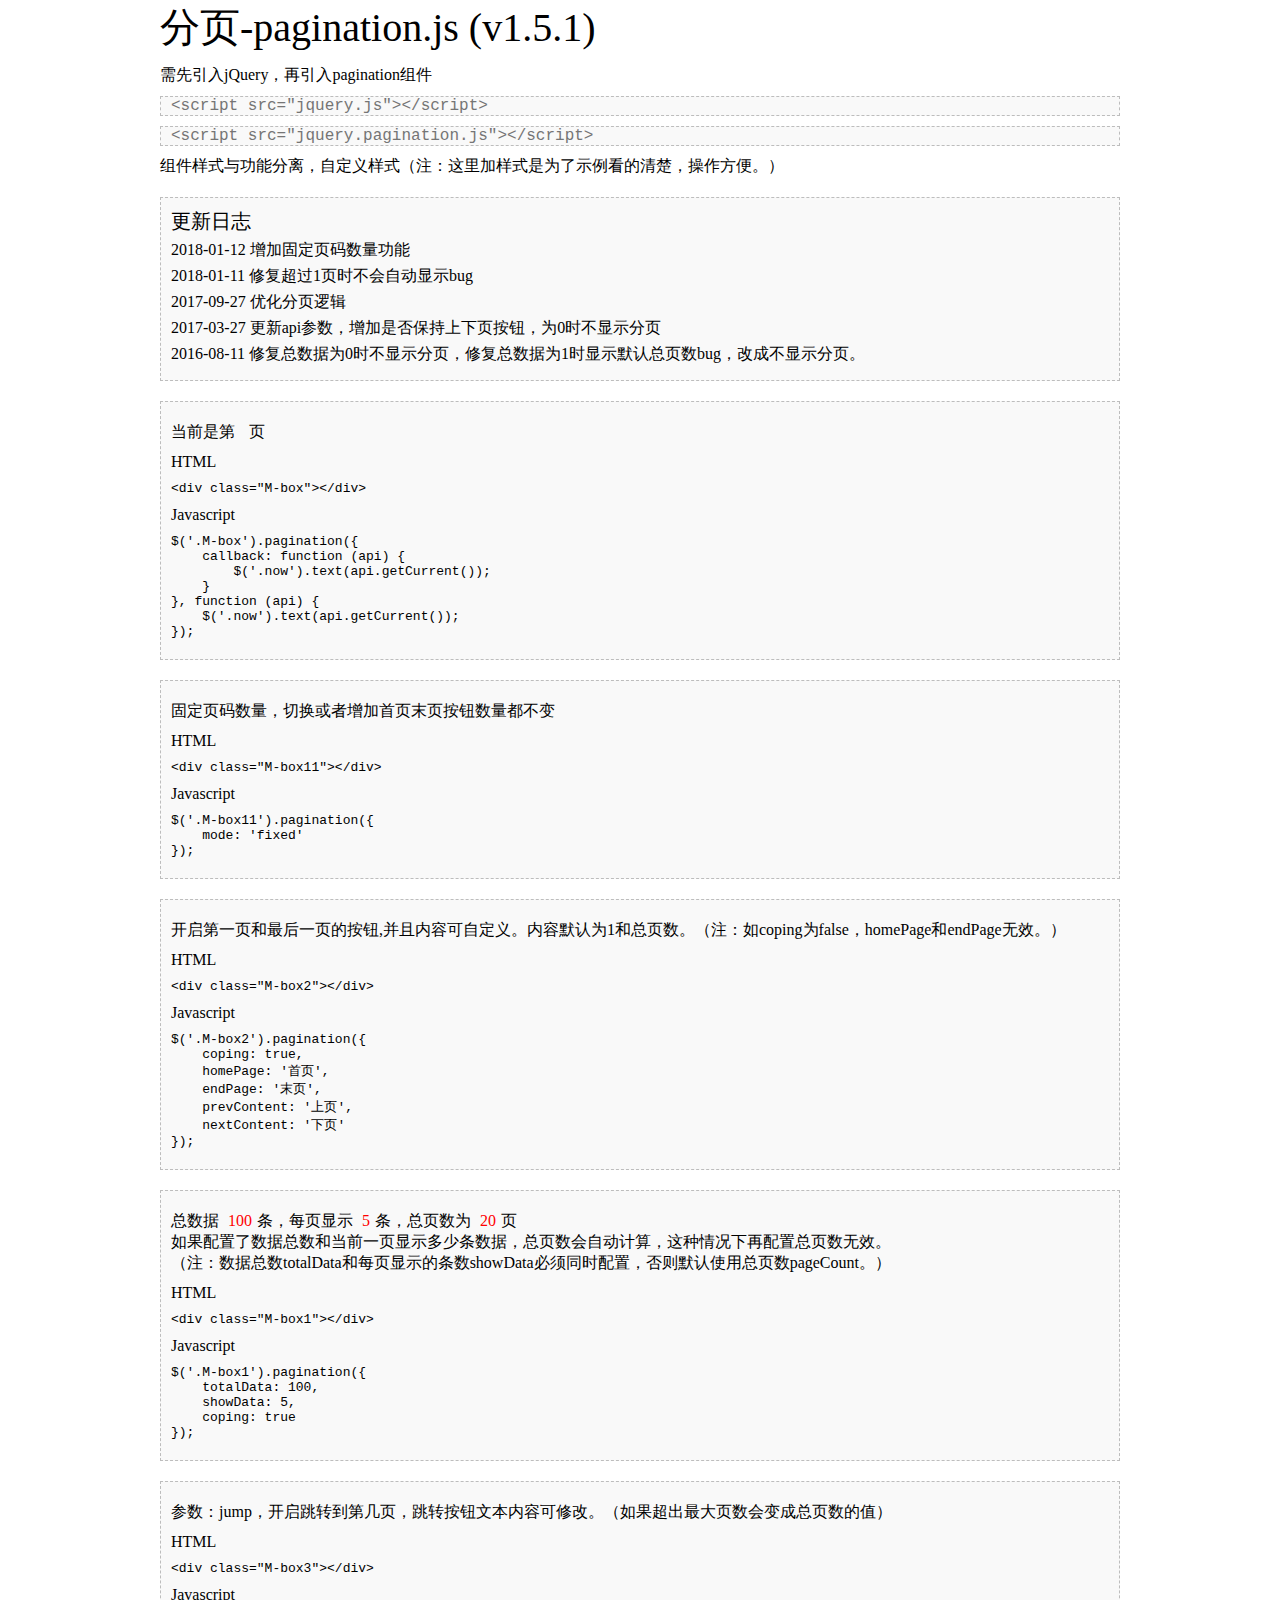
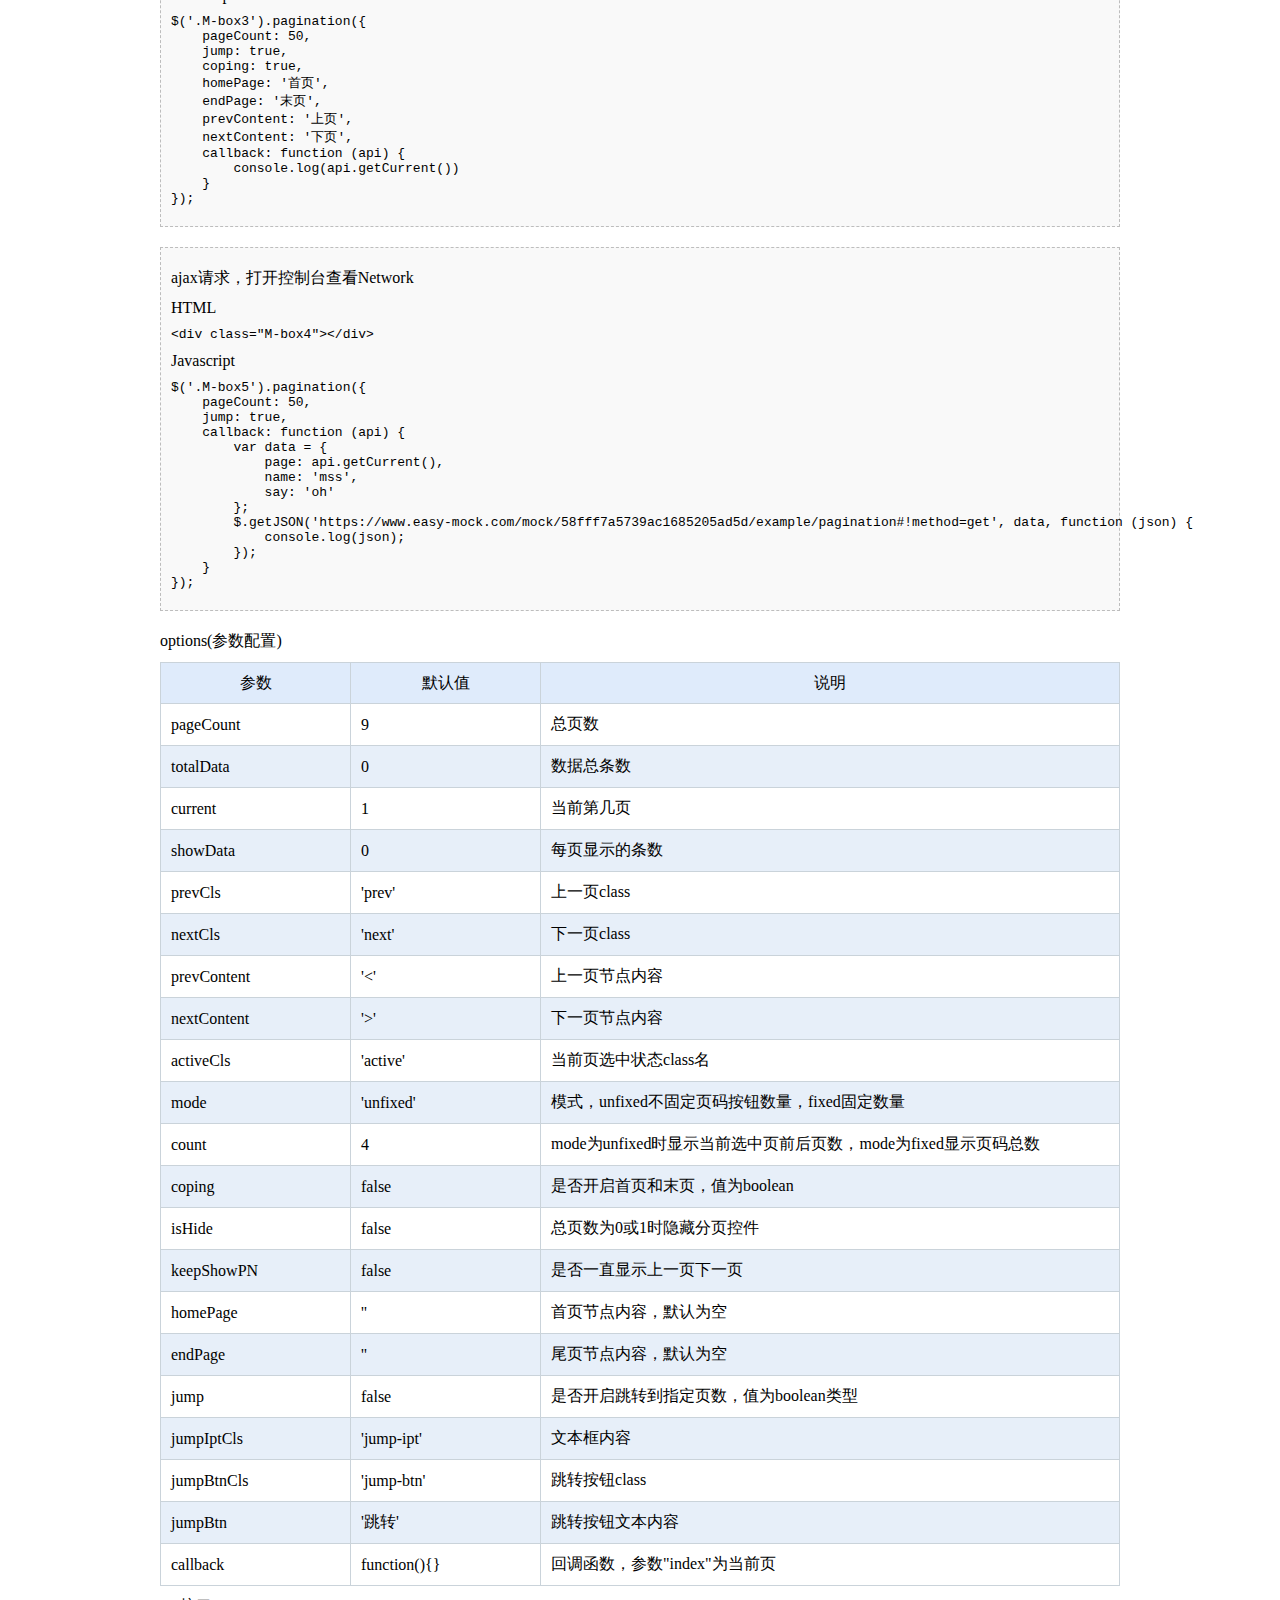
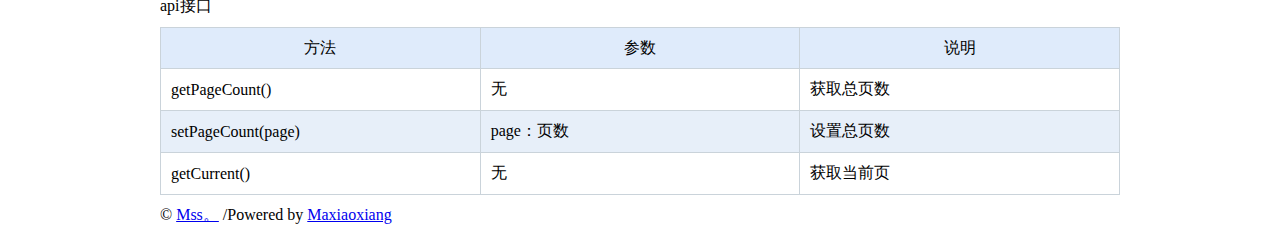
<file: lib/pagination/index.html>
<!DOCTYPE html>
<html lang="cn-ZH">

<head>
    <meta charset="UTF-8">
    <title>pagination.js - 分页</title>
    <meta name="viewport" content="width=device-width, initial-scale=1">
    <link href="../favicon.ico" rel="icon" type="image/x-icon" />
    <link rel="stylesheet" type="text/css" href="./common/reset.css" media="screen">
    <link rel="stylesheet" type="text/css" href="./common/highlight.min.css" media="screen">
    <link rel="stylesheet" type="text/css" href="./common/common.css" media="screen">
    <link rel="stylesheet" type="text/css" href="./pagination.css" media="screen">
    <!--[if lt IE 9]><script src="//html5shiv.googlecode.com/svn/trunk/html5.js"></script><![endif]-->
</head>

<body>
    <div class="wrapper">
        <div class="container">
            <div class="content">
                <h1>分页-pagination.js (v1.5.1)</h1>
                <p>需先引入jQuery，再引入pagination组件</p>
                <pre class="bad">&lt;script&nbsp;src="jquery.js"&gt;&lt;/script&gt;</pre>
                <pre class="bad">&lt;script&nbsp;src="jquery.pagination.js"&gt;&lt;/script&gt;</pre>
                <p>组件样式与功能分离，自定义样式（注：这里加样式是为了示例看的清楚，操作方便。）</p>
                <div class="update-log eg">
                    <p class="title">更新日志</p>
                    <ul>
                        <li>2018-01-12 增加固定页码数量功能</li>
                        <li>2018-01-11 修复超过1页时不会自动显示bug</li>
                        <li>2017-09-27 优化分页逻辑</li>
                        <li>2017-03-27 更新api参数，增加是否保持上下页按钮，为0时不显示分页</li>
                        <li>2016-08-11 修复总数据为0时不显示分页，修复总数据为1时显示默认总页数bug，改成不显示分页。</li>
                    </ul>
                </div>
                <div class="eg">
                    <div class="m-style M-box"></div>
                    <p class="tips">当前是第
                        <span class="now"></span>页</p>
                    <p>HTML</p>
                    <pre><code class="html">&lt;div class="M-box"&gt;&lt;/div&gt;</code></pre>
                    <p>Javascript</p>
                    <pre><code>$('.M-box').pagination({
    callback: function (api) {
        $('.now').text(api.getCurrent());
    }
}, function (api) {
    $('.now').text(api.getCurrent());
}); </code></pre>
                </div>
                <div class="eg">
                    <div class="m-style M-box11"></div>
                    <p class="tips">固定页码数量，切换或者增加首页末页按钮数量都不变</p>
                    <p>HTML</p>
                    <pre><code class="html">&lt;div class="M-box11"&gt;&lt;/div&gt;</code></pre>
                    <p>Javascript</p>
                    <pre><code>$('.M-box11').pagination({
    mode: 'fixed'
});</code></pre>
                </div>
                <div class="eg">
                    <div class="m-style M-box2"></div>
                    <p class="tips">开启第一页和最后一页的按钮,并且内容可自定义。内容默认为1和总页数。（注：如coping为false，homePage和endPage无效。）</p>
                    <p>HTML</p>
                    <pre><code class="html">&lt;div class="M-box2"&gt;&lt;/div&gt;</code></pre>
                    <p>Javascript</p>
                    <pre><code>$('.M-box2').pagination({
    coping: true,
    homePage: '首页',
    endPage: '末页',
    prevContent: '上页',
    nextContent: '下页'
});</code></pre>
                </div>
                <div class="eg">
                    <div class="m-style M-box1"></div>
                    <p class="tips">
                        总数据
                        <span class="count">100</span>条，每页显示
                        <span class="count">5</span>条，总页数为
                        <span class="count">20</span>页
                        <br>如果配置了数据总数和当前一页显示多少条数据，总页数会自动计算，这种情况下再配置总页数无效。
                        <br>（注：数据总数totalData和每页显示的条数showData必须同时配置，否则默认使用总页数pageCount。）</p>
                    <p>HTML</p>
                    <pre><code class="html">&lt;div class="M-box1"&gt;&lt;/div&gt;</code></pre>
                    <p>Javascript</p>
                    <pre><code>$('.M-box1').pagination({
    totalData: 100,
    showData: 5,
    coping: true
});</code></pre>
                </div>
                <div class="eg">
                    <div class="m-style M-box3"></div>
                    <p class="tips">参数：jump，开启跳转到第几页，跳转按钮文本内容可修改。（如果超出最大页数会变成总页数的值）</p>
                    <p>HTML</p>
                    <pre><code class="html">&lt;div class="M-box3"&gt;&lt;/div&gt;</code></pre>
                    <p>Javascript</p>
                    <pre><code>$('.M-box3').pagination({
    pageCount: 50,
    jump: true,
    coping: true,
    homePage: '首页',
    endPage: '末页',
    prevContent: '上页',
    nextContent: '下页',
    callback: function (api) {
        console.log(api.getCurrent())
    }
});</code></pre>
                </div>
                <div class="eg">
                    <div class="m-style M-box4"></div>
                    <p class="tips">ajax请求，打开控制台查看Network</p>
                    <p>HTML</p>
                    <pre><code class="html">&lt;div class="M-box4"&gt;&lt;/div&gt;</code></pre>
                    <p>Javascript</p>
                    <pre><code>$('.M-box5').pagination({
    pageCount: 50,
    jump: true,
    callback: function (api) {
        var data = {
            page: api.getCurrent(),
            name: 'mss',
            say: 'oh'
        };
        $.getJSON('https://www.easy-mock.com/mock/58fff7a5739ac1685205ad5d/example/pagination#!method=get', data, function (json) {
            console.log(json);
        });
    }
});</code></pre>
                </div>
                <div class="options">
                    <p>options(参数配置)</p>
                    <table>
                        <thead>
                            <tr>
                                <td>参数</td>
                                <td>默认值</td>
                                <td class="explain">说明</td>
                            </tr>
                        </thead>
                        <tbody>
                            <tr>
                                <td>pageCount</td>
                                <td>9</td>
                                <td class="explain">总页数</td>
                            </tr>
                            <tr>
                                <td>totalData</td>
                                <td>0</td>
                                <td class="explain">数据总条数</td>
                            </tr>
                            <tr>
                                <td>current</td>
                                <td>1</td>
                                <td class="explain">当前第几页</td>
                            </tr>
                            <tr>
                                <td>showData</td>
                                <td>0</td>
                                <td class="explain">每页显示的条数</td>
                            </tr>
                            <tr>
                                <td>prevCls</td>
                                <td>'prev'</td>
                                <td class="explain">上一页class</td>
                            </tr>
                            <tr>
                                <td>nextCls</td>
                                <td>'next'</td>
                                <td class="explain">下一页class</td>
                            </tr>
                            <tr>
                                <td>prevContent</td>
                                <td>'&lt;'</td>
                                <td class="explain">上一页节点内容</td>
                            </tr>
                            <tr>
                                <td>nextContent</td>
                                <td>'&gt;'</td>
                                <td class="explain">下一页节点内容</td>
                            </tr>
                            <tr>
                                <td>activeCls</td>
                                <td>'active'</td>
                                <td class="explain">当前页选中状态class名</td>
                            </tr>
                            <tr>
                                <td>mode</td>
                                <td>'unfixed'</td>
                                <td class="explain">模式，unfixed不固定页码按钮数量，fixed固定数量</td>
                            </tr>
                            <tr>
                                <td>count</td>
                                <td>4</td>
                                <td class="explain">mode为unfixed时显示当前选中页前后页数，mode为fixed显示页码总数</td>
                            </tr>
                            <tr>
                                <td>coping</td>
                                <td>false</td>
                                <td class="explain">是否开启首页和末页，值为boolean</td>
                            </tr>
                            <tr>
                                <td>isHide</td>
                                <td>false</td>
                                <td class="explain">总页数为0或1时隐藏分页控件</td>
                            </tr>
                            <tr>
                                <td>keepShowPN</td>
                                <td>false</td>
                                <td class="explain">是否一直显示上一页下一页</td>
                            </tr>
                            <tr>
                                <td>homePage</td>
                                <td>''</td>
                                <td class="explain">首页节点内容，默认为空</td>
                            </tr>
                            <tr>
                                <td>endPage</td>
                                <td>''</td>
                                <td class="explain">尾页节点内容，默认为空</td>
                            </tr>
                            <tr>
                                <td>jump</td>
                                <td>false</td>
                                <td class="explain">是否开启跳转到指定页数，值为boolean类型</td>
                            </tr>
                            <tr>
                                <td>jumpIptCls</td>
                                <td>'jump-ipt'</td>
                                <td class="explain">文本框内容</td>
                            </tr>
                            <tr>
                                <td>jumpBtnCls</td>
                                <td>'jump-btn'</td>
                                <td class="explain">跳转按钮class</td>
                            </tr>
                            <tr>
                                <td>jumpBtn</td>
                                <td>'跳转'</td>
                                <td class="explain">跳转按钮文本内容</td>
                            </tr>
                            <tr>
                                <td>callback</td>
                                <td>function(){}</td>
                                <td class="explain">回调函数，参数"index"为当前页</td>
                            </tr>
                        </tbody>
                    </table>
                </div>
                <div class="callback">
                    <p>api接口</p>
                    <table>
                        <thead>
                            <tr>
                                <td>方法</td>
                                <td>参数</td>
                                <td>说明</td>
                            </tr>
                        </thead>
                        <tbody>
                            <tr>
                                <td>getPageCount()</td>
                                <td>无</td>
                                <td>获取总页数</td>
                            </tr>
                            <tr>
                                <td>setPageCount(page)</td>
                                <td>page：页数</td>
                                <td>设置总页数</td>
                            </tr>
                            <tr>
                                <td>getCurrent()</td>
                                <td>无</td>
                                <td>获取当前页</td>
                            </tr>
                        </tbody>
                    </table>
                </div>
            </div>
        </div>
        <div class="footer">
            <p>&copy;
                <a href="http://github.com/Maxiaoxiang" target="_blank">Mss。</a>
                <span class="spe">/</span>Powered by
                <a href="http://maxiaoxiang.com" target="_blank">Maxiaoxiang</a>
            </p>
        </div>
    </div>
    <script src="./common/highlight.min.js"></script>
    <script src="http://www.jq22.com/jquery/jquery-1.10.2.js"></script>
    <script src="./jquery.pagination.js"></script>
    <script>
        $(function () {
            $('pre code').each(function (i, block) {
                hljs.highlightBlock(block);
            });
            $('.M-box').pagination({
                callback: function (api) {
                    $('.now').text(api.getCurrent());
                }
            }, function (api) {
                $('.now').text(api.getCurrent());
            });

            $('.M-box11').pagination({
                mode: 'fixed'
            });
            
            $('.M-box2').pagination({
                coping: true,
                homePage: '首页',
                endPage: '末页',
                prevContent: '上页',
                nextContent: '下页'
            });

            $('.M-box1').pagination({
                totalData: 100,
                showData: 5,
                coping: true
            });

            $('.M-box3').pagination({
                pageCount: 50,
                jump: true,
                coping: true,
                homePage: '首页',
                endPage: '末页',
                prevContent: '上页',
                nextContent: '下页',
                callback: function (api) {
                    console.log(api.getCurrent())
                }
            });

            $('.M-box4').pagination({
                pageCount: 50,
                jump: true,
                callback: function (api) {
                    var data = {
                        page: api.getCurrent(),
                        name: 'mss',
                        say: 'oh'
                    };
                    $.getJSON(
                        'https://www.easy-mock.com/mock/58fff7a5739ac1685205ad5d/example/pagination#!method=get',
                        data,
                        function (json) {
                            console.log(json);
                        });
                }
            });
        });
    </script>
</body>

</html>
</file>
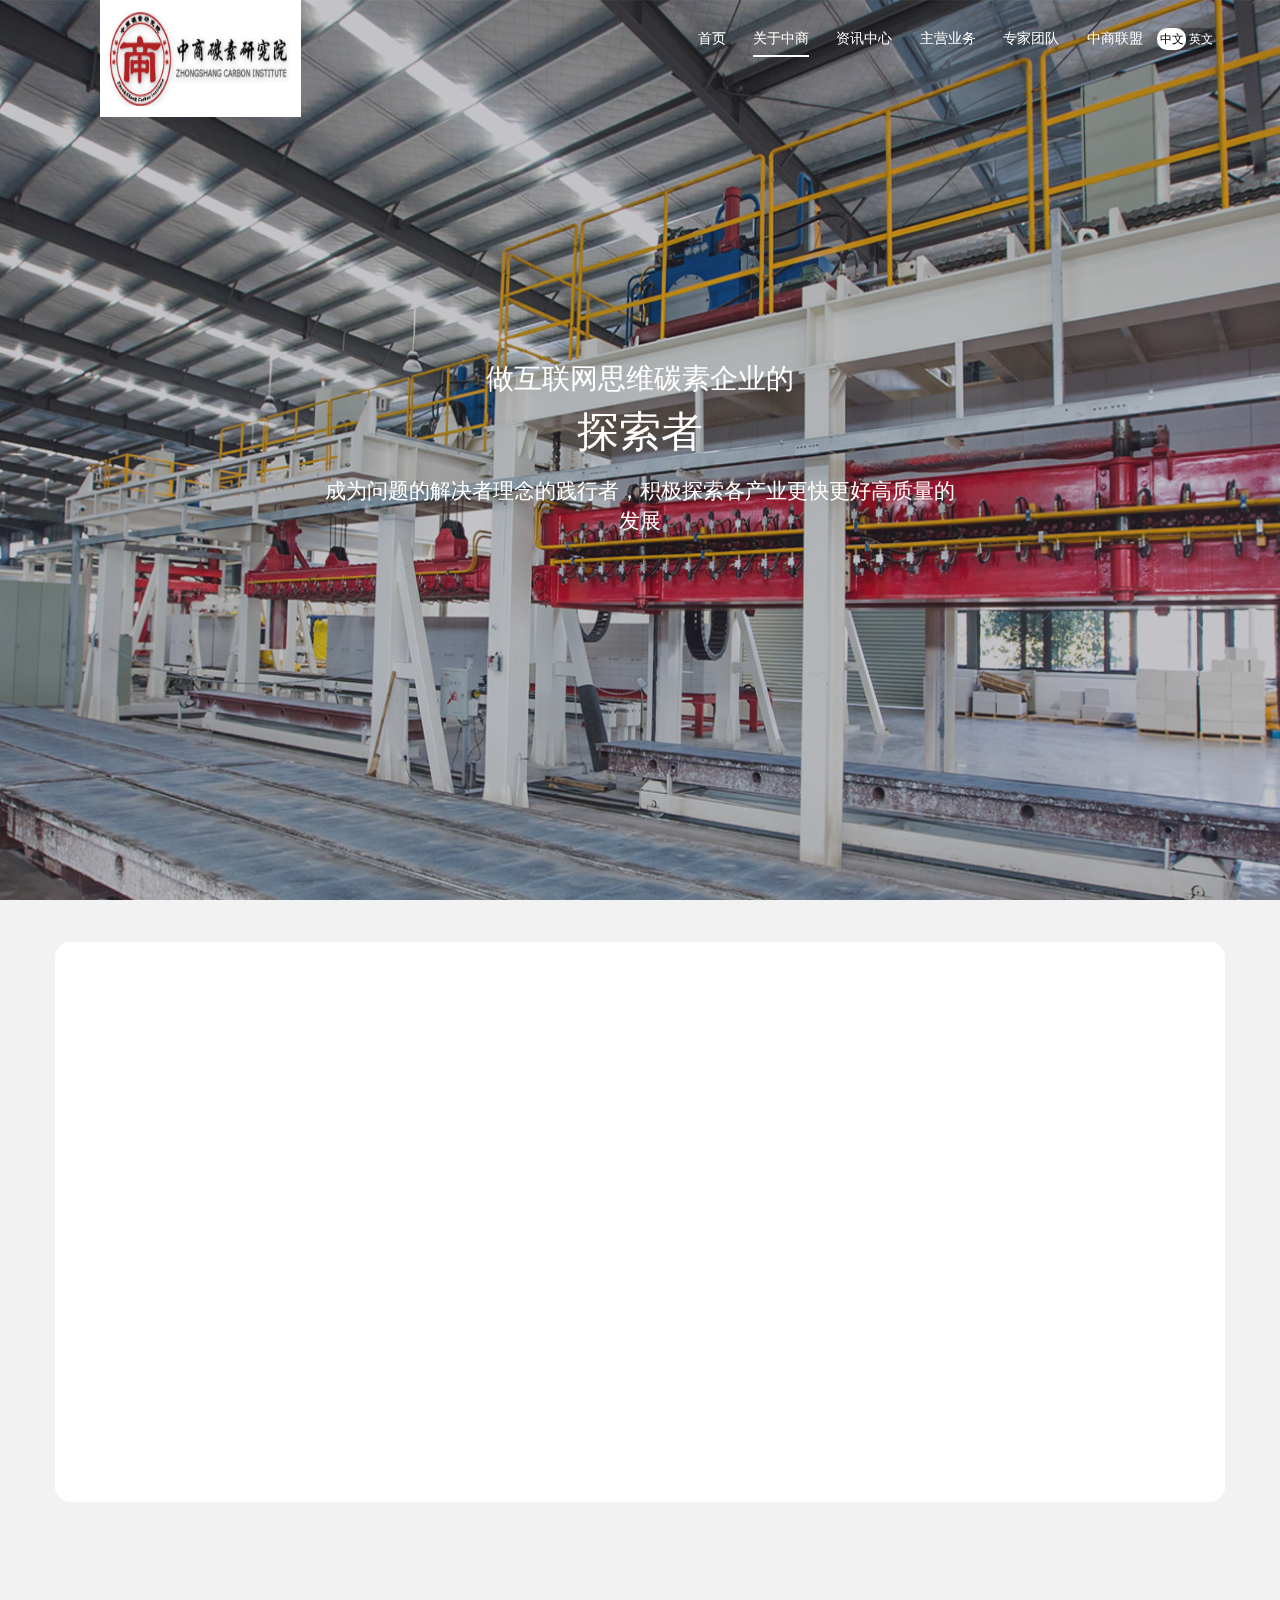
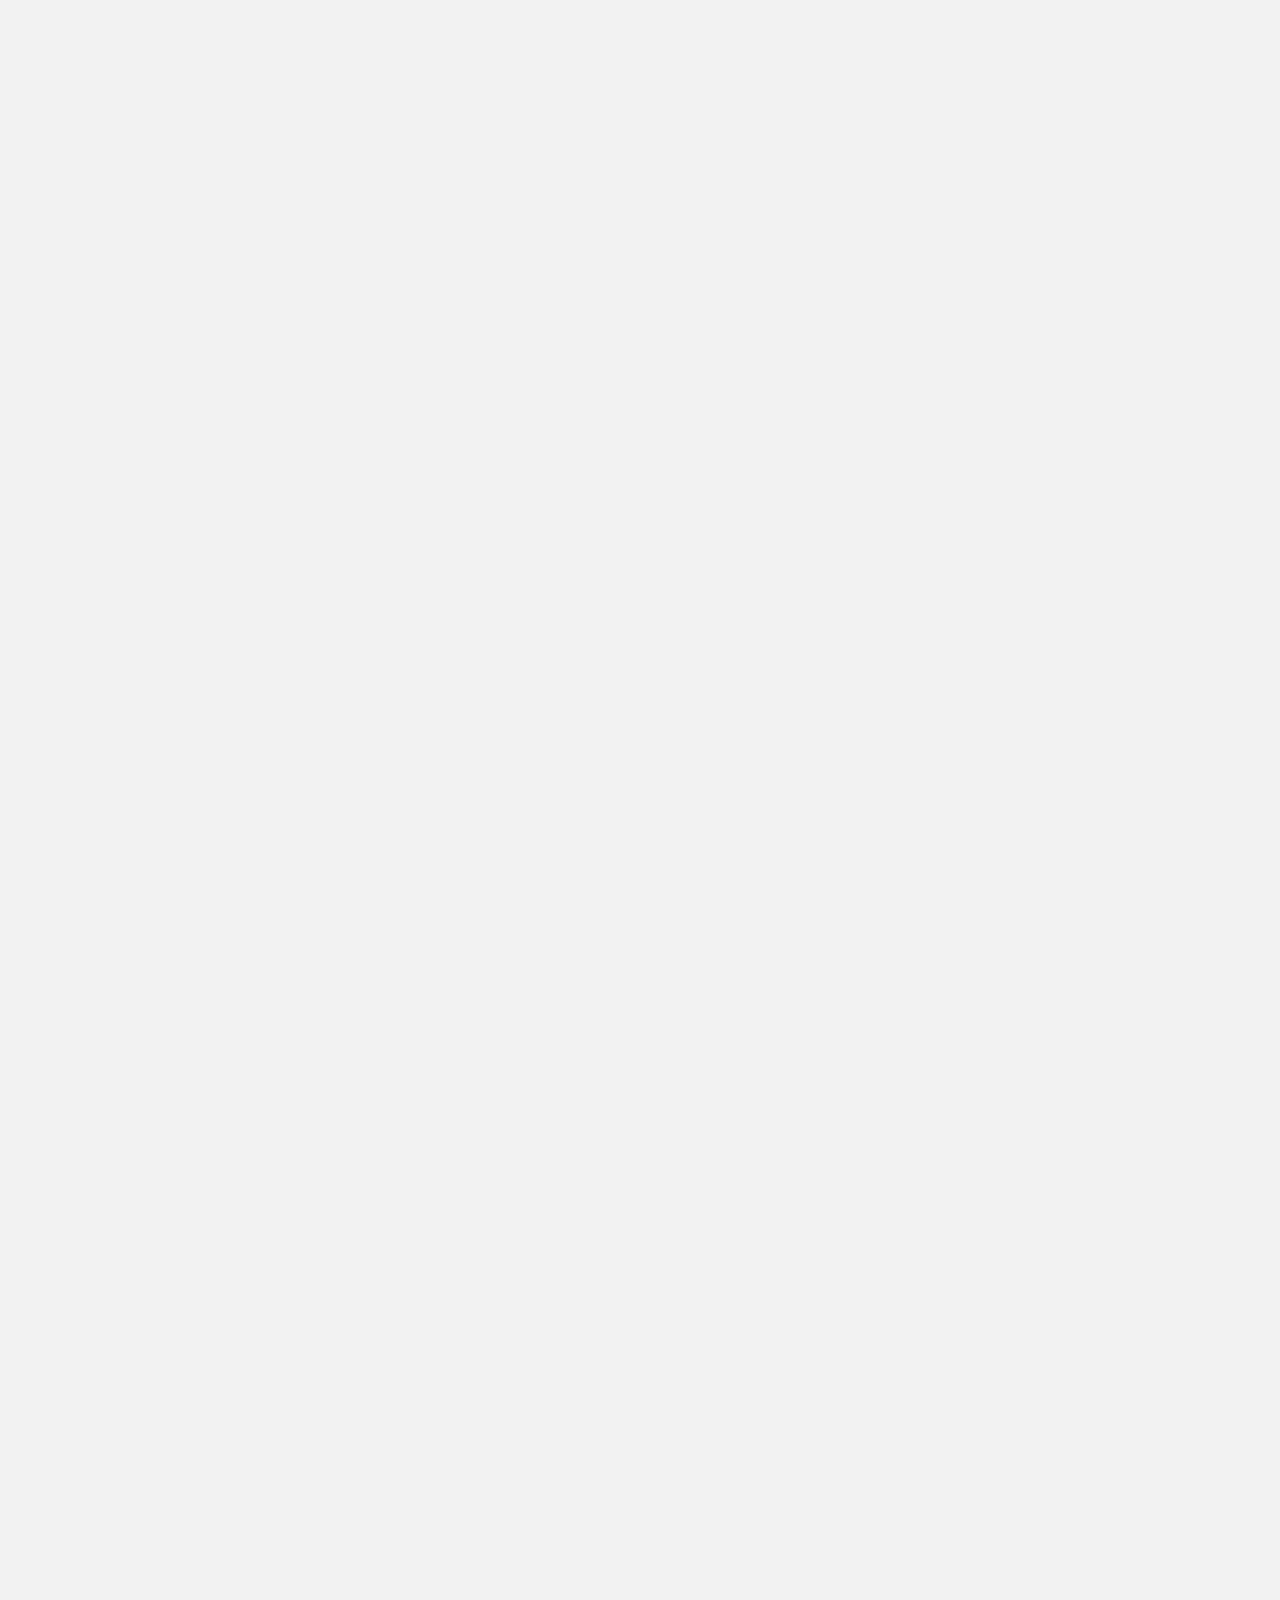
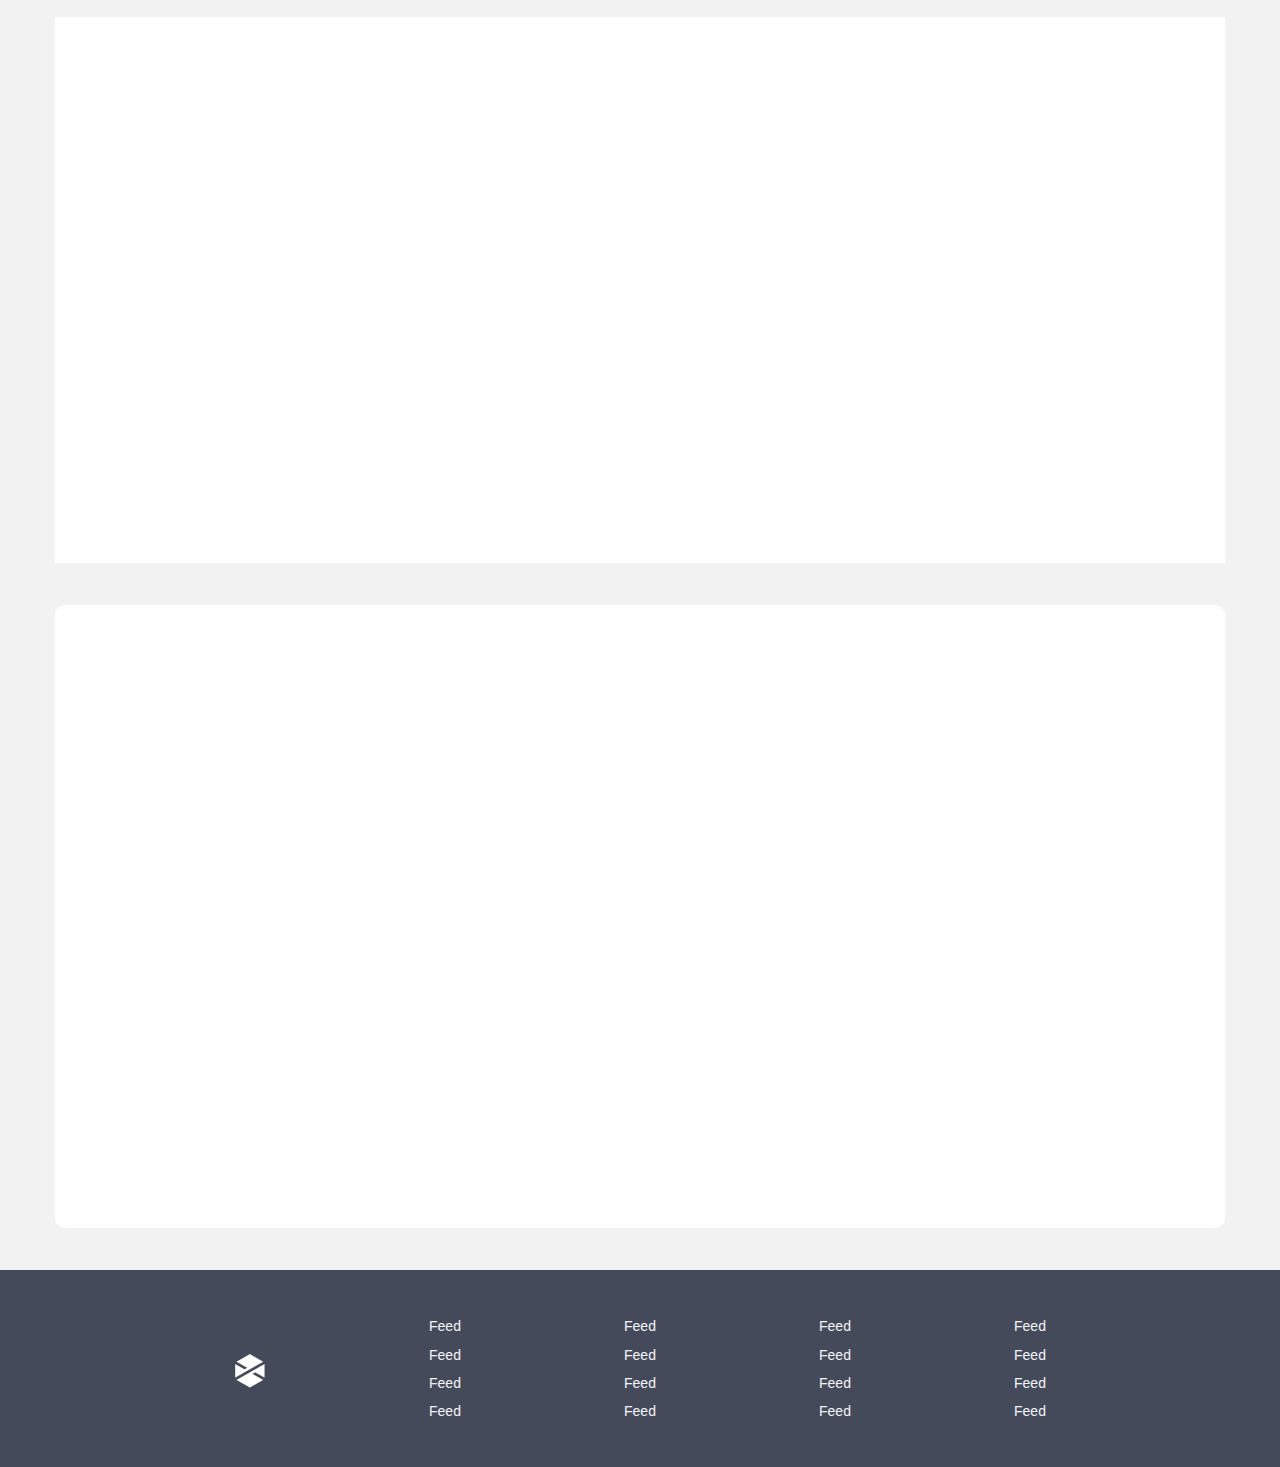
<file: about.html>
<!doctype html>
<html lang="en">

<head>
    <meta charset="UTF-8">
    <meta name="viewport"
        content="width=device-width, user-scalable=no, initial-scale=1.0, maximum-scale=1.0, minimum-scale=1.0">
    <meta http-equiv="X-UA-Compatible" content="ie=edge">
    <title>关于中商</title>
    <link rel="stylesheet" href="./lib/bootstrap-3.3.7-dist/css/bootstrap.css">
    <link rel="stylesheet" href="./css/common.css">
    <link rel="stylesheet" href="./lib/Swiper-3.4.2/dist/css/swiper.min.css">
    <link rel="stylesheet" href="./css/index.css">
    <script src="./lib/jquery-1.11.3/jquery.min.js"></script>
    <script src="./lib/bootstrap-3.3.7-dist/js/bootstrap.min.js"></script>
    <script src="./lib/Swiper-3.4.2/dist/js/swiper.min.js"></script>
    <link rel="stylesheet" href="./css/about.css">
    <script src="./js/index.js"></script>
    <link rel="stylesheet" href="./lib/animate.css/animate.css">
    <script src="./js/about.js"></script>
    <script src="./lib/wow/wow.min.js"></script>
    <script src="./lib/test-languagejs/js/language.js"></script>
</head>

<body>

    <!-- Swiper -->
    <div class="swiper-container">
        <div class="index-header">
            <h1 class="index-banner"></h1>
            <nav class="index-nav">
                <ul>
                    <li>首页</li>
                    <li class="active">关于中商</li>
                    <li>资讯中心</li>
                    <li>主营业务</li>
                    <li>专家团队</li>
                    <li>中商联盟</li>
                    <!-- <li><span>中文</span><span>英文</span></li> -->
                    <p class="change_langa"><span class="active" data="1"><small>中文</small></span><span data="2"><small>英文</small></span></p>
                </ul>
            </nav>
        </div>
        <div class="swiper-wrapper">
            <div class="swiper-slide" style="background-image:url(./images/shoupingbiejing@2x.png)"></div>
            <div class="swiper-slide" style="background-image:url(./images/shoupingbiejing@2x.png)"></div>
        </div>
        <div class="swiper-pagination swiper-pagination-white"></div>
        <div class="index-text">
            <h3>做互联网思维碳素企业的</h3>
            <h1>探索者</h1>
            <p><span>成为问题的解决者</span><span>理念的践行者，积极探索各产业更快更好高质量的发展</span></p>
        </div>
    </div>
    <!--内容部分-->
    <div class="container acm_content">
        <div class="row">
            <div class="col-md-8">
                <div class="acm_img wow slideInLeft">
                    <img src="./images/gaunyuzhongshang1.0@2x.png">
                    <div class="text_introduction">
                        <small>关于中商</small>
                        <h2>中商碳素研究院</h2>
                        <p>隶属建中国际集团全资子公司，位于上海市青浦区，研究院依托庞大的专家团队及二十余年行业实战经验，进行对产业多维度研究。</p>
                        <span>公&nbsp;司&nbsp;简&nbsp;介</span>
                    </div>
                </div>
            </div>
            <div class="col-md-4">
                <ul class="acm_content-right wow slideInRight">
                    <li>
                        <div><i><span>1</span></i></div>
                        <p class="single-line">中商碳素研究院隶属建中国际集团全资子公司，位于上海市青浦区，研究院依托庞大的专家团队及二十余年行业实战经验，进行对产业多维度研究。</p>
                    </li>
                    <li>
                        <div><i><span>2</span></i></div>
                        <p class="single-line">致力为行业提供权威的综合服务,助力行业升级发展。业务领域涉及科技、金融、文化产业四大板块,服务内容包括技术研究与合作、产业链供应、区块供应链金融服务</p>
                    </li>
                    <li>
                        <div><i><span>3</span></i></div>
                        <p class="single-line">高端游学服务、碳素产品定制化生产、平台化物流服务、产业资讯服务、资讯服务等。中商碳素研究院将秉持"线上+线下"的多维度服务理念</p>
                    </li>
                    <li>
                        <div><i><span>4</span></i></div>
                        <p class="single-line">投入大量人力、财力、智力,努力打开产业合作共赢新格局,积极探索产业更快更好发展,成为受尊敬的伟大企业</p>
                    </li>
                </ul>
            </div>
        </div>
    </div>
    <!--内容-->
    <div class="container acm_box">
        <div class="row">

            <div class="col-md-6">
                <!-- 左 -->
                <div class="mainL_acm">
                    <div class="acm_box_video wow slideInLeft">
                        <div><img src="./images/hexinlinian@2x.png"></div>
                        <p><span><small>服务理念</small></span><i class="glyphicon glyphicon-facetime-video"></i></p>
                        <p class="acm_description">广开渠道，多方共赢</p>
                    </div>
                    <div class="acm_box_dean wow slideInLeft">
                        <div><img src="./images/yuanzhangjianjie@2x.png"></div>
                        <p>
                            <small>姜玉敬</small>
                        </p>
                        <p style="font-size:1.2em;">中国著名铝冶炼专家、材料专家教授级高级工程师</p>
                        <span>
                            <small>副董事长兼院长、首席专家</small>
                        </span>
                    </div>
                </div>
                <!-- 右 -->
                <div class="mainR_acm wow slideInLeft">
                    <div class="acm_box_center">
                        <span class="acm_box_title">核心价值观</span>
                        <div class="acm_box_content">
                            <span class="acm_line"></span>
                            <p class="acm_box_duction">成就客户--优势互补<br />资源共享、合作互赢</p>
                            <span></span>
                            <p class="acm_box_icon">
                                <img src="./images/hexinjiazhigaun1.0@2x.png"><span>资源共享</br>合作共赢</span>
                            </p>
                        </div>
                        <div class="acm_box_content">
                            <span class="acm_line"></span>
                            <p class="acm_box_duction">突破自我--自强不息<br />用于探索、实现价值</p>
                            <span></span>
                            <p class="acm_box_icon">
                                <img src="./images/hexinjiazhiguan@2.0@2x.png"><span>用于探索</br>实现价值</span>
                            </p>
                        </div>
                        <div class="acm_box_content">
                            <span class="acm_line"></span>
                            <p class="acm_box_duction">创新平台--创意思维<br />专注创新、筑梦未来</p>
                            <span></span>
                            <p class="acm_box_icon">
                                <img src="./images/hexinjiazhiguan3.0@2x.png"><span>专注创新</br>筑梦未来</span>
                            </p>
                            <span class="acm_line acm_lines"></span>
                        </div>
                        <p class="box_logo">
                            <img src="./images/logo-01-01-01.png">
                        </p>
                    </div>
                </div>
            </div>

            <div class="clear"></div>

            <!-- <div class="col-md-3">

                <div class="acm_box_video wow slideInLeft">
                    <div><img src="./images/hexinlinian@2x.png"></div>
                    <p><span><small>服务理念</small></span><i class="glyphicon glyphicon-facetime-video"></i></p>
                    <p class="acm_description">广开渠道，多方共赢</p>
                </div>
                <div class="acm_box_dean wow slideInLeft">
                    <div><img src="./images/yuanzhangjianjie@2x.png"></div>
                    <p>
                        <small>姜玉敬</small>
                    </p>
                    <p>中国著名铝冶炼专家、材料专家教授级高级工程师</p>
                    <p>
                        <small>副董事长兼院长、首席专家</small>
                    </p>
                </div>
            </div>
            <div class="col-md-3 wow slideInLeft">
                <div class="acm_box_center">
                    <span class="acm_box_title">核心价值观</span>
                    <div class="acm_box_content">
                        <span class="acm_line"></span>
                        <p class="acm_box_duction">成就客户--优势互补<br />资源共享、合作互赢</p>
                        <span></span>
                        <p class="acm_box_icon">
                            <img src="./images/hexinjiazhigaun1.0@2x.png"><span>资源共享</br>合作共赢</span>
                        </p>
                    </div>
                    <div class="acm_box_content">
                        <span class="acm_line"></span>
                        <p class="acm_box_duction">突破自我--自强不息<br />用于探索、实现价值</p>
                        <span></span>
                        <p class="acm_box_icon">
                            <img src="./images/hexinjiazhiguan@2.0@2x.png"><span>用于探索</br>实现价值</span>
                        </p>
                    </div>
                    <div class="acm_box_content">
                        <span class="acm_line"></span>
                        <p class="acm_box_duction">创新平台--创意思维<br />专注创新、筑梦未来</p>
                        <span></span>
                        <p class="acm_box_icon">
                            <img src="./images/hexinjiazhiguan3.0@2x.png"><span>专注创新</br>筑梦未来</span>
                        </p>
                    </div>
                    <p class="box_logo">
                        <img src="./images/logo-01-01-01.png">
                    </p>
                </div>
            </div> -->
            <div class="col-md-6 acm_description_right wow slideInRight">
                <p class="acm_description_title">行业培训教育</p>
                <div class="acm_imgs">
                    <div class="mar_right_1"><img src="./images/hangyeshouquan1.0@2x.png"></div>
                    <div><img src="./images/hangyeshouquan2.0@2x.png"></div>
                </div>
                <div class="acm_content_box">
                    <div class="acm_cont">
                        <p>中商碳素研究商碳全国唯一的“铝及铝用碳素职业培训基地”极具权威性</p>
                        <small>
                            人才中心指定中商碳素负责我国铝及铝用碳素行业的职业技能的培训基地和测评技术研究机构,并联合成立"有色金属工业铝及铝用碳素行业人才培训测评研究中心",组织行业的技术人才、管理人才和技能人才的业务培训,开展行业人才相关调研工作,组织相关单位参加行业开展的行业职业技能竞赛、技术职称评定,行业职业培训、技能培训与评定等。
                        </small>
                    </div>

                    <ul>
                        <li>
                            <p>方式一</p><p class="single-line">深入企业，为企业量身定制系列培训课程，开设脱产培训班，在安全、环保、生产管理、工艺技术多个方面，提升管理人员及员工的专业及实战能力；
                            </p>
                        </li>
                        <li>
                            <p>方式二</p><p class="single-line">面对行业,定期定制不同领域的精品课程,开设财务、采购、营销、生产、管理等多领域系列集训,让关键人才在关键岗位发挥更大价值</p>
                        </li>
                        <li>
                            <p>方式三</p><p class="single-line">社会招生,开设铝产业的全系列课程,在产业集中地与当地教育机构联合办校,开设专业培训基地,给社会人士提供学习就业机会,为全行业培养及输送大量专业人才。</p>
                        </li>
                    </ul>
                </div>
            </div>
        </div>
    </div>

    <div class="container">
        <div class="row about_images">
            <div class="col-md-6 about_images_left wow slideInLeft">
                <div class="about_imagesl_l">
                    <small>中商碳素研究院</small>
                    <p>
                        <h4>东引、西进、南联、北开国内外、多层次</h4>
                    </p>
                    <span class="about_success">集团旗下设有32家分子公司及办事处，遍布北京、上海、江苏、山东、辽宁、山西、陕西、河南、内蒙古、青海、新疆、云南、广西等各省市地区</span>
                    <small class="about_images_btn">区域间市场协调联动发展新格局</small>
                </div>
                <div class="about_imagesl_r">
                    <img src="./images/fengognsi@2x.png">
                </div>
            </div>
            <div class="col-md-6 about_images_right wow slideInRight">
                <div class="about_box_address">
                    <img src="./images/bangonghuanjing@2x.png">
                    <small>办公场所</small>
                    <p>上海市青浦定山湖大道青浦万达贸</p>
                </div>
                <div>
                    <p class="about_mission">企业使命</p>
                    <p class="about_slogan">报效祖国 报答社会 </p>
                    <p class="about_slogan">回报股东 造福员工</p>
                    <p class="about_win"><span>共商、共建、共享、共赢</span></p>
                    <p class="about_win_btn">
                        <small>中商碳素研究院</small>
                    </p>
                </div>
            </div>
        </div>
    </div>
    <!--组织架构-->
    <div class="container about_organization">
        <div class="row">
            <div class="col-md-6 about_organization_left wow slideInLeft">
                <div class="about_organizationl_top">
                    <p>中商碳素研究院组织架构</p>
                    <div>
                        <!-- < img class="img_organization" src="./images/about_zuzhijiagou.png"> -->
                        <div class="organization_box_left">
                            <div><span>董事长</span></div>
                            <div></div>
                            <div><span>院长</span></div>
                            <div></div>
                            <div><span>总经理</span></div>
                            <div></div>
                        </div>
                        <div class="organization_box_right">
                            <span></span>
                            <ul>
                                <li>
                                    <div>市场信息部</div>
                                </li>
                                <li>
                                    <div>工程技术部</div>
                                </li>
                                <li>
                                    <div>网络中心</div>
                                </li>
                                <li>
                                    <div>技术中心</div>
                                </li>
                                <li>
                                    <div>发展部</div>
                                </li>
                                <li>
                                    <div>行政部</div>
                                </li>
                                <li>
                                    <div>金融部</div>
                                </li>
                                <li>
                                    <div>财务部</div>
                                </li>
                            </ul>
                            <ol>
                                <li>
                                    <div>中商碳素研究院北京分院</div>
                                </li>
                                <li>
                                    <div>中商碳素研究院山东分院</div>
                                </li>
                                <li>
                                    <div>中商碳素研究院青海分院</div>
                                </li>
                                <li>
                                    <div>中商碳素研究院宁夏分院</div>
                                </li>
                                <li>
                                    <div>中商碳素研究院华东分院</div>
                                </li>
                                <li>
                                    <div>中商碳素研究院华南分院</div>
                                </li>
                            </ol>
                        </div>
                    </div>
                </div>
            </div>
            <div class="col-md-6 about_organization_right wow slideInRight">
                <div class="about_or_top">
                    <p>中商碳素研究院公司荣誉</p>
                    <div class="wrap_about_or">
                        <div class="about_or_box">
                            <div class="about_or_content">
                                <div><img class="img_organization" src="./images/gongsirongyu3.0@2x.png"></div>
                                <p>中商碳素研究院院长姜玉敬280ka大型铝电解工业试验项目中获得国家科技进步奖</p>
                            </div>
                            <div class="about_or_content">
                                <div><img class="img_organization" src="./images/gongsirongyu1.0@2x.png"></div>
                                <p>中商碳素研究院院长姜玉敬在超大型出口炭阳极的研究上获得了河南省科学技术进步奖</p>
                            </div>
                        </div>
                        <div class="about_or_bottom">
                            <div class="about_or_bottom1">
                                <div class="about_or_left"><img class="img_organization"
                                        src="./images/gongsirongyu2.0@2x.png"></div>
                                <p>
                                    江苏中商碳素研究院有限公司参加起草的《YS铝电解用阳极糊》行业标准荣获"标委会技术标准优秀奖"三等奖。
                                </p>
                            </div>
                        </div>
                    </div>

                </div>
            </div>
        </div>
    </div>

    <div class="container clearfix footer_pro">
        <div class="row">
            <div class="col-md-7">
                <div class="about_ft_img wow bounceIn">
                    <img src="./images/about_logo.png" class="about_logo_img">
                    <img src="./images/shipin1.0@2x.png" class="about_ft_ab">
                </div>
                <div class="about_ft_seciton wow bounceIn">
                    <p class="about_ft_title">目录</p>
                    <p>1.中商的历史</p>
                    <p>1.中商的历史</p>
                    <p>1.中商的历史</p>
                    <p>1.中商的历史</p>
                    <img src="./images/shipin2.0@2x.png" class="about_ftn_shipin2">
                    <img src="./images/shipin3.0@2x.png" class="about_ftn_shipin3">
                </div>
            </div>
            <div class="col-md-5 about_right_video wow bounceIn">
                <div class="about_right_videos">
                    <img class="img_organization" src="./images/shipinfengmian@2x.jpg">
                    <img src="./images/bofang@2x.png" class="video_play">
                    <video controlslist="nodownload nofullscreen" id="videoss">
                        <!-- <source src="./video/testvideo.mp4" type="video/mp4"> -->
                        <source src="http://nettuts.s3.amazonaws.com/763_sammyJSIntro/trailer_test.mp4"
                            type="video/mp4">
                    </video>
                </div>
            </div>
        </div>
    </div>


    <!--发展历程-->
    <div class="container about_develop">

        <div class="T-devlop wow bounceInDown">
            <div class="oneT-devlop">
                <span class="rimOneT_devlop"></span>
                <div class="circle circleOneT T-oneColor"></div>
                <div class="contL-devlop">
                    <h3 class="contH3-devlop">开端</h3>
                    <p class="contP-devlop">建中国际集团前身创立</p>
                </div>
            </div>
            <div class="twoT-devlop">
                <span class="rimTwoT_devlop"></span>
                <div class="circle circleTwoT T-twoColor"></div>
                <div class="contL-devlop">
                    <h3 class="contH3-devlop">发展</h3>
                    <p class="contP-devlop">成立集团公司,实施集团化经营战略</p>
                </div>
            </div>
            <div class="threeT-devlop">
                <span class="rimThreeT_devlop"></span>
                <div class="circle circleThreeT T-threeColor"></div>
                <div class="contR-devlop tr">
                    <h3 class="contH3-devlop">创新</h3>
                    <p style="color: #999999;">集团成立中商碳素研究院</p>
                </div>
            </div>
        </div>

        <div class="row">
            <div class="col-md-1"></div>
            <div class="col-md-2 wow bounceInLeft">
                <div class="about_de_fazhan1"><span class="about_de_fazhan_span">1998</span></div>
            </div>
            <div class="col-md-2 wow bounceInLeft">
                <div class="about_de_fazhan2"><span class="about_de_fazhan_span">1999</span></div>
            </div>
            <div class="col-md-2 wow bounceInLeft">
                <div class="about_de_fazhan3"><span class="about_de_fazhan_span">2005</span></div>
            </div>
            <div class="col-md-2 wow bounceInRight">
                <div class="about_de_fazhan4"><span class="about_de_fazhan_span">2015</span></div>
            </div>
            <div class="col-md-2 wow bounceInRight">
                <div class="about_de_fazhan5"><span class="about_de_fazhan_span">2016</span></div>
            </div>
            <div class="col-md-1"></div>
        </div>

        <div class="B-devlop wow bounceInUp">
            <div class="oneB-devlop">
                <span class="rimOneB_devlop"></span>
                <div class="circle circleOneB B-oneColor"></div>
                <div class="contL-devlop">
                    <div class="contB-devlop">
                        <p class="contP-devlop">公司进入碳素领域,拓展大宗原料贸易业务</p>
                        <h3 class="contH3-devlop">改革</h3>
                    </div>
                </div>
            </div>
            <div class="twoB-devlop">
                <span class="rimTwoB_devlop"></span>
                <div class="circle circleOTwoB B-twoColor"></div>
                <div class="contL-devlop">
                    <div class="contB-devlop">
                        <p class="contP-devlop">1月,成立纵维科技,开始涉足智能科技领域。7月,成立昊昭网络,开始尝试向"互联网+"转型</p>
                        <h3 class="contH3-devlop">转型</h3>
                    </div>

                </div>
            </div>
        </div>


    </div>

    <!-- 底部通用组件 -->
    <div class="footer container-fluid">
        <div class="container">
            <div class="row">
                <div class="col-md-1"></div>
                <div class="col-md-2">
                    <img src="./images/footer_logo.png">
                </div>
                <div class="col-md-2">
                    <ul>
                        <li>
                            Feed
                        </li>
                        <li>
                            Feed
                        </li>
                        <li>
                            Feed
                        </li>
                        <li>
                            Feed
                        </li>
                    </ul>
                </div>
                <div class="col-md-2">
                    <ul>
                        <li>
                            Feed
                        </li>
                        <li>
                            Feed
                        </li>
                        <li>
                            Feed
                        </li>
                        <li>
                            Feed
                        </li>
                    </ul>
                </div>
                <div class="col-md-2">
                    <ul>
                        <li>
                            Feed
                        </li>
                        <li>
                            Feed
                        </li>
                        <li>
                            Feed
                        </li>
                        <li>
                            Feed
                        </li>
                    </ul>
                </div>
                <div class="col-md-2">
                    <ul>
                        <li>
                            Feed
                        </li>
                        <li>
                            Feed
                        </li>
                        <li>
                            Feed
                        </li>
                        <li>
                            Feed
                        </li>
                    </ul>
                </div>
                <div class="col-md-1"></div>
            </div>
        </div>
    </div>
</body>

</html>
</file>
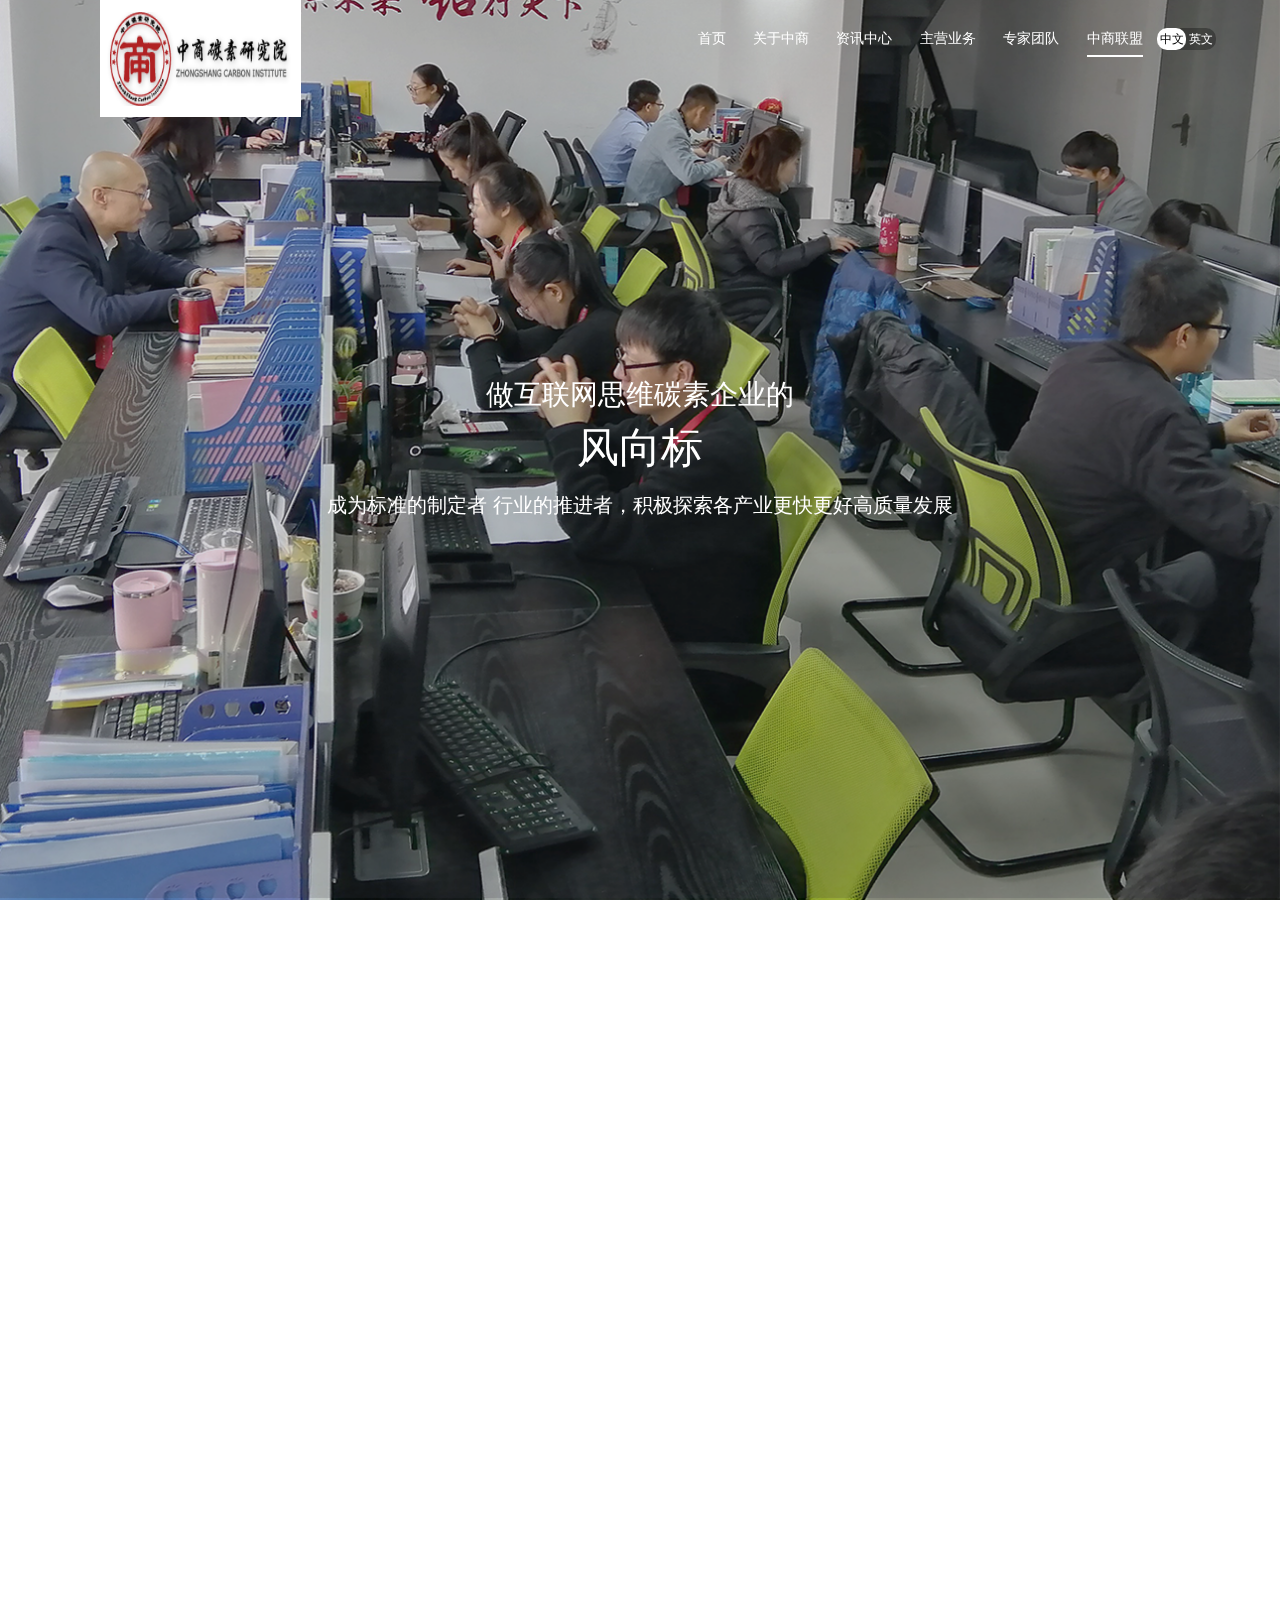
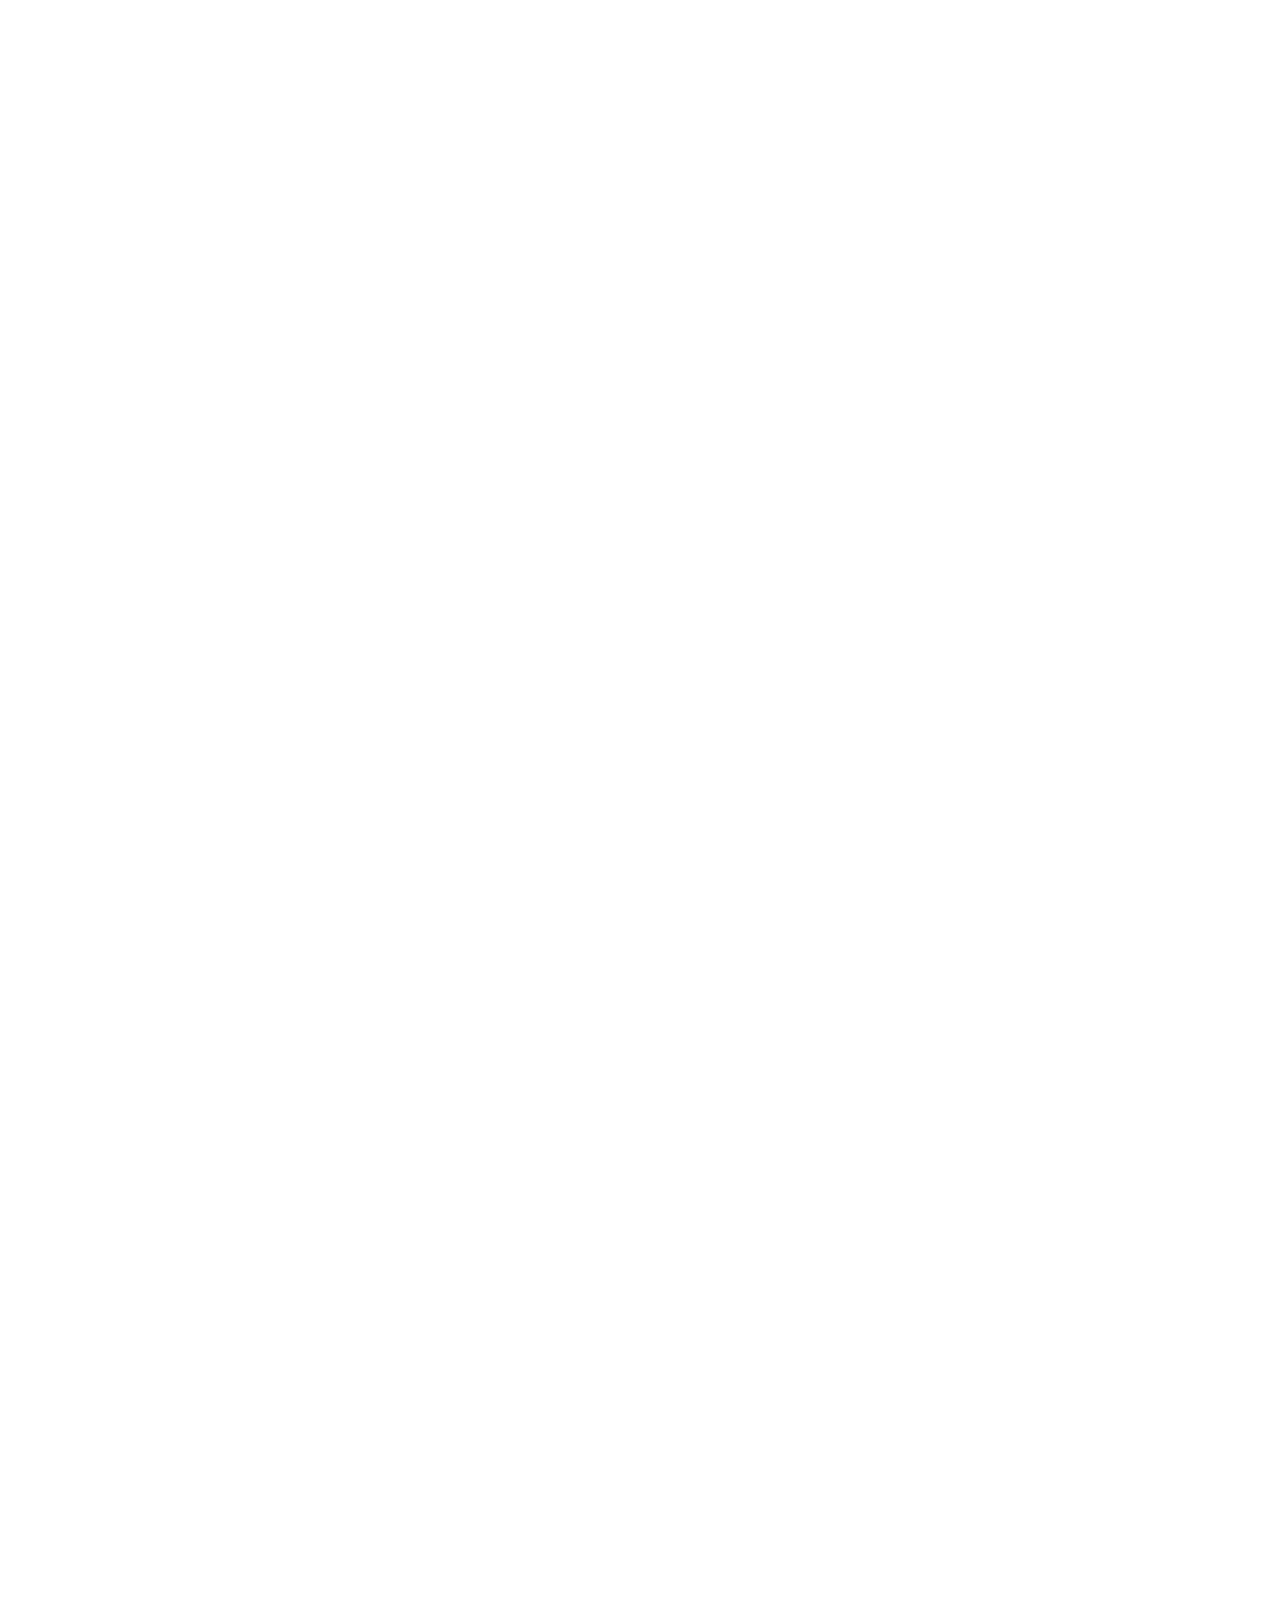
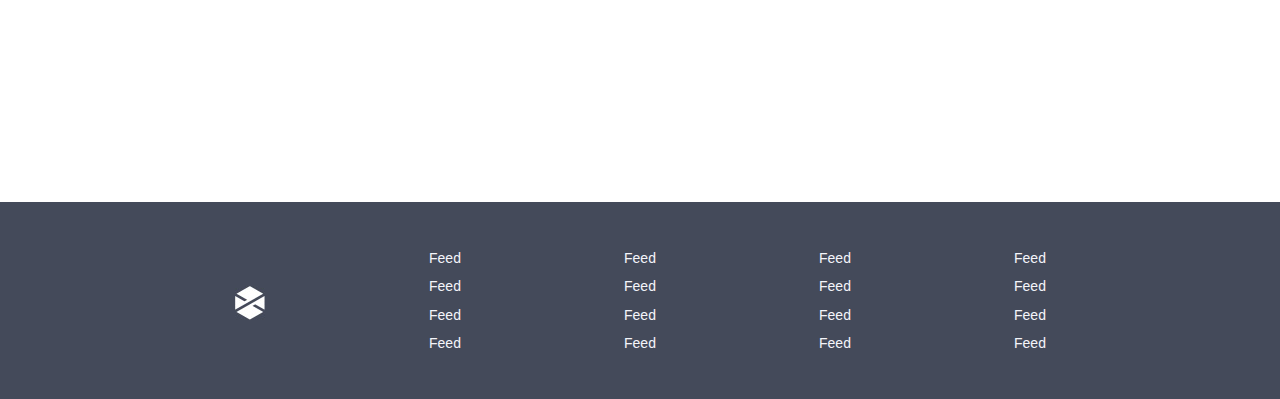
<file: alliance.html>
<!doctype html>
<html lang="en">
<head>
    <meta charset="UTF-8">
    <meta name="viewport"
          content="width=device-width, user-scalable=no, initial-scale=1.0, maximum-scale=1.0, minimum-scale=1.0">
    <meta http-equiv="X-UA-Compatible" content="ie=edge">
    <title>中商联盟</title>
    <link rel="stylesheet" href="./lib/bootstrap-3.3.7-dist/css/bootstrap.css">
    <link rel="stylesheet" href="./css/common.css">
    <link rel="stylesheet" href="./lib/Swiper-3.4.2/dist/css/swiper.min.css">
    <link rel="stylesheet" href="./css/index.css">
    <script src="./lib/jquery-1.11.3/jquery.min.js"></script>
    <script src="./lib/bootstrap-3.3.7-dist/js/bootstrap.min.js"></script>
    <script src="./lib/Swiper-3.4.2/dist/js/swiper.min.js"></script>
    <script src="./js/index.js"></script>
    <link rel="stylesheet" href="./lib/animate.css/animate.css">
    <link rel="stylesheet" href="./css/alliance.css">
    <script src="./lib/wow/wow.min.js"></script>
    <script src="./lib/test-languagejs/js/language.js"></script> 


</head>
<body>
    <!-- Swiper -->
    <div class="swiper-container">
        <div class="index-header">
            <h1 class="index-banner"></h1>
            <nav class="index-nav">
                <ul>
                    <li>首页</li>
                    <li>关于中商</li>
                    <li>资讯中心</li>
                    <li>主营业务</li>
                    <li>专家团队</li>
                    <li class="active">中商联盟</li>
                    <!-- <li><span>中文</span><span>英文</span></li> -->
                    <p class="change_langa"><span class="active" data="1"><small>中文</small></span><span data="2"><small>英文</small></span></p>
                </ul>
            </nav>
        </div>
        <div class="swiper-wrapper">
            <div class="swiper-slide" style="background-image:url(./images/shoupingbiejing@2x1.png)"></div>
            <!--<div class="swiper-slide" style="background-image:url(./images/beijing@2x.jpg)"></div>-->
            <!--<div class="swiper-slide" style="background-image:url(./images/beijing@2x.jpg)"></div>-->
            <!--<div class="swiper-slide" style="background-image:url(./images/beijing@2x.jpg)"></div>-->
            <!--<div class="swiper-slide" style="background-image:url(./images/u0.jpg)"></div>-->
            <!--<div class="swiper-slide" style="background-image:url(./images/u8.jpg)"></div>-->
            <!--<div class="swiper-slide" style="background-image:url(./images/u14.jpg)"></div>-->
        </div>
        <div class="swiper-pagination swiper-pagination-white"></div>
        <div class="index-text">
            <h3>做互联网思维碳素企业的</h3>
            <h1>风向标</h1>
            <p><span>成为标准的制定者</span> <span>行业的推进者，积极探索各产业更快更好高质量发展</span></p>
        </div>
    </div>
    <!-- 内容 -->
    <div class="container alian">
        <div class="row wow bounceInDown">
            <div class="col-md-2"></div>
            <div class="col-md-8">
                <div class="alian_icon1">
                    <img src="./images/lianmengjianjie@2x.png">
                    <h2>中商联盟介绍</h2>
                </div>
                <p style="text-align: left;">中商联盟是由中商碳素研究院在新经济形势、新发展模式下,提出的企业发展新战略,联盟以"资源共享 协同共建 创新共荣"为核心价值观,联合地方政府、协会组织、科研院所,联合行业领先企业,实现行业发展大共荣圈。中商联盟成员扎根于铝碳产业链及周边领域,联盟内部就可形成实业、金融、渠道、服务为一体的生态圈</p>
            </div>
            <div class="col-md-2"></div>            
        </div>
    </div>
    <!-- 联盟构成 -->
    <div class="container all_composition">
        <div class="row">
            <div class="col-md-12">
                <h2 class="wow bounceInDown">联盟构成</h2>
                <div class="all_composition_box">
                    <img src="./images/lainmenggoucheng@2x11.png" class="wow bounceInDown">
                    <div class="all_composition_pro">
                        <div class="all_composition_pd">
                            <img src="./images/lainmenggoucheng5.0@2x.png" class="wow rotateIn">
                            <div class="all_pro_bj wow bounceInUp">
                                <p class="all_pro">事业单位</p>
                                <p class="all_pro_bj1">中国有色金属工业协会、中国有色金属学会、中南大学、江苏大学等</p>
                                <p class="all_pro_bj2"><small>对企业展开深入调研，敏锐洞悉行业发展问题，剖析行业在</small></p>
                            </div>
                        </div>
                        <div class="all_composition_pd">
                            <img src="./images/lainmenggoucheng6.0@2x.png" class="wow rotateIn">
                            <div class=" wow bounceInUp">
                                    <!-- <p class="all_pro_bj1">中国有色金属工业协会、中国有色金属学会、中南大学、江苏大学等</p> -->
                                <p class="all_pro_bj2"><small>生产工艺、产品检测、技术改造、环境保护、经营状况等方面存在的根源问题,通过相关会议形成决议,下发具有指导性意见的政策文件</small></p>
                            </div>
                        </div>
                        <div class="all_composition_pd">
                            <img src="./images/lainmenggoucheng1.0@2x.png" class="wow rotateIn">
                            <div class="all_pro_bj wow bounceInUp">
                                    <p class="all_pro">国有企业</p>
                                    <p class="all_pro_bj1">中石化、中石油、中海油、中国铝业、中国电投等</p>
                                    <p class="all_pro_bj2"><small>充分发挥国企单位的社会与资源优势,整合各方力量,实现对行业市场的主导权、</small></p>
                            </div>
                        </div>
                        <div class="all_composition_pd">
                            <img src="./images/lainmenggoucheng2.0@2x.png" class="wow rotateIn">
                            <div class="wow bounceInUp">
                                    <!-- <p class="all_pro_bj1">中国有色金属工业协会、中国有色金属学会、中南大学、江苏大学等</p> -->
                                    <p class="all_pro_bj2"><small>定价权,调节各环节利益矛盾,推动行业良性发展。</small></p>
                            </div>
                        </div>
                        <div class="all_composition_pd">
                            <img src="./images/lainmenggoucheng3.0@2x.png" class="wow rotateIn">
                            <div class="all_pro_bj wow bounceInUp">
                                    <p class="all_pro">战略生产厂家</p>
                                    <p class="all_pro_bj1">国科纳米、中环建科、惠通名匠、华鹏精机等</p>
                                    <p class="all_pro_bj2"><small>与行业领头企业构建覆盖全产业链的产品库,将新零售概念引入传统制造业,形成"订单-定制生产-销售-物流"为</small></p>
                            </div>
                        </div>
                        <div class="all_composition_pd">
                            <img src="./images/lainmenggoucheng3.0@2x.png" class="wow rotateIn">
                            <div class=" wow bounceInUp">
                                    <!-- <p class="all_pro_bj1">中国有色金属工业协会、中国有色金属学会、中南大学、江苏大学等</p> -->
                                    <p class="all_pro_bj2"><small>流程的创新型购销模式,打造行业最全的产品供需服务中心。</small></p>
                            </div>
                        </div>
                    </div>
                </div>
            </div>
        </div>
    </div>
    <!-- 联盟单位 -->
    <div class="container all_unit">
        <div class="row wow bounceInDown">
            <h2>联盟单位</h2>
        </div>
        <div class="all_rows wow fadeIn">
            <div><img src="./images/images/hezuodanwei@2x_01.png"></div>
            <div><img src="./images/images/hezuodanwei@2x_02.png"></div>
            <div><img src="./images/images/hezuodanwei@2x_03.png"></div>
            <div><img src="./images/images/hezuodanwei@2x_04.png"></div>
            <div><img src="./images/images/hezuodanwei@2x_05.png"></div>
            <div><img src="./images/images/hezuodanwei@2x_06.png"></div>
            <div><img src="./images/images/hezuodanwei@2x_08.png"></div>
            <div><img src="./images/images/hezuodanwei@2x_09.png"></div>
            <div><img src="./images/images/hezuodanwei@2x_11.png"></div>
            <div><img src="./images/images/hezuodanwei@2x_12.png"></div>
            <div><img src="./images/images/hezuodanwei@2x_13.png"></div>
            <div><img src="./images/images/hezuodanwei@2x_10.png"></div>
            <div><img src="./images/images/hezuodanwei@2x_15.png"></div>
            <div><img src="./images/images/hezuodanwei@2x_16.png"></div>
            <div><img src="./images/images/hezuodanwei@2x_17.png"></div>
            <div><img src="./images/images/hezuodanwei@2x_18.png"></div>
        </div>
    </div>
    
	<!-- 联盟服务 -->
    <div class="container all_service">
        <div class="row wow bounceInDown">
            <h2>联盟服务</h2>
        </div>
		 <div class="rows">
		    <ul class="all_service_ul">
		        <li class="wow bounceInLeft" style="animate-delay: 0.2s; -webkit-animation-delay: 0.2s; animation-duration: 1s;">
		            <div><h4>产品定制化</h4></div>
		        </li>
		        <li class="wow bounceInLeft" style="animate-delay: 0.4s; -webkit-animation-delay: 0.4s; animation-duration: 1s;">
		            <div><h4>供应链金融</h4></div>
		        </li>
		        <li class="wow bounceInLeft" style="animate-delay: 0.6s; -webkit-animation-delay: 0.6s; animation-duration: 1s;">
		            <div><h4>智慧物流</h4></div>
		        </li>
		        <li class="wow bounceInRight" style="animate-delay: 0.6s; -webkit-animation-delay: 0.6s; animation-duration: 1s;">
		            <div><h4>市场资讯报告</h4></div>
		        </li>
		        <li class="wow bounceInRight" style="animate-delay: 0.4s; -webkit-animation-delay: 0.4s; animation-duration: 1s;">
		            <div><h4>专家智库</h4></div>
		        </li>
		        <li class="wow bounceInRight" style="animate-delay: 0.2s; -webkit-animation-delay: 0.2s; animation-duration: 1s;">
		            <div><h4>行业发展内参</h4></div>
		        </li>
		    </ul>
		</div>
    </div>
   
    <!-- 加入  -->
    <div class="container all_join">
        <div class="row">
            <div class="col-md-6 wow bounceInLeft">
                <div class="all_join_imgs">
                    <img class="img-join" src="./images/lianxiwomen@2x.png">
                </div>
            </div>
            <div class="col-md-6 wow bounceInRight">
                <div class="all_join_content">
                    <h3>中商联盟以“开放、包容、普惠”的理念欢迎共怀梦想的企业加入！</h3>
                    <p>地址：<span>上海市青浦区淀山湖大道851万达茂5号楼1004室</span></p>
                    <p>联系人：<span>18609531203（邱先生）</span><span>18695140877(张先生)</span></p>
                    <p>邮箱：<span>zs@chinacarbon-al.com</span></p>
                    <p>公司电话：<span>021 5983 0697</span></p>
                    <p>传真： <span>021-59830697</span></p>
                    <p>邮编：<span>201799</span></p>
                </div>
            </div>
        </div>
    </div>

    <!-- 底部通用组件 -->
    <div class="footer container-fluid">
        <div class="container">
            <div class="row">
                <div class="col-md-1"></div>
                <div class="col-md-2">
                    <img src="./images/footer_logo.png">
                </div>
                <div class="col-md-2">
                    <ul>
                        <li>
                            Feed
                        </li>
                        <li>
                            Feed
                        </li>
                        <li>
                            Feed
                        </li>
                        <li>
                            Feed
                        </li>
                    </ul>
                </div>
                <div class="col-md-2">
                    <ul>
                        <li>
                            Feed
                        </li>
                        <li>
                            Feed
                        </li>
                        <li>
                            Feed
                        </li>
                        <li>
                            Feed
                        </li>
                    </ul>
                </div>
                <div class="col-md-2">
                    <ul>
                        <li>
                            Feed
                        </li>
                        <li>
                            Feed
                        </li>
                        <li>
                            Feed
                        </li>
                        <li>
                            Feed
                        </li>
                    </ul>
                </div>
                <div class="col-md-2">
                    <ul>
                        <li>
                            Feed
                        </li>
                        <li>
                            Feed
                        </li>
                        <li>
                            Feed
                        </li>
                        <li>
                            Feed
                        </li>
                    </ul>
                </div>
                <div class="col-md-1"></div>
            </div>
        </div>
    </div>

    </body>
    </html>
</file>
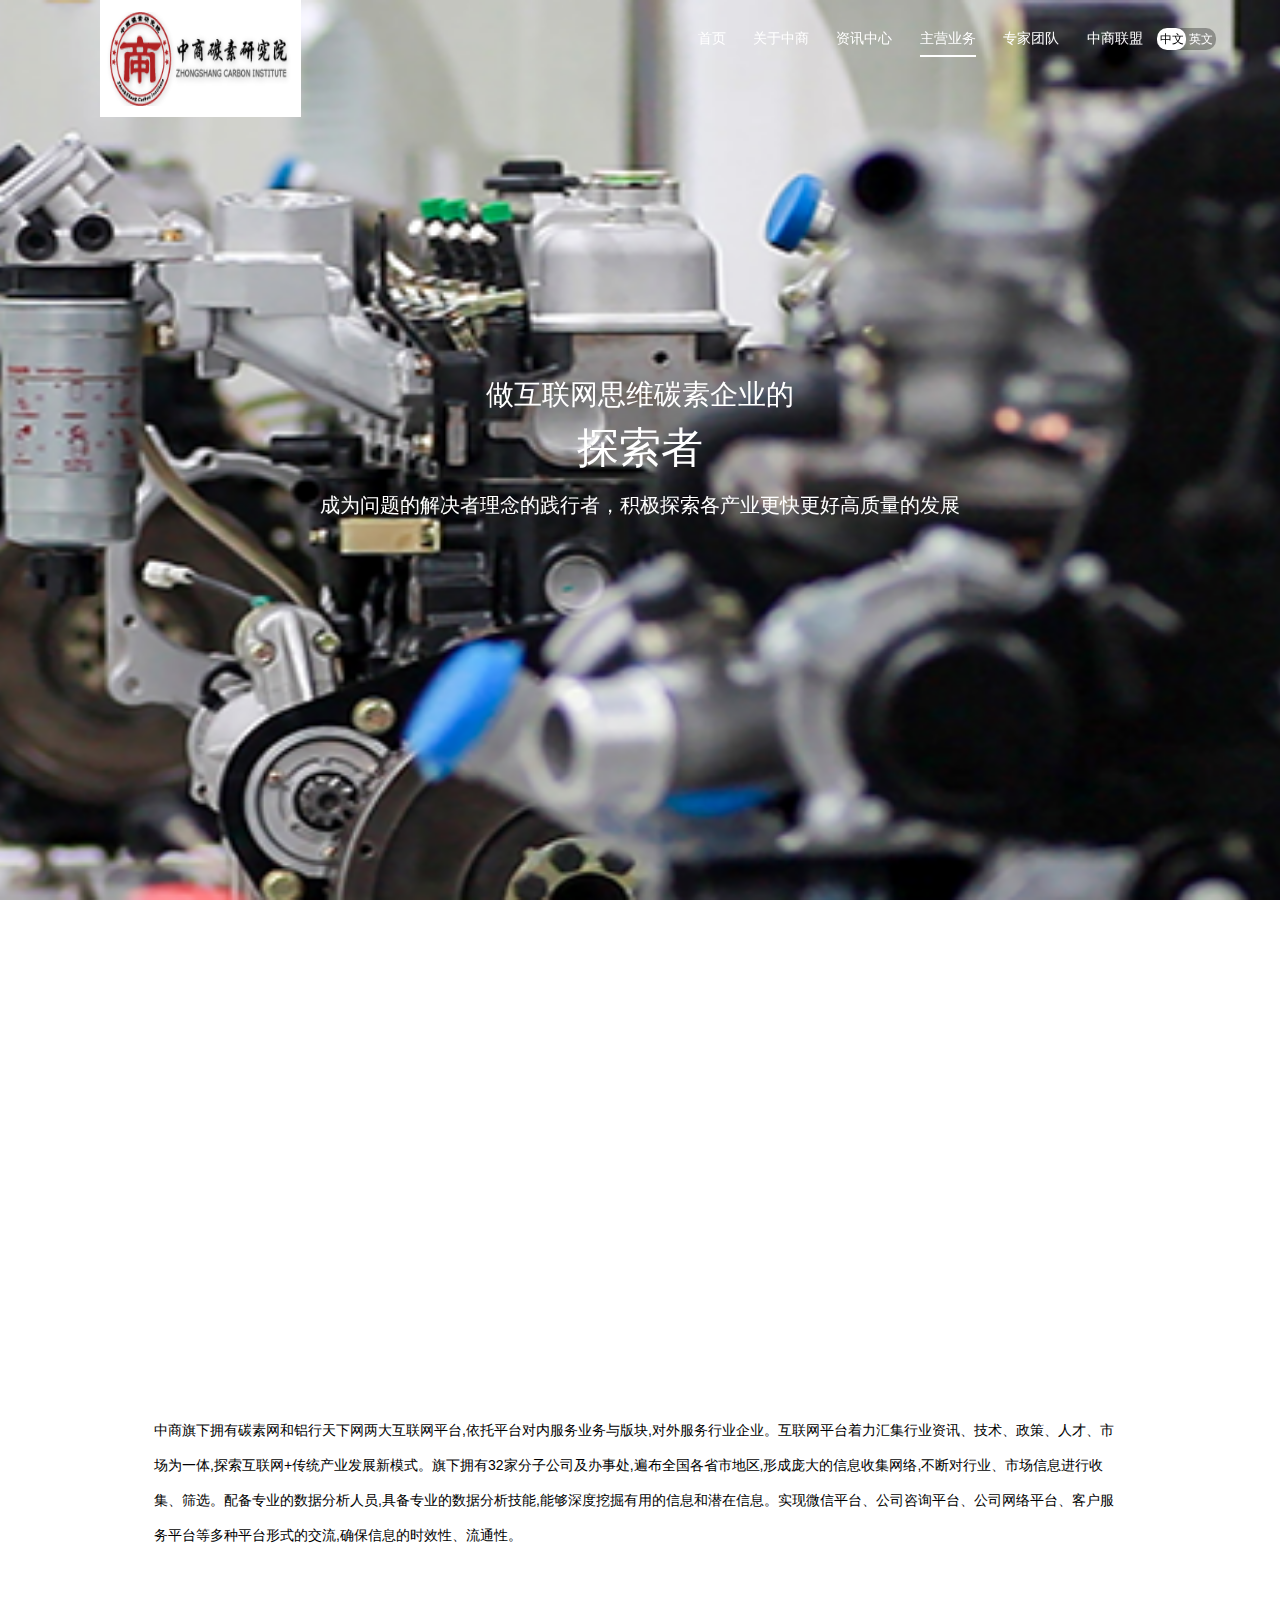
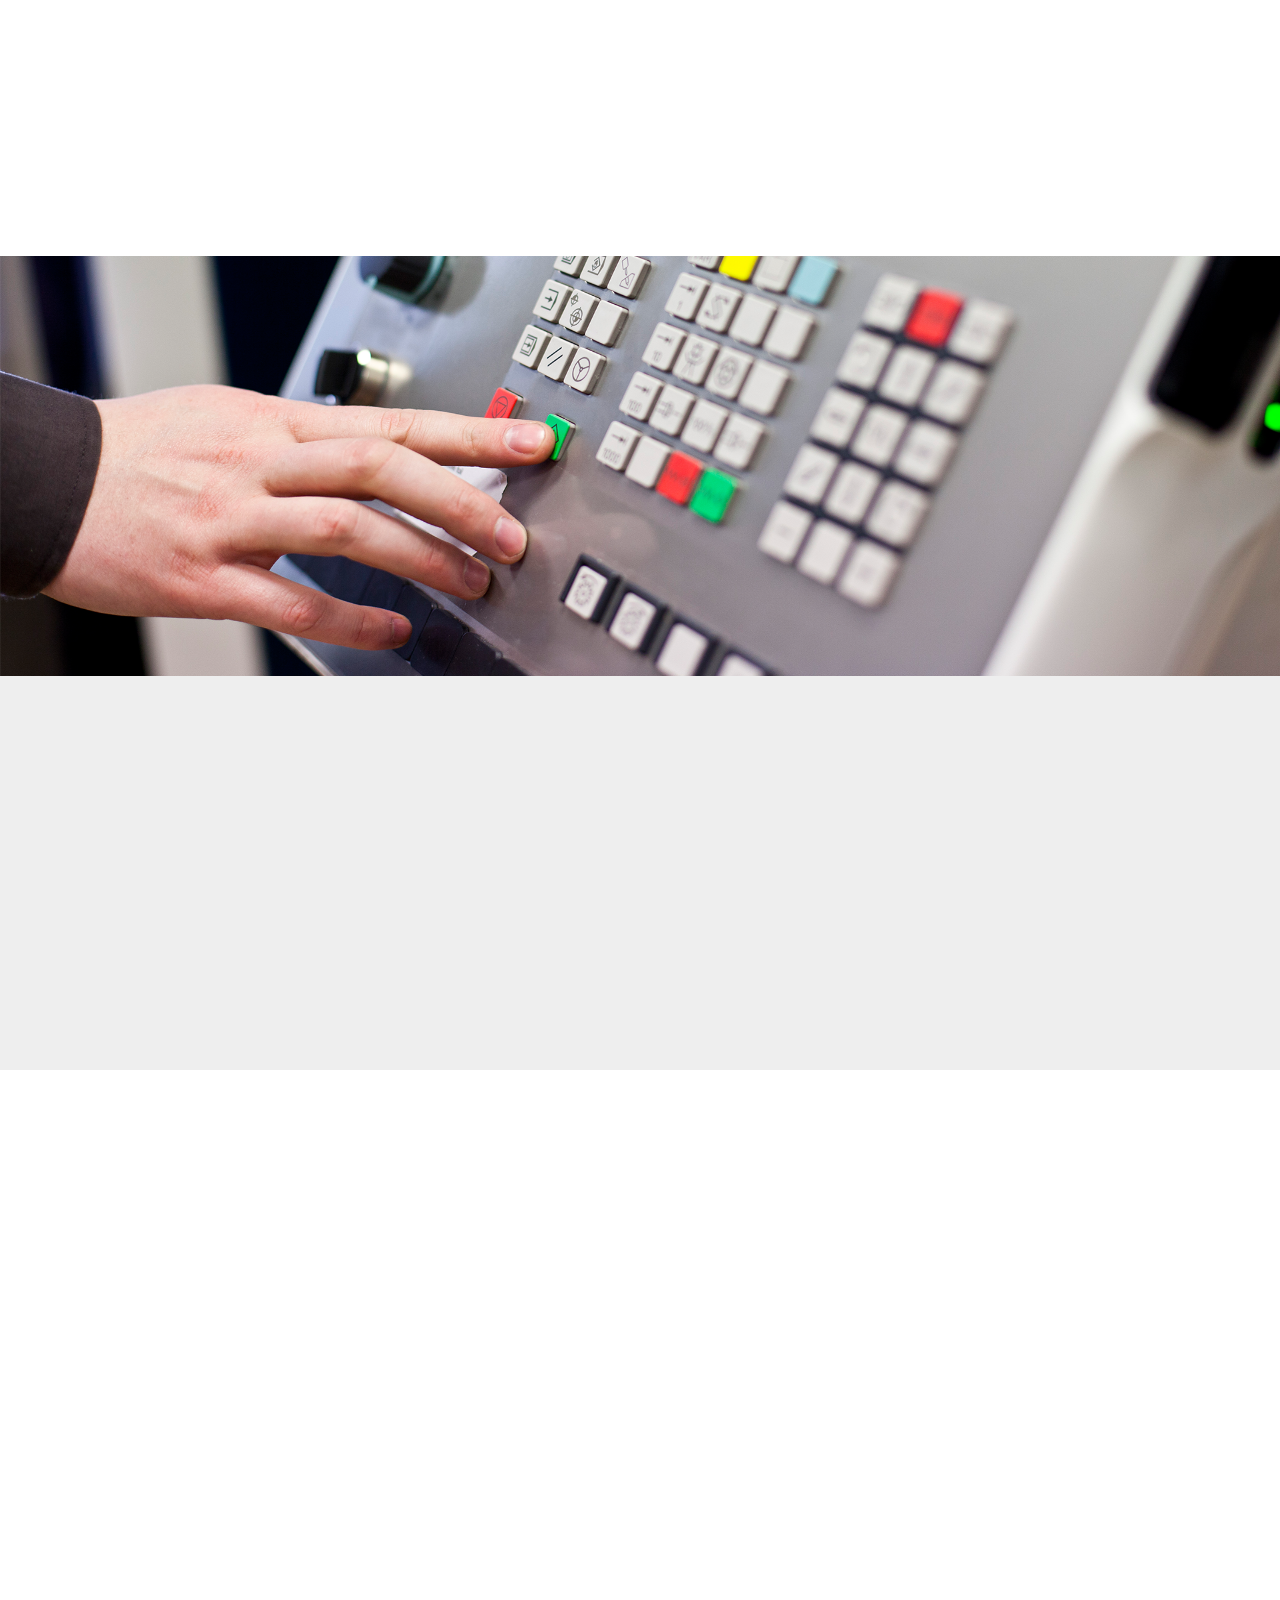
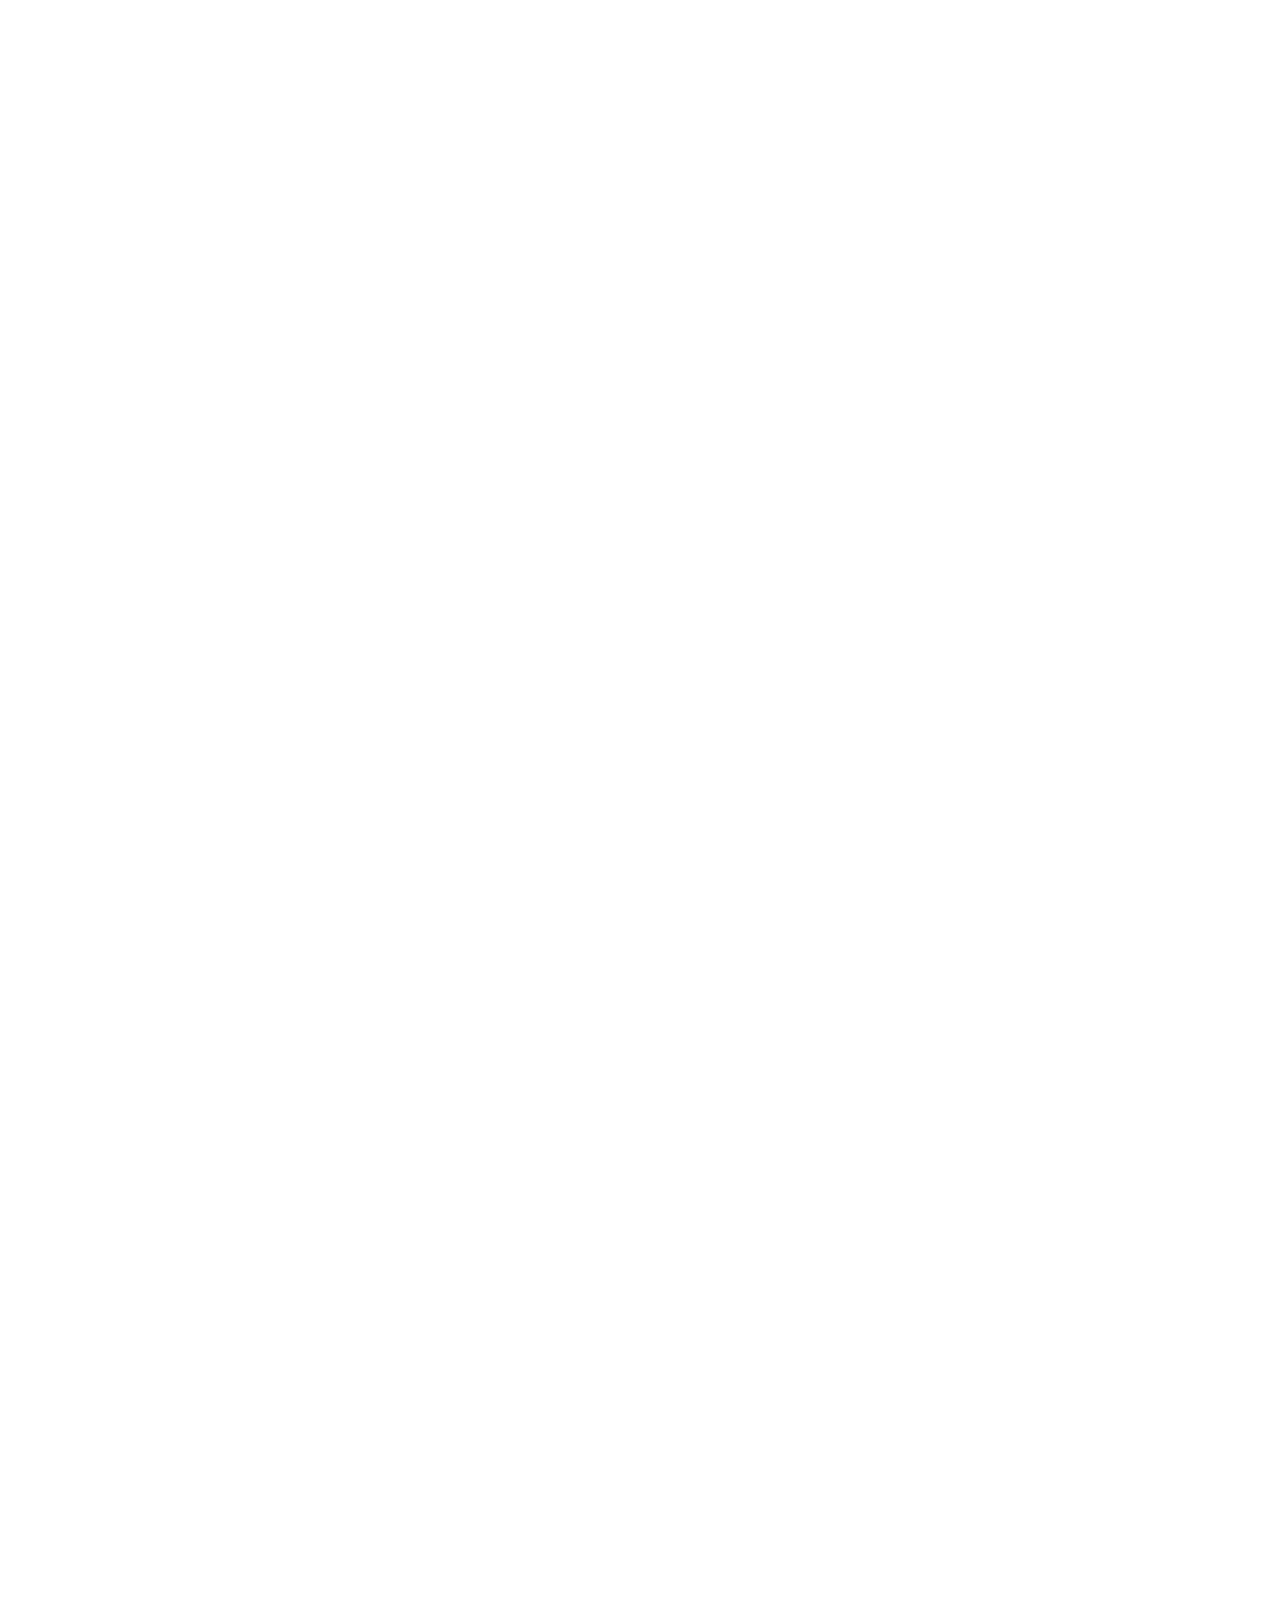
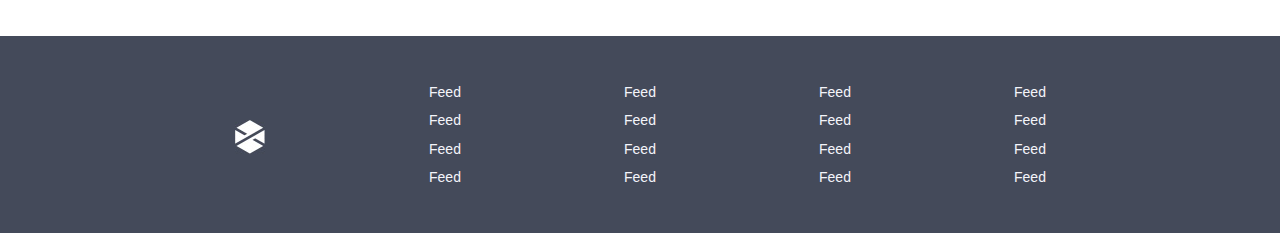
<file: business.html>
<!DOCTYPE html>
<html lang="en">

<head>
  <meta charset="UTF-8">
  <meta name="viewport" content="width=device-width, initial-scale=1.0">
  <meta http-equiv="X-UA-Compatible" content="ie=edge">

  <link rel="stylesheet" href="./lib/bootstrap-3.3.7-dist/css/bootstrap.css">
  <link rel="stylesheet" href="./css/common.css">
	<link rel="stylesheet" href="./lib/animate.css/animate.css">
  <link rel="stylesheet" href="./lib/Swiper-3.4.2/dist/css/swiper.min.css">
  <link rel="stylesheet" href="./css/index.css">
  <script src="./lib/jquery-1.11.3/jquery.min.js"></script>
  <script src="./lib/bootstrap-3.3.7-dist/js/bootstrap.min.js"></script>
  <script src="./lib/Swiper-3.4.2/dist/js/swiper.min.js"></script>
  <script src="./lib/wow/wow.min.js"></script>    
  <script src="./js/index.js"></script>
  <link rel="stylesheet" href="./css/business.css">
  <script src="./lib/test-languagejs/js/language.js"></script> 

  <title>主营业务</title>
</head>

<body>

<!-- Swiper -->
<div class="swiper-container">
  <div class="index-header">
      <h1 class="index-banner"></h1>
      <nav class="index-nav">
          <ul>
              <li>首页</li>
              <li>关于中商</li>
              <li>资讯中心</li>
              <li class="active">主营业务</li>
              <li>专家团队</li>
              <li>中商联盟</li>
              <!-- <li><span>中文</span><span>英文</span></li> -->
              <!-- <p class="change_langa"><span class="active" data="1"><small>中文</small></span><span data="2"><small>英文</small></span></p> -->
              <p class="change_langa"><span class="active" data="1"><small>中文</small></span><span data="2"><small>英文</small></span></p>
          </ul>
      </nav>
  </div>
  <div class="swiper-wrapper">
      <div class="swiper-slide" style="background-image:url(./images/xiangmuhezuo3.0@2x.png)"></div>
  </div>
  <div class="swiper-pagination swiper-pagination-white"></div>
  <div class="index-text">
    <h3>做互联网思维碳素企业的</h3>
    <h1>探索者</h1>
    <p><span>成为问题的解决者</span><span>理念的践行者，积极探索各产业更快更好高质量的发展</span></p>
</div>
</div>


  <!-- 互联网平台 -->
  <div class="wrap-internet">
    <div class="container">
      <div class="main-internet">
        <!-- 标题 -->
        <div class="title-business wow jackInTheBox">
          <h2>互联网平台</h2>
          <div class="wire-business">
            <span>·············</span>
            <img src="images/jiantou@2x.png" alt="" width="100%" height="100%">
            <span>·············</span>
          </div>
        </div>
        <!-- 图片 -->
        <div class="cont-internet">
          <div class="contOne-internet wow jackInTheBox">
            <span class="one_span">数据整理与收集</span>
            <span class="two_span">碳素</span>
          </div>
          <div class="contTwo-internet wow jackInTheBox">
            <span class="one_span">大数据分析</span>
            <span class="two_span">铝</span>
          </div>
          <div class="contThree-internet wow jackInTheBox">
            <span class="one_span">行业资讯推送</span>
            <span class="two_span">互联网</span>
          </div>
          <div class="contFour-internet wow jackInTheBox">
            <span class="one_span">专家团队对接</span>
            <span class="two_span">新能源</span>
          </div>
          <div class="contFive-internet wow jackInTheBox">
            <span class="one_span">指导市场走向</span>
            <span class="two_span">新材料</span>
          </div>
        </div>
        <!-- 文字 -->
        <div class="text-internet animated bounce">
          <p>
            中商旗下拥有碳素网和铝行天下网两大互联网平台,依托平台对内服务业务与版块,对外服务行业企业。互联网平台着力汇集行业资讯、技术、政策、人才、市场为一体,探索互联网+传统产业发展新模式。旗下拥有32家分子公司及办事处,遍布全国各省市地区,形成庞大的信息收集网络,不断对行业、市场信息进行收集、筛选。配备专业的数据分析人员,具备专业的数据分析技能,能够深度挖掘有用的信息和潜在信息。实现微信平台、公司咨询平台、公司网络平台、客户服务平台等多种平台形式的交流,确保信息的时效性、流通性。
          </p>
        </div>
      </div>
    </div>
  </div>

  <!-- 科技版块 -->
  <div class="wrap-science">
    <!-- banner -->
    <div class="banner-science">
      <img src="images/kejibankuai@2x.png" alt="" width="100%" height="100%">
    </div>
    <div class="container">
      <!-- 标题 -->
      <div class="title-business wow jackInTheBox">
        <h2>科技版块</h2>
        <div class="wire-business">
          <img src="images/jiantou@2x.png" alt="" width="100%" height="100%">
        </div>
      </div>
      <!-- 内容 -->
      <div class="cont-science wow jackInTheBox">
        <p>
          围绕着铝工业及其上下游产业目前存在的世界性难题开展研究工作,包括:氧化铝工业产生的赤泥的综合利用研究,铝电解槽废内衬、废阴极碳块的无害化处理与利用,铝用阳极新型配方和无害化粘结剂的开发研究,以上项目正在申请国家专利。面对铝电解工业和铝用碳素行业主要经济技术指标的下滑,开展全行业生产管理领域的技术诊断,组织专家进行全面提升经济技术指标的技术攻关,研发新技术、解决新问题,承担铝用碳素领域的科技创新和研发工作,推进科技成果的转化和产业化推广服务应用等工作。根据电解铝行业发展动态和现实所需,提供全面的行业培训服务,推动行业更快更好高质量发展。针对铝电解上下游行业的安全技术服务,进行安全评价、技术咨询、宣传教育和安全培训等。开展低品位铝土矿、硫铁矿、石墨矿的资源利用研究,碳材新产品的加工技术的研究,石墨的提纯技术和新型石墨化生产技术,新能源原材料的提取和开发已完成的理论研究,将开展实验室研究和实现工程化研究工作。再生铝成套的工业生产技术,开展实现工程化工作。开展高纯无知的成套生产技术研究工作并实现工程化,如高纯氧化铝、高纯铝、高纯石墨、高纯锂等。
        </p>
      </div>
    </div>

  </div>

  <!-- 文化版块 -->
  <div class="wrap-culture">
    <div class="container">
      <!-- 标题 -->
      <div class="title-business wow bounceInDown">
        <h2>文化版块</h2>
        <div class="wire-business">
          <span>·············</span>
          <img src="images/jiantou@2x.png" alt="" width="100%" height="100%">
          <span>·············</span>
        </div>
      </div>
      <!-- 内容 -->
      <div class="main-culture">
        <!-- 左 -->
        <div class="Lcont-culture wow bounceInLeft">
          <!-- 文字 -->
          <div class="text_Lcont">
            <h2>文化板块包含文化和教育两大业务</h2>
            <p>文化:依托沙漠、海洋、高山和草原四类特色文化开发文化旅游项目。目前公司旗下子公司"沃骋烈火"已经在内蒙古腾格里沙漠成功开发沙漠特色文旅项目,其余正在开发中。</p>
            <p>教育:公司与中国有色金属工业协会开展深度合作,筹建中商大学,拟开展行业职业教育、评奖评级、管理培训、技术培训等多项业务。</p>
          </div>
          <!-- 分类 -->
          <div class="classify_Lcont">
            <ul>
              <li>沙漠文化</li>
              <li>高山文化</li>
              <li>海洋文化</li> 
              <li>草原文化</li>
            </ul>
          </div>
        </div>
        <!-- 右 -->
        <div class="Rcont-culture wow bounceInRight">
          <div class="Rimg-culture">
            <ul class="Rimgul">
              <li class="Rimgli"><img src="images/shamo@2x.png" alt="" width="100%" height="100%"></li>
              <li class="Rimgli"><img src="images/gaoshan@2x.png" alt="" width="100%" height="100%"></li>
              <li class="Rimgli"><img src="images/haiyang@2x.png" alt="" width="100%" height="100%"></li>
              <li class="Rimgli"><img src="images/caoyuan@2x.png" alt="" width="100%" height="100%"></li>
            </ul>
          </div>
        </div>
      </div>
      <div class="clear"></div>
    </div>
  </div>

  <!-- 金融板块 -->
  <div class="wrap-financial">
    <div class="container">
      <!-- 标题 -->
      <div class="title-business wow bounceInDown">
        <h2>金融版块</h2>
        <div class="wire-business">
          <span>·············</span>
          <img src="images/jiantou@2x.png" alt="" width="100%" height="100%">
          <span>·············</span>
        </div>
      </div>
      <!-- 内容 -->
      <div class="main-financial wow bounceInLeft">
        <!-- 图 -->
        <div class="banner-financial">
          <img src="images/jingrongbankuai@2x.png" alt="" width="100%" height="100%">
        </div>
        <!-- 文 -->
        <div class="cont-financial">
          <div class="row">
            <div class="col-md-4 col-xs-12 text-financial">
              <h3>供应链金融服务</h3>
              <p>通过同上下游客户在建立合作的基础之上,主推基于展示贸易关系而存在的融资服务,同时,通过"金融化及在线化"服务,为行业企业发展注入新的活力,从而解决企业融资难、融资贵的问题。</p>
            </div>
            <div class="col-md-4 col-xs-12 text-financial">
              <h3>产业投资运营服务</h3>
              <p>公司在铝用碳素产业链方面拥有丰富的投资及运营经验,从项目调研、项目谈判到项目建设以及后期运营,已经形成了一套完备的侧重于风控以及战略投资人引入的金融服务体系,有丰富的实操经验及专业的金融团队</p>
            </div>
            <div class="col-md-4 col-xs-12 text-financial">
              <h3>金融信息服务</h3>
              <p>中商碳素研研究院已与多方金融机构建立起稳定的战略合作关系,具备为碳素产业链企业发展提供融资、投资服务的实力,可以帮助企业对接资本,进一步实现企业良性稳定的可持续发展。</p>
            </div>
          </div>
        </div>
      </div>
    </div>
  </div>

  <!-- 产业板块 -->
  <div class="wrap-industry">
    <div class="container">
      <!-- 标题 -->
      <div class="title-business wow bounceInDown">
        <h2>产业版块</h2>
        <div class="wire-business">
          <span>·············</span>
          <img src="images/jiantou@2x.png" alt="" width="100%" height="100%">
          <span>·············</span>
        </div>
      </div>
      <!-- 内容 -->
      <div class="row">
        <!-- one -->
        <div class="col-md-4 col-xs-4 cont-industry wow bounceInLeft">
          <!-- 图 -->
          <div class="img-industry">
            <img src="images/chanyebankuai1.0@2x.png" alt="" width="100%" height="100%">
          </div>
          <!-- 标题 -->
          <div class="title-industry">
            <h3>实体生产</h3>
            <span></span>
          </div>
          <!-- 详细 -->
          <div class="text-industry">
            <p>众腾碳素&投资企业</p>
            <p>产能:100000吨/年</p>
            <p>产量:120000吨(2017年)</p>
          </div>
        </div>
        <!-- two -->
        <div class="col-md-4 col-xs-4 cont-industry wow bounceInRight">
          <!-- 图 -->
          <div class="img-industry">
            <img src="images/chanyebankuai2.0@2x.png" alt="" width="100%" height="100%">
          </div>
          <!-- 标题 -->
          <div class="title-industry">
            <h3>大宗贸易</h3>
            <span></span>
          </div>
          <!-- 详细 -->
          <div class="text-industry">
            <p>办事处:32个,遍布全国</p>
            <p>销售团队:300余人</p>
            <p>贸易量:50余万吨(2018年)</p>
          </div>
        </div>
        <!-- three -->
        <div class="col-md-4 col-xs-4 cont-industry wow bounceInRight">
          <!-- 图 -->
          <div class="img-industry">
            <img src="images/chanyebankuai3.0@2x.png" alt="" width="100%" height="100%">
          </div>
          <!-- 标题 -->
          <div class="title-industry">
            <h3>项目开发</h3>
            <span></span>
          </div>
          <!-- 详细 -->
          <div class="text-industry">
            <p>腾格里园中园</p>
            <p>利津研发基地</p>
            <p>科技成果工程化项目</p>
          </div>
        </div>
      </div>
    </div>
  </div>
       <!-- 底部通用组件 -->
       <div class="footer container-fluid">
        <div class="container">
            <div class="row">
                <div class="col-md-1"></div>
                <div class="col-md-2">
                    <img src="./images/footer_logo.png">
                </div>
                <div class="col-md-2">
                    <ul>
                        <li>
                            Feed
                        </li>
                        <li>
                            Feed
                        </li>
                        <li>
                            Feed
                        </li>
                        <li>
                            Feed
                        </li>
                    </ul>
                </div>
                <div class="col-md-2">
                    <ul>
                        <li>
                            Feed
                        </li>
                        <li>
                            Feed
                        </li>
                        <li>
                            Feed
                        </li>
                        <li>
                            Feed
                        </li>
                    </ul>
                </div>
                <div class="col-md-2">
                    <ul>
                        <li>
                            Feed
                        </li>
                        <li>
                            Feed
                        </li>
                        <li>
                            Feed
                        </li>
                        <li>
                            Feed
                        </li>
                    </ul>
                </div>
                <div class="col-md-2">
                    <ul>
                        <li>
                            Feed
                        </li>
                        <li>
                            Feed
                        </li>
                        <li>
                            Feed
                        </li>
                        <li>
                            Feed
                        </li>
                    </ul>
                </div>
                <div class="col-md-1"></div>
            </div>
        </div>
    </div>
</body>

</html>
</file>
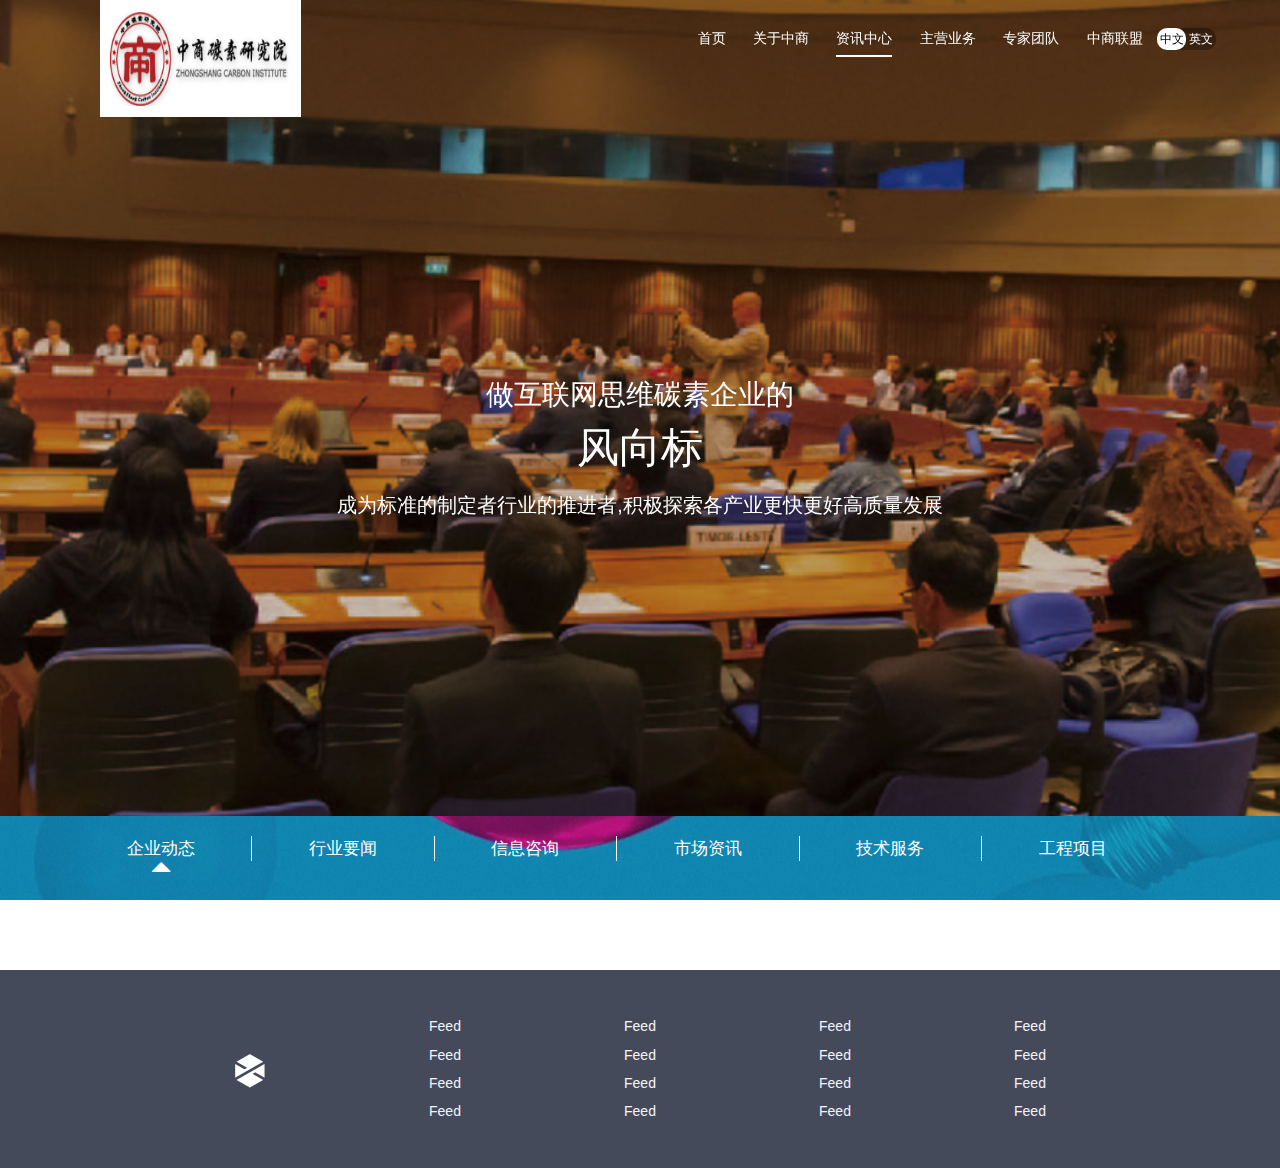
<file: information.html>
<!DOCTYPE html>
<html lang="en">

	<head>
		<meta charset="UTF-8">
		<meta name="viewport" content="width=device-width, initial-scale=1.0">
		<meta http-equiv="X-UA-Compatible" content="ie=edge">

		<link rel="stylesheet" href="./lib/bootstrap-3.3.7-dist/css/bootstrap.css">
		<link rel="stylesheet" href="./css/common.css">
		<link rel="stylesheet" href="./lib/Swiper-3.4.2/dist/css/swiper.min.css">
		<link rel="stylesheet" href="./css/index.css">
		<link rel="stylesheet" href="./lib/animate.css/animate.css">
		<link rel="stylesheet" href="./css/information.css">

		<script src="./lib/jquery-1.11.3/jquery.min.js"></script>
		<script src="./lib/bootstrap-3.3.7-dist/js/bootstrap.min.js"></script>
		<script src="./lib/Swiper-3.4.2/dist/js/swiper.min.js"></script>
		<script src="./lib/wow/wow.min.js"></script>
		<script src="./js/index.js"></script>
		<script src="./js/information.js"></script>
		<script src="./lib/test-languagejs/js/language.js"></script> 
		<!-- 分页插件 -->
		<link rel="stylesheet" href="./lib/pagination/pagination.css">
		<script src="./lib/pagination/jquery.pagination.js"></script>
		<title>资讯中心</title>
	</head>

	<body>
		<!-- 资讯中心头部 -->
		<!-- Swiper -->
		<div class="swiper-container">
			<div class="index-header">
				<h1 class="index-banner"></h1>
				<nav class="index-nav">
					<ul>
						<li>首页</li>
						<li>关于中商</li>
						<li class="active">资讯中心</li>
						<li>主营业务</li>
						<li>专家团队</li>
						<li>中商联盟</li>
						<!-- <li><span>中文</span><span>英文</span></li> -->
						<!-- <p class="change_langa"><span class="active" data="1"><small>中文</small></span><span data="2"><small>英文</small></span></p> -->
						<p class="change_langa"><span class="active" data="1"><small>中文</small></span><span data="2"><small>英文</small></span></p>
					</ul>
				</nav>
			</div>
			<div class="swiper-wrapper">
				<div class="swiper-slide" style="background-image:url(./images/jishufuwu4.0@2x.png)"></div>
			</div>
			<div class="swiper-pagination swiper-pagination-white"></div>
			<div class="index-text">
				<h3>做互联网思维碳素企业的</h3>
				<h1>风向标</h1>
				<p><span>成为标准的制定者</span><span>行业的推进者,积极探索各产业更快更好高质量发展</span></p>
			</div>
			<!-- 资讯中心tab新闻 -->
			<div class="wrap-tabNews">
				<div class="container">
					<!-- 导航 -->
					<ul class="main-tabNews">

						
						<li>企业动态</li>
						<li>行业要闻</li>
						<li>信息咨询</li>
						<li>市场资讯</li>
						<li>技术服务</li>
						<li>工程项目</li>

						<!-- <li class="li-tabNews">
							<p class="main-borderP">企业动态</p >
							<p class="main-tabP"><i class="glyphicon glyphicon-triangle-top"></i></p >
						</li>

						<li class="li-tabNews">
							<p class="main-borderP">行业要闻</p >
							<span class="main-tabSpan"><i class="glyphicon glyphicon-triangle-top"></i></span>
						</li>
						<li class="li-tabNews">
							<p class="main-borderP">信息资讯</p >
							<span class="main-tabSpan"><i class="glyphicon glyphicon-triangle-top"></i></span>
						</li>
						<li class="li-tabNews">
							<p class="main-borderP">市场资讯</p >
							<span class="main-tabSpan"><i class="glyphicon glyphicon-triangle-top"></i></span>
						</li>
						<li class="li-tabNews">
							<p class="main-borderP">技术服务</p >
							<span class="main-tabSpan"><i class="glyphicon glyphicon-triangle-top"></i></span>
						</li>
						<li class="li-tabNews">
							<p>工程项目</p >
							<span class="main-tabSpan"><i class="glyphicon glyphicon-triangle-top"></i></span>
						</li> -->
					</ul>
					<!-- 三角 -->
					<ul class="wrap-active">
						<li class="active-tab">
							<i class="glyphicon glyphicon-triangle-top"></i>
						</li>
						<li class="active-tab vis_hide">
							<i class="glyphicon glyphicon-triangle-top"></i>
						</li>
						<li class="active-tab vis_hide">
							<i class="glyphicon glyphicon-triangle-top"></i>
						</li>
						<li class="active-tab vis_hide">
							<i class="glyphicon glyphicon-triangle-top"></i>
						</li>
						<li class="active-tab vis_hide">
							<i class="glyphicon glyphicon-triangle-top"></i>
						</li>
						<li class="active-tab vis_hide">
							<i class="glyphicon glyphicon-triangle-top"></i>
						</li>
					</ul>
					<div class="clear"></div>
				</div>
			</div>
		</div>


		<div class="clear"></div>
		<!--企业动态-->
		<div class="wrap-movement infor_box">
			<div class="container infor_box_new1">
				<!-- <div class="main-movement">
					<div class="row">
						<div class="col-md-4 img-movement">
							<span class="isTop">置顶</span>
							<img src="images/xinwenxiangqing1.0@2x.png" alt="" width="100%" height="100%">
						</div>
						<div class="col-md-8 cont-movement">
							<h3 class="h3-title">GRAPHEX & 比亚迪公司领导莅临中商碳素研究院洽谈合作</h3>
							<p class="p-cont">
								2019年1月16日上午,中商碳素研究院院长姜玉敬、总经理陈晓楠等领导在公司会见澳洲 GRAPHEX MINNG LIMTED总经理PHIL HOSKINS先生,业务顾问JUYAN FENG女士、GOERGE
								LI先生及比亚迪公司重要研究院院长宫清一行,三方就共同关心的领域进行了细致、深度的交流洽谈,对未来的共同合作达成了初步意向。
							</p>
							<span class="fl">2019年1月16日</span>
							<span class="fr">文章来源：中商</span>
						</div>
					</div>
				</div> -->

				<!-- <div class="main-movement">
					<div class="row">
						<div class="col-md-4 img-movement">
							<img src="images/xinwenxiangqing1.0@2x.png" alt="" width="100%" height="100%">
						</div>
						<div class="col-md-8 cont-movement">
							<h3 class="h3-title">GRAPHEX & 比亚迪公司领导莅临中商碳素研究院洽谈合作</h3>
							<p class="p-cont">
								2019年1月16日上午,中商碳素研究院院长姜玉敬、总经理陈晓楠等领导在公司会见澳洲 GRAPHEX MINNG LIMTED总经理PHIL HOSKINS先生,业务顾问JUYAN FENG女士、GOERGE
								LI先生及比亚迪公司重要研究院院长宫清一行,三方就共同关心的领域进行了细致、深度的交流洽谈,对未来的共同合作达成了初步意向。
							</p>
							<span class="fl">2019年1月16日</span>
							<span class="fr">文章来源：中商</span>
						</div>
					</div>
				</div>

				<div class="main-movement">
					<div class="row">
						<div class="col-md-4 img-movement">
							<img src="images/xinwenxiangqing1.0@2x.png" alt="" width="100%" height="100%">
						</div>
						<div class="col-md-8 cont-movement">
							<h3 class="h3-title">GRAPHEX & 比亚迪公司领导莅临中商碳素研究院洽谈合作</h3>
							<p class="p-cont">
								2019年1月16日上午,中商碳素研究院院长姜玉敬、总经理陈晓楠等领导在公司会见澳洲 GRAPHEX MINNG LIMTED总经理PHIL HOSKINS先生,业务顾问JUYAN FENG女士、GOERGE
								LI先生及比亚迪公司重要研究院院长宫清一行,三方就共同关心的领域进行了细致、深度的交流洽谈,对未来的共同合作达成了初步意向。
							</p>
							<span class="fl">2019年1月16日</span>
							<span class="fr">文章来源：中商</span>
						</div>
					</div>
				</div>

				<div class="main-movement">
					<div class="row">
						<div class="col-md-4 img-movement">
							<img src="images/xinwenxiangqing1.0@2x.png" alt="" width="100%" height="100%">
						</div>
						<div class="col-md-8 cont-movement">
							<h3 class="h3-title">GRAPHEX & 比亚迪公司领导莅临中商碳素研究院洽谈合作</h3>
							<p class="p-cont">
								2019年1月16日上午,中商碳素研究院院长姜玉敬、总经理陈晓楠等领导在公司会见澳洲 GRAPHEX MINNG LIMTED总经理PHIL HOSKINS先生,业务顾问JUYAN FENG女士、GOERGE
								LI先生及比亚迪公司重要研究院院长宫清一行,三方就共同关心的领域进行了细致、深度的交流洽谈,对未来的共同合作达成了初步意向。
							</p>
							<span class="fl">2019年1月16日</span>
							<span class="fr">文章来源：中商</span>
						</div>
					</div>
				</div> -->

				<!-- 分页 -->
				<!-- page盒子 -->
				

			</div>
			<div class="aa">
				<div class="M-box11 m-style"></div>
			</div>
		</div>

		<!-- 行业要闻 -->
		<div class="wrap-movement hide infor_box">
			<div class="container infor_box_new1">

				<!-- <div class="main-movement">
					<div class="row">
						<div class="col-md-4 img-movement">
								<span class="isTop">置顶</span>
							<img src="images/xinwenxiangqing1.0@2x.png" alt="" class="img-responsive" width="100%" height="100%">
						</div>
						<div class="col-md-8 cont-movement">
							<h3 class="h3-title">GRAPHEX & 比亚迪公司领导莅临中商碳素研究院洽谈合作</h3>
							<p class="p-cont">
								2019年1月16日上午,中商碳素研究院院长姜玉敬、总经理陈晓楠等领导在公司会见澳洲 GRAPHEX MINNG LIMTED总经理PHIL HOSKINS先生,业务顾问JUYAN FENG女士、GOERGE
								LI先生及比亚迪公司重要研究院院长宫清一行,三方就共同关心的领域进行了细致、深度的交流洽谈,对未来的共同合作达成了初步意向。
							</p>
							<span class="fl">2019年1月16日</span>
							<span class="fr">文章来源：中商</span>
						</div>
					</div>
				</div>

				<div class="main-movement">
					<div class="row">
						<div class="col-md-4 img-movement">
							<img src="images/xinwenxiangqing1.0@2x.png" alt="" class="img-responsive" width="100%" height="100%">
						</div>
						<div class="col-md-8 cont-movement">
							<h3 class="h3-title">GRAPHEX & 比亚迪公司领导莅临中商碳素研究院洽谈合作</h3>
							<p class="p-cont">
								2019年1月16日上午,中商碳素研究院院长姜玉敬、总经理陈晓楠等领导在公司会见澳洲 GRAPHEX MINNG LIMTED总经理PHIL HOSKINS先生,业务顾问JUYAN FENG女士、GOERGE
								LI先生及比亚迪公司重要研究院院长宫清一行,三方就共同关心的领域进行了细致、深度的交流洽谈,对未来的共同合作达成了初步意向。
							</p>
							<span class="fl">2019年1月16日</span>
							<span class="fr">文章来源：中商</span>
						</div>
					</div>
				</div>

				<div class="main-movement">
					<div class="row">
						<div class="col-md-4 img-movement">
							<img src="images/xinwenxiangqing1.0@2x.png" alt="" class="img-responsive" width="100%" height="100%">
						</div>
						<div class="col-md-8 cont-movement">
							<h3 class="h3-title">GRAPHEX & 比亚迪公司领导莅临中商碳素研究院洽谈合作</h3>
							<p class="p-cont">
								2019年1月16日上午,中商碳素研究院院长姜玉敬、总经理陈晓楠等领导在公司会见澳洲 GRAPHEX MINNG LIMTED总经理PHIL HOSKINS先生,业务顾问JUYAN FENG女士、GOERGE
								LI先生及比亚迪公司重要研究院院长宫清一行,三方就共同关心的领域进行了细致、深度的交流洽谈,对未来的共同合作达成了初步意向。
							</p>
							<span class="fl">2019年1月16日</span>
							<span class="fr">文章来源：中商</span>
						</div>
					</div>
				</div>

				<div class="main-movement">
					<div class="row">
						<div class="col-md-4 img-movement">
							<img src="images/xinwenxiangqing1.0@2x.png" alt="" class="img-responsive" width="100%" height="100%">
						</div>
						<div class="col-md-8 cont-movement">
							<h3 class="h3-title">GRAPHEX & 比亚迪公司领导莅临中商碳素研究院洽谈合作</h3>
							<p class="p-cont">
								2019年1月16日上午,中商碳素研究院院长姜玉敬、总经理陈晓楠等领导在公司会见澳洲 GRAPHEX MINNG LIMTED总经理PHIL HOSKINS先生,业务顾问JUYAN FENG女士、GOERGE
								LI先生及比亚迪公司重要研究院院长宫清一行,三方就共同关心的领域进行了细致、深度的交流洽谈,对未来的共同合作达成了初步意向。
							</p>
							<span class="fl">2019年1月16日</span>
							<span class="fr">文章来源：中商</span>
						</div>
					</div>
				</div> -->

				<!-- page盒子 -->
				

			</div>
			<div class="aa">
				<div class="M-box11 m-style"></div>
			</div>
		</div>

		<!-- 信息资讯 -->
		<div class="wrap-message hide infor_box">
			<div class="container">
				<div class="row title-message ">
					<div class="col-md-12 col-xs-12">
						<h1 class="wow bounceInDown" style="animate-delay: 0.2s; -webkit-animation-delay: 0.2s; animation-duration: 1s;">中商资讯简介</h1>
						<p class="wow bounceInDown" style="animate-delay: 0.3s; -webkit-animation-delay: 0.3s; animation-duration: 1s;">中商资讯专注"铝、碳素、新能源、新材料"四大领域,旨在通过为客户提供专业的信息资讯服务,为客户解决问题和创造价值,成为客户的长期顾问,推动行业转型升级</p>
					</div>
				</div>
			</div>
			<div class="main-message">
				<div class="">
					<!-- 左侧图片 -->
					<div class="Limg-message wow bounceInLeft" style="animate-delay: 0.5s; -webkit-animation-delay: 0.5s; animation-duration: 1.2s;">
						<img src="images/xinxizixun@2x.png" alt="" width="100%" height="100%">
						<!-- 左侧图片文字 -->
						<div class="h3-message">
							<h3>中商资讯核心</h3>
							<h3>产品及服务</h3>
						</div>
					</div>

					<!-- 右侧条形模块  -->
					<div class="Rimg-message">
						<div class="one-message one-color wow bounceInRight" style="animate-delay: 0.6s; -webkit-animation-delay: 0.6s; animation-duration: 1.2s;">
							<div class="Rmain-message wow">
								<h4>数据服务</h4>
								<p>基于几十年在行业内的研究和累计;为客户提供基于情报+数据+服务的多元化大数据解决方案,涵盖市场分析、行业走势、市场竞争检测及数据共享等业务</p>
							</div>
						</div>

						<div class="two-message two-color wow bounceInRight" style="animate-delay: 0.7s; -webkit-animation-delay: 0.7s; animation-duration: 1.2s;">
							<div class="Rmain-message">
								<h4>数据服务</h4>
								<p>基于几十年在行业内的研究和累计;为客户提供基于情报+数据+服务的多元化大数据解决方案,涵盖市场分析、行业走势、市场竞争检测及数据共享等业务</p>
							</div>
						</div>

						<div class="three-message three-color wow bounceInRight" style="animate-delay: 0.8s; -webkit-animation-delay: 0.8s; animation-duration: 1.2s;">
							<div class="Rmain-message">
								<h4>数据服务</h4>
								<p>基于几十年在行业内的研究和累计;为客户提供基于情报+数据+服务的多元化大数据解决方案,涵盖市场分析、行业走势、市场竞争检测及数据共享等业务</p>
							</div>
						</div>

						<div class="four-message four-color wow bounceInRight" style="animate-delay: 0.9s; -webkit-animation-delay: 0.9s; animation-duration: 1.2s;">
							<div class="Rmain-message">
								<h4>数据服务</h4>
								<p>基于几十年在行业内的研究和累计;为客户提供基于情报+数据+服务的多元化大数据解决方案,涵盖市场分析、行业走势、市场竞争检测及数据共享等业务</p>
							</div>
						</div>
					</div>
				</div>
			</div>

			<div class="clear"></div>
		</div>

		<!-- 市场资讯 -->
		<div class="wrap-market hide infor_box">
			<div class="container">

				<div class="row">
					<!-- 左边 -->
					<div class="Lmain-market col-md-4 col-xs-4">
						<div class="Lone-market wow jackInTheBox" style="animate-delay: 0.5s; -webkit-animation-delay: 0.5s; animation-duration: 1s;">
							<h4 class="tr">行业资讯</h4>
							<p>借助线下32处服务网点+线上平台信息渠道,汇集最新最全的宏观微观信息,为全行业提供免费的资讯咨询服务</p>
						</div>
						<div class="Ltwo-market wow jackInTheBox" style="animate-delay: 0.5s; -webkit-animation-delay: 0.5s; animation-duration: 1s;">
							<h4 class="tr">群英云集</h4>
							<p>打造行业人才库,涉及管理、技术、经营、财务、法律各层面人才,群策群力推动行业发展</p>
						</div>
					</div>
					<!-- 中间 -->
					<div class="Mmain-market col-md-4 col-xs-4 wow jackInTheBox" style="animate-delay: 0.3s; -webkit-animation-delay: 0.3s; animation-duration: 1s;">
						<div class="Mimg1-market"><img src="images/market-1.png" alt="" width="100%" height="100%"></div>
						<div class="Mimg2-market"><img src="images/market-2.png" alt="" width="100%" height="100%"></div>
						<div class="Mimg3-market"><img src="images/market-3.png" alt="" width="100%" height="100%"></div>
						<div class="Mimg4-market"><img src="images/market-4.png" alt="" width="100%" height="100%"></div>
					</div>
					<!-- 右边 -->
					<div class="Rmain-market col-md-4 col-xs-4">
						<div class="Rone-market wow jackInTheBox" style="animate-delay: 0.5s; -webkit-animation-delay: 0.5s; animation-duration: 1s;">
							<h4 class="tl">政策解读</h4>
							<p>积极响应国家政策导向,为行业从环保、安全、经济、国际等多层面进行解读,为每个企业发展保驾护航</p>
						</div>
						<div class="Rtwo-market wow jackInTheBox" style="animate-delay: 0.5s; -webkit-animation-delay: 0.5s; animation-duration: 1s;">
							<h4 class="tl">圈中商机</h4>
							<p>小程序为行业提供一个免费使用的集中发布供需信息的小程序,更高效精准对接客户</p>
						</div>
					</div>
				</div>

			</div>
		</div>

		<!-- 技术服务 -->
		<div class="wrap-technical hide infor_box">
			<div class="container">
				<!-- 图文新闻模块 -->
				<div class="row">
					<!-- one -->
					<div class="col-md-4 col-sm-4 wow bounceInDown" style="animate-delay: 0.3s; -webkit-animation-delay: 0.3s; animation-duration: 1s;">
						<div class="main-technical">
							<!-- 图 -->
							<div class="img-technical">
								<img src="images/xiangmuhezuo1.0@2x.png" alt="" width="100%" height="100%">
							</div>
							<!-- 文 -->
							<div class="text-technical">
								<h4>技术攻关</h4>
								<p>针对行业在生产、管理等领域存在的问题、组织专家进行技术攻关,研发新技术、解决新问题</p>
							</div>
						</div>
					</div>
					<!-- two -->
					<div class="col-md-4 col-sm-4 wow bounceInUp" style="animate-delay: 0.3s; -webkit-animation-delay: 0.3s; animation-duration: 1s;">
						<div class="main-technical">
							<!-- 文 -->
							<div class="text-technical">
								<h4>技术攻关</h4>
								<p>承接碳素领域对的科技创新工作,负责碳素领域新技术、新工艺、新设备、新材料等的研发、不断探索学习各领域最新技术动态和发展趋势,在行业内始终保持解决问题和创新技术的能力</p>
							</div>
							<!-- 图 -->
							<div class="img-technical">
								<img src="images/xiangmuhezuo3.0@2x.png" alt="" width="100%" height="100%">
							</div>
						</div>
					</div>
					<!-- three -->
					<div class="col-md-4 col-sm-4 wow bounceInDown" style="animate-delay: 0.3s; -webkit-animation-delay: 0.3s; animation-duration: 1s;">
						<div class="main-technical">
							<!-- 图 -->
							<div class="img-technical">
								<img src="images/xiangmuhezuo2.0@2x.png" alt="" width="100%" height="100%">
							</div>
							<!-- 文 -->
							<div class="text-technical">
								<h4>技术攻关</h4>
								<p>在科研技术方面取得的科技成果,优先与拥有先进技术、设备、理念的厂家合作,共同推进科技成果的转化和产业化开发,真正让科技成果转化为生产力</p>
							</div>
						</div>
					</div>
				</div>
				<!-- 图片模块 -->
				<div class="banner-technical">
					<img src="images/jishufuwu4.0@2x.png" alt="" width="100%" height="100%">
				</div>
				<!-- 图文新闻模块 -->
				<div class="row">
					<!-- one -->
					<div class="col-md-4 col-sm-4 wow bounceInDown" style="animate-delay: 1.2s; -webkit-animation-delay: 1.2s; animation-duration: 1.5s;">
						<div class="main-technical">
							<!-- 图 -->
							<div class="img-technical">
								<img src="images/xiangmuhezuo1.0@2x.png" alt="" width="100%" height="100%">
							</div>
							<!-- 文 -->
							<div class="text-technical">
								<h4>技术培训</h4>
								<p>根据电解铝行业发展动态和现实所需,提供全面的行业培训服务,推动行业发展、提升产品的品牌影响力、市场竞争力</p>
							</div>
						</div>
					</div>
					<!-- two -->
					<div class="col-md-4 col-sm-4 wow bounceInUp" style="animate-delay: 1.2s; -webkit-animation-delay: 1.2s; animation-duration: 1.5s;">
						<div class="main-technical">
							<!-- 文 -->
							<div class="text-technical">
								<h4>安全服务</h4>
								<p>针对铝电解上下游行业的安全技术服务,尤其是高危企业(非煤矿山)的安全生产经营,包括安全名家,技术咨询、宣传教育、安全培训等领域</p>
							</div>
							<!-- 图 -->
							<div class="img-technical">
								<img src="images/xiangmuhezuo3.0@2x.png" alt="" width="100%" height="100%">
							</div>
						</div>
					</div>
					<!-- three -->
					<div class="col-md-4 col-sm-4 wow bounceInDown" style="animate-delay: 1.2s; -webkit-animation-delay: 1.2s; animation-duration: 1.5s;">
						<div class="main-technical">
							<!-- 图 -->
							<div class="img-technical">
								<img src="images/xiangmuhezuo2.0@2x.png" alt="" width="100%" height="100%">
							</div>
							<!-- 文 -->
							<div class="text-technical">
								<h4>再生资源</h4>
								<p>为客户提供资源互补和资源配置,最大限度盘活闲置资产,实现有效资源供需双方在中商碳素“铝行当”中</p>
							</div>
						</div>
					</div>
				</div>
			</div>
		</div>

		<!-- 工程项目 -->
		<div class="wrap-engineering hide infor_box">
			<div class="container">
				<!-- 产业园图 -->
				<div class="main-engineering">
					<!-- 背景图 -->
					<div class="bgdimg-engineering">
						<div class="cont-engineering">
							<!-- 左侧文字 -->
							<div class="text-engineering wow bounceInLeft" style="animate-delay: 0.3s; -webkit-animation-delay: 0.3s; animation-duration: 1s;">
								<div>
									<h3>腾格里新型产业园简介</h3>
									<p>
										2018年2月4日,江苏中商碳素研究院有限公司与内蒙古阿拉善腾格里经济技术开发区管理委员会成功签约《中商碳素新型碳材料科技产业园》项目。基地将充分发挥政策优势和区位优势,采取"园区服务+招商引资"的经营模式,紧紧围绕氟化石墨、球型石墨、高纯石墨、膨胀石墨、锂离子电视负极材料、石墨电极、铝用预焙阳极、石墨烯等、共同建设孵化园、旅游、科研等项目,有针对性地开展产业链招商
									</p>
								</div>
							</div>
							<!-- 右侧图片 -->
							<div class="img-engineering wow bounceInRight" style="animate-delay: 0.3s; -webkit-animation-delay: 0.3s; animation-duration: 1s;">
								<img src="images/ditu@2x.png" alt="" width="100%" height="100%">
							</div>
						</div>
						<div class="clear"></div>
					</div>
				</div>
				<!-- 新闻图文 -->
				<div class="row">
					<!-- one -->
					<div class="col-md-4 col-sm-4 wow bounceInDown" style="animate-delay: 1.2s; -webkit-animation-delay: 1.2s; animation-duration: 1.5s;">
						<div class="main-technical">
							<!-- 图 -->
							<div class="img-technical">
								<img src="images/xiangmuhezuo1.0@2x.png" alt="" width="100%" height="100%">
							</div>
							<!-- 文 -->
							<div class="text-technical">
								<h4>技术培训</h4>
								<p>根据电解铝行业发展动态和现实所需,提供全面的行业培训服务,推动行业发展、提升产品的品牌影响力、市场竞争力</p>
							</div>
						</div>
					</div>
					<!-- tow -->
					<div class="col-md-4 col-sm-4 wow bounceInUp" style="animate-delay: 1.2s; -webkit-animation-delay: 1.2s; animation-duration: 1.5s;">
						<div class="main-technical">
							<!-- 文 -->
							<div class="text-technical">
								<h4>安全服务</h4>
								<p>针对铝电解上下游行业的安全技术服务,尤其是高危企业(非煤矿山)的安全生产经营,包括安全名家,技术咨询、宣传教育、安全培训等领域</p>
							</div>
							<!-- 图 -->
							<div class="img-technical">
								<img src="images/xiangmuhezuo3.0@2x.png" alt="" width="100%" height="100%">
							</div>
						</div>
					</div>
					<!-- three -->
					<div class="col-md-4 col-sm-4 wow bounceInDown" style="animate-delay: 1.2s; -webkit-animation-delay: 1.2s; animation-duration: 1.5s;">
						<div class="main-technical">
							<!-- 图 -->
							<div class="img-technical">
								<img src="images/xiangmuhezuo2.0@2x.png" alt="" width="100%" height="100%">
							</div>
							<!-- 文 -->
							<div class="text-technical">
								<h4>再生资源</h4>
								<p>为客户提供资源互补和资源配置,最大限度盘活闲置资产,实现有效资源供需双方在中商碳素“铝行当”中</p>
							</div>
						</div>
					</div>
				</div>
			</div>
		</div>

		<!-- 新闻详情 -->
		<div class="wrap-news">
			<div class="container">
				<div class="main-news">
					<!-- 标题 -->
					<div class="title-news">
						<!-- <h2>GRAPHEX & 比亚迪公司领导莅临中商碳素研究院洽谈合作</h2> -->
						<!-- <P>中商碳素研究院</P> -->
						<h2></h2>
						<p></p>
					</div>
					<!-- 内容 -->
					<div class="cont-news">
						<!-- <img src="images/xinwenxiangqing1.0@2x.png" alt="" width="100%" height="100%">
						<p>2019年1月16日上午,中商碳素研究院院长姜玉敬、总经理陈晓楠等领导在公司会见澳洲 GRAPHEX MINNG LIMTED总经理PHIL HOSKINS先生,业务顾问JUYAN FENG女士、GOERGE LI先生及比亚迪公司重要研究院院长宫清一行,三方就共同关心的领域进行了细致、深度的交流洽谈,对未来的共同合作达成了初步意向。姜玉敬院长对GRAPHEX、比亚迪公司代表团的到来表示热烈的欢迎,并简要介绍了中商碳素研究院业务板块及近期研究成果。他表示,中商碳素研究院作为中国碳素产业、铝产业、新材料产业和新能源产业的综合服务商,产业进出口业务近年来持续扩增,在互联网与产业的深度融合上具有较强的竞争优势。目前,中商碳素研究院处于快速发展阶段,各项业务均呈现出速度、质量、效益协调发展的良好势头,期望双方在未来的国际产业发展、人才交流、行业培训、科研合作、信息共享等方面开展全方位、多层次的工作,更好地满足中澳双方共同发展需求，就推动国际间新技术、新理念、新模式的融合与创新共同努力,实现双方行业技术进步和产业转型升级。澳洲GRAPHEX公司总经理PHIL HOSKINS先生就GRAPHEX MINING公司的发展状况做了简单的介绍,强调了双方合作的有事和发展趋势,并对双方未来的合作思路提出了设想。他表示,中商碳素研究院在传统产业与互联网结合方面、市场贸易方面优势明显,双方的合作具有很强的国际互补性与共赢性,有利于公分发挥区域资源优势和人才优势,同时也有助于发展科研队伍,促进国际人才交流,提升企业发展水平,实现共赢发展。</p>
						<img src="images/xinwenxiangqing2.0@2x.png" alt="" width="100%" height="100%">
						<p>会谈前,来访贵宾在中商碳素研究院领导的陪同下,参观考察了我司的上海办公大楼,对我司的业务领域、科技研发、企业文化等进行了详细了解。PHIL HOSKINS先生表示自己非常喜欢中国文化,此行还特意佩戴了印有汉字的领带,PHILHOSKINS先生对中国茶文化有着浓厚的兴趣,对中商碳素展示的中国传统茶道理解表示由衷感谢,同时邀请中商碳素领导到澳洲考察相关项目,早日促成双方实质性的合作。</p> -->
					</div>
				</div>
			</div>
		</div>

		<!-- 底部通用组件 -->
		<div class="footer container-fluid">
			<div class="container">
				<div class="row">
					<div class="col-md-1"></div>
					<div class="col-md-2">
						<img src="./images/footer_logo.png">
					</div>
					<div class="col-md-2">
						<ul>
							<li>
								Feed
							</li>
							<li>
								Feed
							</li>
							<li>
								Feed
							</li>
							<li>
								Feed
							</li>
						</ul>
					</div>
					<div class="col-md-2">
						<ul>
							<li>
								Feed
							</li>
							<li>
								Feed
							</li>
							<li>
								Feed
							</li>
							<li>
								Feed
							</li>
						</ul>
					</div>
					<div class="col-md-2">
						<ul>
							<li>
								Feed
							</li>
							<li>
								Feed
							</li>
							<li>
								Feed
							</li>
							<li>
								Feed
							</li>
						</ul>
					</div>
					<div class="col-md-2">
						<ul>
							<li>
								Feed
							</li>
							<li>
								Feed
							</li>
							<li>
								Feed
							</li>
							<li>
								Feed
							</li>
						</ul>
					</div>
					<div class="col-md-1"></div>
				</div>
			</div>
		</div>



	</body>

</html>
</file>
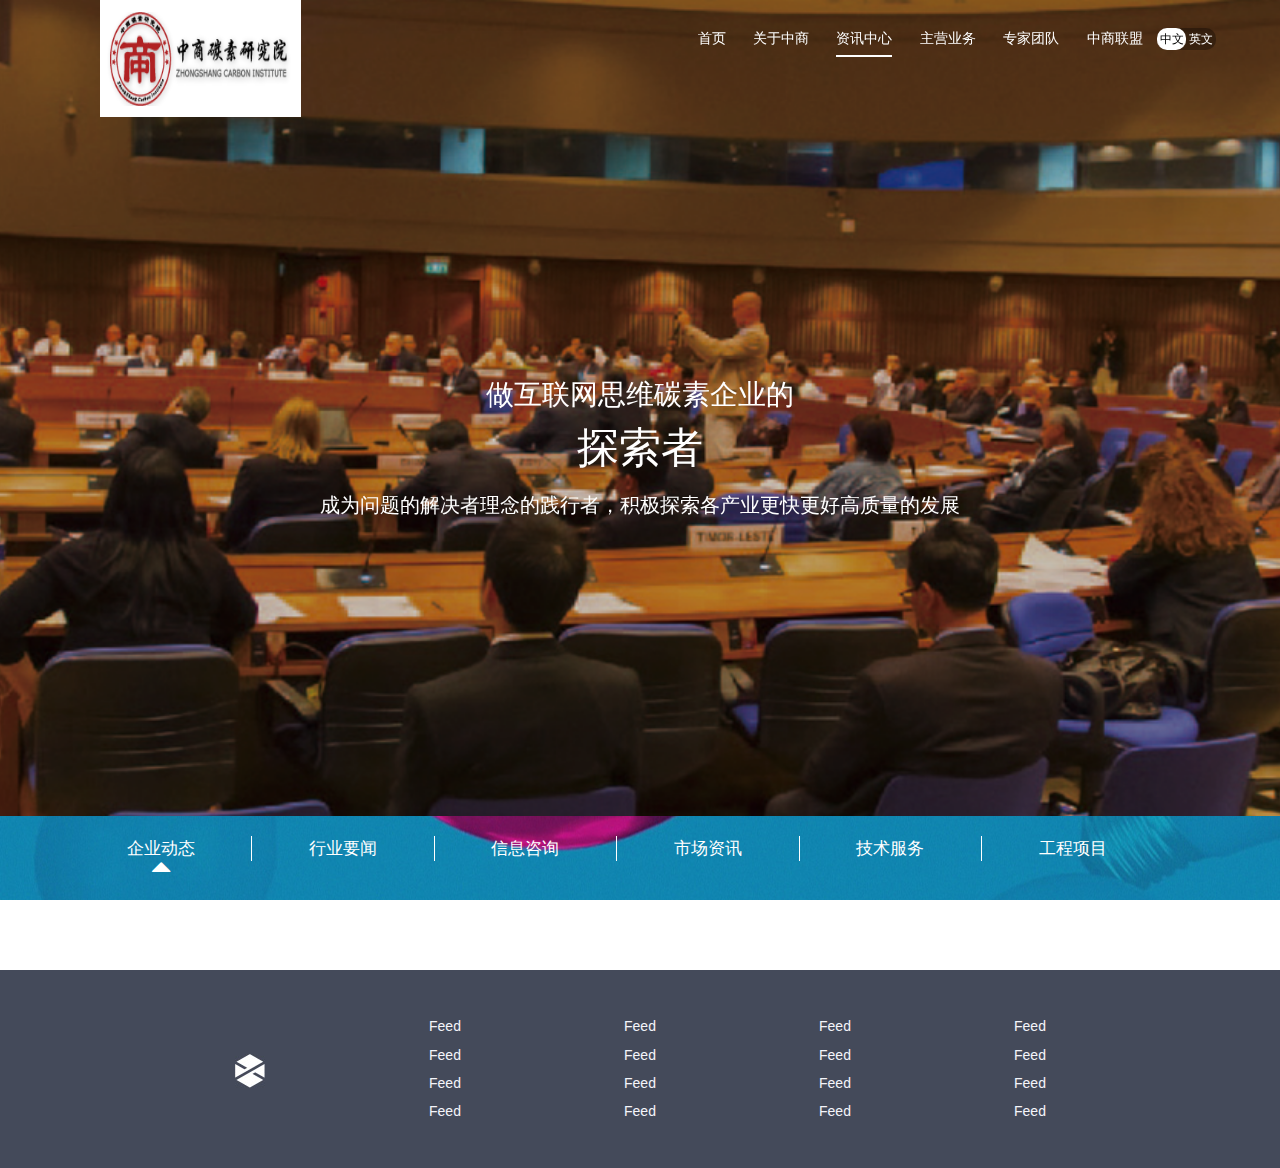
<file: particulars.html>
<!DOCTYPE html>
<html lang="en">

<head>
    <meta charset="UTF-8">
    <meta name="viewport" content="width=device-width, initial-scale=1.0">
    <meta http-equiv="X-UA-Compatible" content="ie=edge">
    <title>新闻详情</title>
    <link rel="stylesheet" href="./lib/bootstrap-3.3.7-dist/css/bootstrap.css">
    <link rel="stylesheet" href="./css/common.css">
    <link rel="stylesheet" href="./lib/Swiper-3.4.2/dist/css/swiper.min.css">
    <link rel="stylesheet" href="./css/index.css">
    <script src="./lib/jquery-1.11.3/jquery.min.js"></script>
    <script src="./lib/bootstrap-3.3.7-dist/js/bootstrap.min.js"></script>
    <script src="./lib/Swiper-3.4.2/dist/js/swiper.min.js"></script>
    <script src="./lib/wow/wow.min.js"></script>    
    <script src="./js/index.js"></script>
    <link rel="stylesheet" href="./css/information.css">
    <script src="./js/information.js"></script>
    <script src="./lib/test-languagejs/js/language.js"></script> 
</head>

<body>
   <!-- 资讯中心头部 -->
   <!-- Swiper -->
   <div class="swiper-container">
    <div class="index-header">
        <h1 class="index-banner"></h1>
        <nav class="index-nav">
            <ul>
                <li>首页</li>
                <li>关于中商</li>
                <li class="active">资讯中心</li>
                <li>主营业务</li>
                <li>专家团队</li>
                <li>中商联盟</li>
                <!-- <li><span>中文</span><span>英文</span></li> -->
                <!-- <p class="change_langa"><span class="active" data="1"><small>中文</small></span><span data="2"><small>英文</small></span></p> -->
                <p class="change_langa"><span class="active" data="1"><small>中文</small></span><span data="2"><small>英文</small></span></p>
            </ul>
        </nav>
    </div>
    <div class="swiper-wrapper">
        <div class="swiper-slide" style="background-image:url(./images/jishufuwu4.0@2x.png)"></div>
    </div>
    <div class="swiper-pagination swiper-pagination-white"></div>
    <div class="index-text">
      <h3>做互联网思维碳素企业的</h3>
      <h1>探索者</h1>
      <p><span>成为问题的解决者</span><span>理念的践行者，积极探索各产业更快更好高质量的发展</span></p>
  </div>
  <!-- 资讯中心tab新闻 -->
  <div class="wrap-tabNews">
    <div class="container">
      <!-- 导航 -->
      <ul class="main-tabNews">
        <li>企业动态</li>
        <li>行业要闻</li>
        <li>信息咨询</li>
        <li>市场资讯</li>
        <li>技术服务</li>
        <li>工程项目</li>
      </ul>
      <!-- 三角 -->
      <ul class="wrap-active">
        <li class="active-tab">
          <i class="glyphicon glyphicon-triangle-top"></i>
        </li>
        <li class="active-tab vis_hide">
          <i class="glyphicon glyphicon-triangle-top"></i>
        </li>
        <li class="active-tab vis_hide">
          <i class="glyphicon glyphicon-triangle-top"></i>
        </li>
        <li class="active-tab vis_hide">
          <i class="glyphicon glyphicon-triangle-top"></i>
        </li>
        <li class="active-tab vis_hide">
          <i class="glyphicon glyphicon-triangle-top"></i>
        </li>
        <li class="active-tab vis_hide">
          <i class="glyphicon glyphicon-triangle-top"></i>
        </li>
      </ul>
      <div class="clear"></div>
    </div>
  </div>
</div>

    <!-- 新闻详情 -->
    <div class="wrap-news">
        <div class="container">
            <div class="main-news">
                <!-- 标题 -->
                <div class="title-news">
                    <h2>GRAPHEX & 比亚迪公司领导莅临中商碳素研究院洽谈合作</h2>
                    <P>中商碳素研究院</P>
                </div>
                <!-- 内容 -->
                <div class="cont-news">
                    <img src="images/xinwenxiangqing1.0@2x.png" alt="" width="100%" height="100%">
                    <p>2019年1月16日上午,中商碳素研究院院长姜玉敬、总经理陈晓楠等领导在公司会见澳洲 GRAPHEX MINNG LIMTED总经理PHIL HOSKINS先生,业务顾问JUYAN FENG女士、GOERGE LI先生及比亚迪公司重要研究院院长宫清一行,三方就共同关心的领域进行了细致、深度的交流洽谈,对未来的共同合作达成了初步意向。姜玉敬院长对GRAPHEX、比亚迪公司代表团的到来表示热烈的欢迎,并简要介绍了中商碳素研究院业务板块及近期研究成果。他表示,中商碳素研究院作为中国碳素产业、铝产业、新材料产业和新能源产业的综合服务商,产业进出口业务近年来持续扩增,在互联网与产业的深度融合上具有较强的竞争优势。目前,中商碳素研究院处于快速发展阶段,各项业务均呈现出速度、质量、效益协调发展的良好势头,期望双方在未来的国际产业发展、人才交流、行业培训、科研合作、信息共享等方面开展全方位、多层次的工作,更好地满足中澳双方共同发展需求，就推动国际间新技术、新理念、新模式的融合与创新共同努力,实现双方行业技术进步和产业转型升级。澳洲GRAPHEX公司总经理PHIL HOSKINS先生就GRAPHEX MINING公司的发展状况做了简单的介绍,强调了双方合作的有事和发展趋势,并对双方未来的合作思路提出了设想。他表示,中商碳素研究院在传统产业与互联网结合方面、市场贸易方面优势明显,双方的合作具有很强的国际互补性与共赢性,有利于公分发挥区域资源优势和人才优势,同时也有助于发展科研队伍,促进国际人才交流,提升企业发展水平,实现共赢发展。</p>
                    <img src="images/xinwenxiangqing2.0@2x.png" alt="" width="100%" height="100%">
                    <p>会谈前,来访贵宾在中商碳素研究院领导的陪同下,参观考察了我司的上海办公大楼,对我司的业务领域、科技研发、企业文化等进行了详细了解。PHIL HOSKINS先生表示自己非常喜欢中国文化,此行还特意佩戴了印有汉字的领带,PHILHOSKINS先生对中国茶文化有着浓厚的兴趣,对中商碳素展示的中国传统茶道理解表示由衷感谢,同时邀请中商碳素领导到澳洲考察相关项目,早日促成双方实质性的合作。</p>
                </div>
            </div>
        </div>
    </div>
     <!-- 底部通用组件 -->
     <div class="footer container-fluid">
        <div class="container">
            <div class="row">
                <div class="col-md-1"></div>
                <div class="col-md-2">
                    <img src="./images/footer_logo.png">
                </div>
                <div class="col-md-2">
                    <ul>
                        <li>
                            Feed
                        </li>
                        <li>
                            Feed
                        </li>
                        <li>
                            Feed
                        </li>
                        <li>
                            Feed
                        </li>
                    </ul>
                </div>
                <div class="col-md-2">
                    <ul>
                        <li>
                            Feed
                        </li>
                        <li>
                            Feed
                        </li>
                        <li>
                            Feed
                        </li>
                        <li>
                            Feed
                        </li>
                    </ul>
                </div>
                <div class="col-md-2">
                    <ul>
                        <li>
                            Feed
                        </li>
                        <li>
                            Feed
                        </li>
                        <li>
                            Feed
                        </li>
                        <li>
                            Feed
                        </li>
                    </ul>
                </div>
                <div class="col-md-2">
                    <ul>
                        <li>
                            Feed
                        </li>
                        <li>
                            Feed
                        </li>
                        <li>
                            Feed
                        </li>
                        <li>
                            Feed
                        </li>
                    </ul>
                </div>
                <div class="col-md-1"></div>
            </div>
        </div>
    </div>
</body>

</html>
</file>
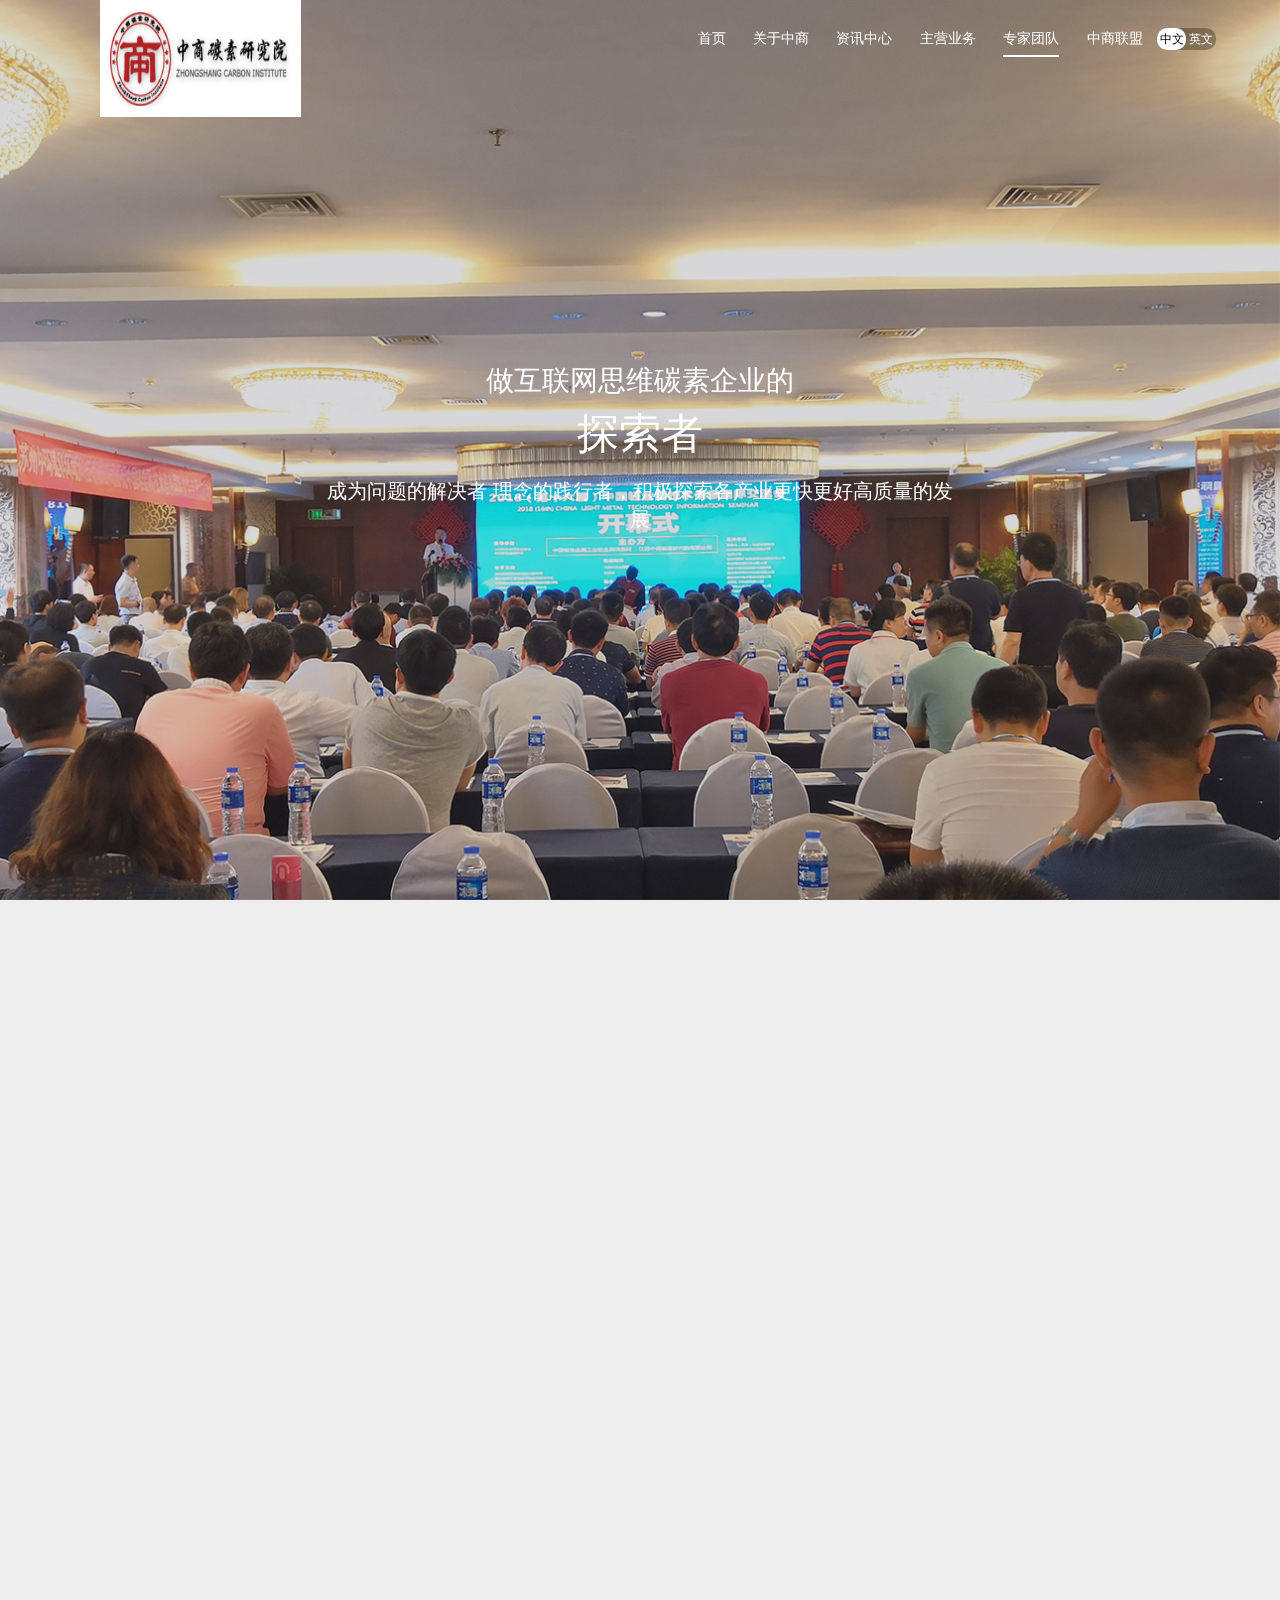
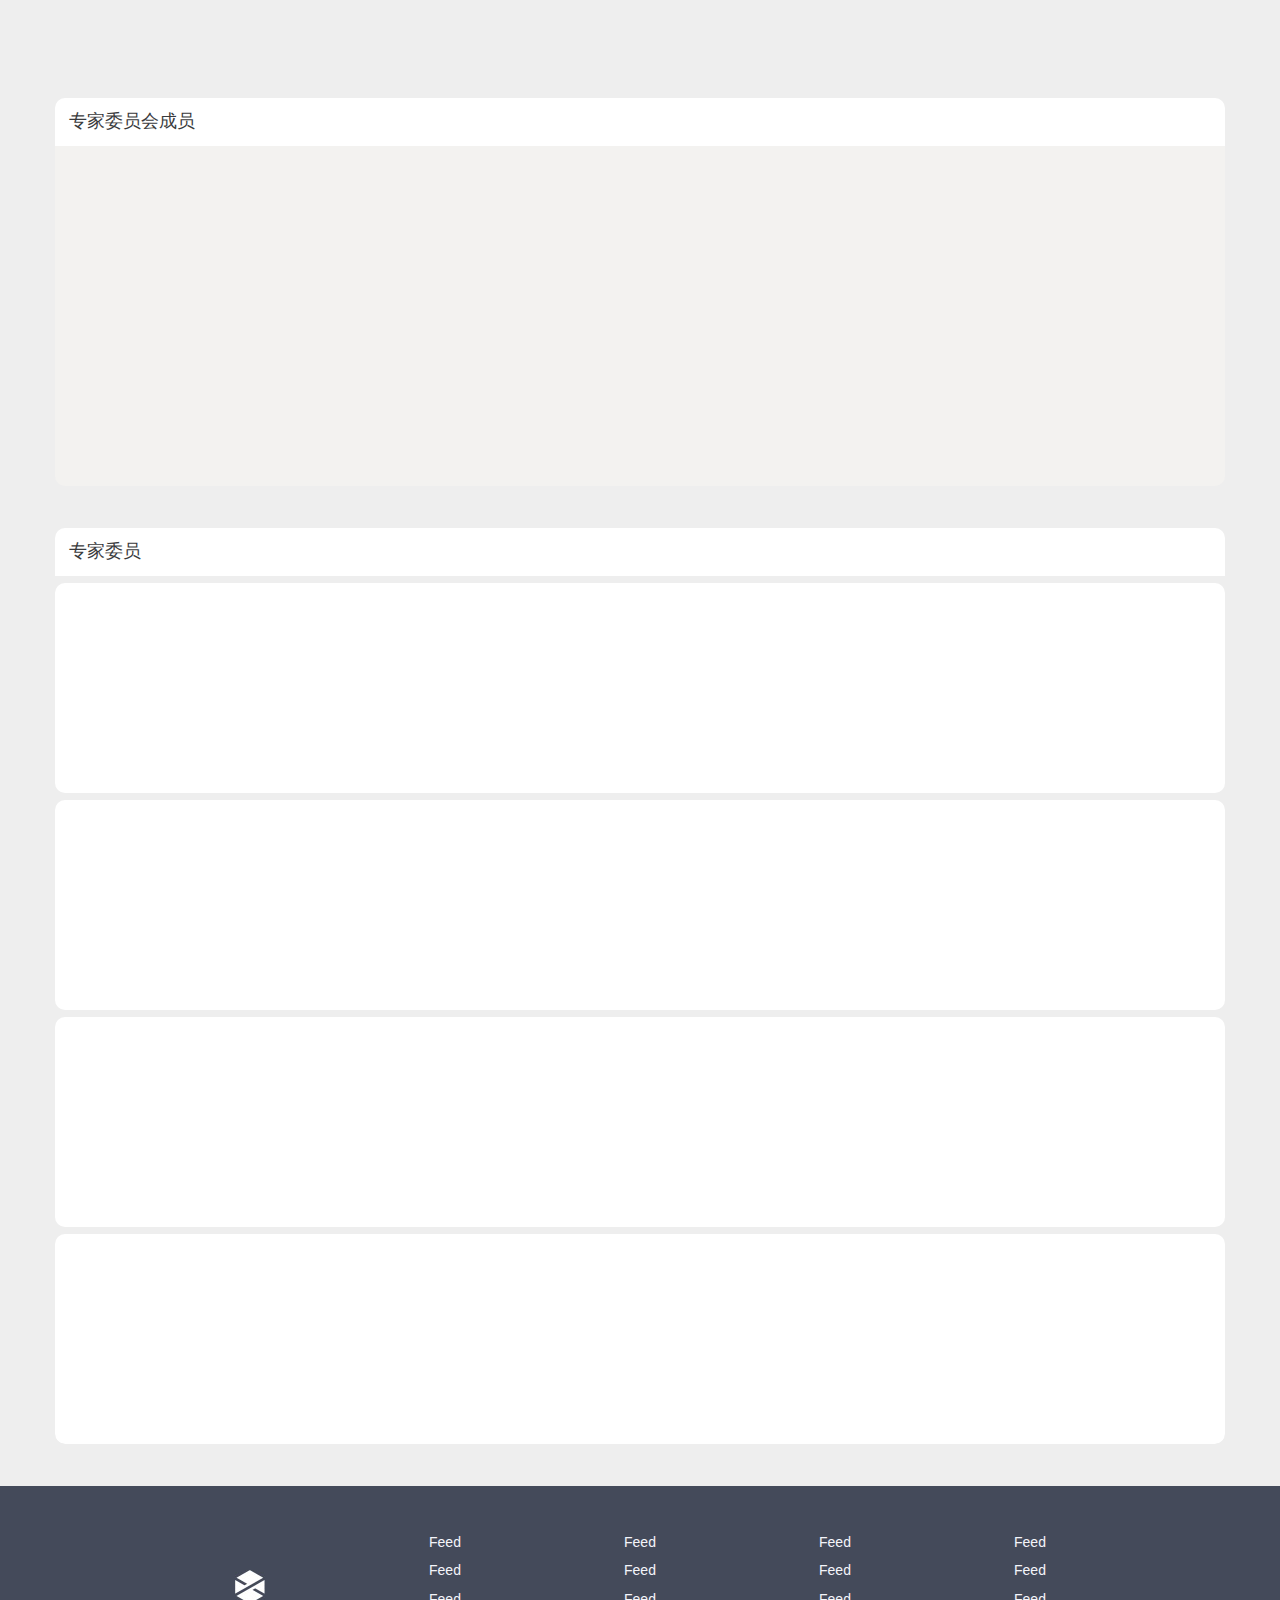
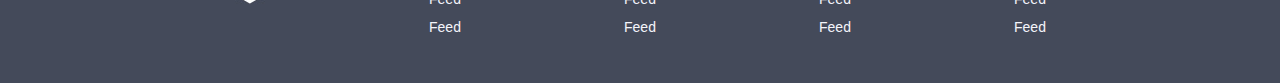
<file: team.html>
<!doctype html>
<html lang="en">
<head>
    <meta charset="UTF-8">
    <meta name="viewport"
          content="width=device-width, user-scalable=no, initial-scale=1.0, maximum-scale=1.0, minimum-scale=1.0">
    <meta http-equiv="X-UA-Compatible" content="ie=edge">
    <title>专家团队</title>
    <link rel="stylesheet" href="./lib/bootstrap-3.3.7-dist/css/bootstrap.css">
    <link rel="stylesheet" href="./css/common.css">
    <link rel="stylesheet" href="./lib/Swiper-3.4.2/dist/css/swiper.min.css">
    <link rel="stylesheet" href="./css/index.css">
	<link rel="stylesheet" href="./lib/animate.css/animate.css">
	
    <script src="./lib/jquery-1.11.3/jquery.min.js"></script>
    <script src="./lib/bootstrap-3.3.7-dist/js/bootstrap.min.js"></script>
    <script src="./lib/Swiper-3.4.2/dist/js/swiper.min.js"></script>
    <script src="./js/index.js"></script>
    <link rel="stylesheet" href="./css/team.css">
    <script src="./lib/wow/wow.min.js"></script> 
    <script src="./lib/test-languagejs/js/language.js"></script>
    
   

</head>
<body>
    <!-- Swiper -->
    <div class="swiper-container">
        <div class="index-header">
            <h1 class="index-banner"></h1>
            <nav class="index-nav">
                <ul>
                    <li>首页</li>
                    <li>关于中商</li>
                    <li>资讯中心</li>
                    <li>主营业务</li>
                    <li class="active">专家团队</li>
                    <li>中商联盟</li>
                    <!-- <li><span>中文</span><span>英文</span></li> -->
                    <p class="change_langa"><span class="active" data="1"><small>中文</small></span><span data="2"><small>英文</small></span></p>
                </ul>
            </nav>
        </div>
        <div class="swiper-wrapper">
            <div class="swiper-slide" style="background-image:url(./images/shoupingbiejing@2x11.png)"></div>
            <!--<div class="swiper-slide" style="background-image:url(./images/beijing@2x.jpg)"></div>-->
            <!--<div class="swiper-slide" style="background-image:url(./images/beijing@2x.jpg)"></div>-->
            <!--<div class="swiper-slide" style="background-image:url(./images/beijing@2x.jpg)"></div>-->
            <!--<div class="swiper-slide" style="background-image:url(./images/u0.jpg)"></div>-->
            <!--<div class="swiper-slide" style="background-image:url(./images/u8.jpg)"></div>-->
            <!--<div class="swiper-slide" style="background-image:url(./images/u14.jpg)"></div>-->
        </div>
        <div class="swiper-pagination swiper-pagination-white"></div>
        <div class="index-text">
                <h3>做互联网思维碳素企业的</h3>
                <h1>探索者</h1>
                <p><span>成为问题的解决者</span> <span>理念的践行者，积极探索各产业更快更好高质量的发展</span></p>
        </div>
    </div>
    <!-- 专家团队内容 -->
    <div class="container team_dean">
        <div class="row">
            <div class="col-md-3 wow bounceInDown">
                <div class="team_dean_1">
                    <p>中商碳素研究院</p>
                    <h3>姜玉敬</h3>
                    <p style="font-size:1.2em;">副董事长兼院长</p>
                    <p style="font-size:1.2em;">首席专家</p>
                    <p>执行主席</p>
                    <img src="./images/shouxizuanjia@2x.png">
                    <!-- 三角 -->
                    <div class="aa"></div>
                </div>
            </div>
            <div class="col-md-3 wow bounceInUp">
                <div class="team_dean_2">
                    <img src="./images/shouxizuanjia2.0@2x.png">
                    <h4>中国著名铝冶炼专家材料专家，教授级高级工程师</h4>
                    <p><small>中国大型预焙铝电解槽成套技术开拓者之一，国家科技进步一等奖获得者，中南大学兼职研究生导师，先后组织和承担完成国家重大科技攻关项目其中获得国家科技进步一等奖1项</small></p>
                </div>
            </div>
            <div class="col-md-3 wow bounceInDown">
                <div class="team_dean_2">
                    <img src="./images/shouxizuanjia1.0@2x.png">
                    <h4>中国著名铝冶炼专家材料专家，教授级高级工程师</h4>
                    <p><small>省部级科技进步一等奖2项、二等奖4项,出版专著2部;获得国家专利3项;在国际、国内发表学术论文70余篇,中国大型预焙铝电解槽成套科技开拓者之一,国家科技进步一等奖获得者,中南大学兼职研究生导师。</small></p>
                </div>
            </div>
            <div class="col-md-3 wow bounceInUp">
                <div class="team_dean_4">
                    <img class="img_team" class="img_team" src="./images/yuanzhang@2x.png">
                </div>
            </div>
        </div>
    </div>
    <!-- 名誉 -->
    <div class="container tram_reputation">
        <div class="row">
            <div class="col-md-3 wow bounceInLeft">
                <!-- <div class="tram_reputation_left">
                    <p class="title1">专家团队</p>
                    <p class="title2"><small>中商碳素研究院</small></p>
                    <h3>中商碳素研究院专家委员会</h3>
                    <p class="names"><small><span>郎建平</span><span>王京彬</span><span>孙向东</span><span>姜建壮</span><span>李劼</span></small></p>
                    <p class="btns"><small>Expert team</small></p>
                </div> -->
                <!-- <div class="tram_reputation_left">
                    <p class="title1">专家团队</p>
                    <p class="title2"><small></small></p>
                    <h3>桂卫华</h3>
                    <p class="names">中南大学教授、博士生导师中国工程院院士</p>
                    <p class="btns">名誉主席</p>
                </div> -->

                <div class="team_dean_1 tram_reputation_left">
                    <p>专家团队</p>
                    <h3>桂卫华</h3>
                    <p style="font-size:1.2em;">中南大学教授、博士生导师中国工程院院士</p>
                    <p>名誉主席</p>
                </div>
            </div>
            <div class="col-md-6 wow bounceInRight">
                <div class="tram_reputation_right">
                    <h3>桂卫华：<span>中南大学教授、博士生导师中国工程院院士</span></h3>
                    <p class="content">桂卫华教授围绕制约我国有色金属工业发展的资源、能源和环境等问题，长期致力于复杂有色金属生产过程控制理论、技术和工程应用研究，突破了铜铝铅锌等有色金属冶炼及铝加工过程的自动化关键技术问题、应用成效显著</p>
                    <!-- <p class="btns"><img src="./images/team_icon1.png"><span>名誉主席</span></p> -->
                    
                </div>
            </div>
            <div class="col-md-3 wow bounceInRight">
                <div class="tram_reputation_c">
                    <img class="img_team" src="./images/mingyuzhuxi@2x.png">
                </div>
            </div>
        </div>
    </div>
    <!-- 专家委员会成员 -->
    <div class="container team_expert">
        <div class="row team_expert_row1">
            <h4>专家委员会成员</h4>
        </div>
        <div class="row">
            <div class="team_expert_row2">
                <ul>
                    <!-- <li class="wow bounceIn">
                        <img class="img_team" src="./images/zhuanjiaweiyuanhui1.0@2x.png">
                        <div>
                            <p class="names">孙向东</p>
                            <p class="names_bottom">电子与信息工程首席专家</p>
                            <p class="contents">某军研究院总工程师、研究员</p>
                        </div>
                    </li> -->
                    <li class="wow bounceIn">
                        <img class="img_team" src="./images/zhuanjiaweiyuanhui2.0@2x.png">  
                        <div>
                            <p class="names">王京彬</p>
                            <p class="names_bottom">地矿资源首席专家</p>
                            <p class="contents">国家“973”项目首席科学家，北京矿产地质研究院院长，教授级高级工程师</p>
                        </div>                      
                    </li>
                    <li class="wow bounceIn">
                        <img class="img_team" src="./images/zhuanjiaweiyuanhui3.0@2x.png">  
                        <div>
                            <p class="names">李劼</p>
                            <p class="names_bottom">有色冶金工程首席专家</p>
                            <p class="contents">长江学者,中南大学校长助理、研究生院院长,中南大学教授、博士生导师</p>
                        </div>     
                    </li>
                    <li class="wow bounceIn">
                        <img class="img_team" src="./images/zhuanjiaweiyuanhui4.0@2x.png">  
                        <div>
                            <p class="names">姜建壮</p>
                            <p class="names_bottom">化学与化工首席专家</p>
                            <p class="contents">长江学者,北京科技大学教授、博士生导师</p>
                        </div>     
                    </li>
                     <li class="wow bounceIn">
                        <img class="img_team" src="./images/zhuanjiaweiyuanhui5.0@2x.png">  
                        <div>
                            <p class="names">郎建平</p>
                            <p class="names_bottom">材料与化工首席专家</p>
                            <p class="contents">欧洲科学院院士,苏州大学教授、博士生导师</p>
                        </div>     
                    </li>
                </ul>
            </div>
        </div>
    </div>
    <!-- 专家委员 -->
    <div class="container team_member">
        <div class="row team_member_row1">
            <h4>专家委员</h4>
        </div>
        <div class="row team_members">
            <ul>
                <li class="wow fadeIn">
                    <div class="team_members_name"><h4>段德炳</h4></div>
                    <div class="team_members_introduction">中国有色金属工业协会副会长、教授级高级工程师</div>
                </li>
                <li class="wow fadeIn">
                    <div class="team_members_name"><h4>姚建林</h4></div>
                    <div class="team_members_introduction">苏州大学材料与化学化工部主任、教授、博士生导师</div>
                </li>
                <li class="wow fadeIn">
                    <div class="team_members_name"><h4>史志荣</h4></div>
                    <div class="team_members_introduction">中国铝业郑州有色金属研究院有限公司总经理、教授级高级工程师</div>
                </li>
                <li class="wow fadeIn">
                    <div class="team_members_name"><h4>孙毅</h4></div>
                    <div class="team_members_introduction">中国铝业沈阳铝镁设计研究院有限公司副总工程师、教授级高级工程师</div>
                </li>
                <li class="wow fadeIn">
                    <div class="team_members_name"><h4>李江涛</h4></div>
                    <div class="team_members_introduction">清华大学经济学研究所研究员</div>
                </li>
            </ul>
        </div>
        <div class="row team_members">
            <ul>
                <li class="wow fadeIn">
                    <div class="team_members_name"><h4>李劼</h4></div>
                    <div class="team_members_introduction">中南大学外国语学院院长,中南大学教授、博士生导师</div>
                </li>
                <li class="wow fadeIn">
                    <div class="team_members_name"><h4>杨建红</h4></div>
                    <div class="team_members_introduction">千人计划专家,江苏大学教授、博士生导师</div>
                </li>
                <li class="wow fadeIn">
                    <div class="team_members_name"><h4>陈开斌</h4></div>
                    <div class="team_members_introduction">中国铝业郑州有色金属研究院有限公司副总经理、教授级高级工程师</div>
                </li>
                <li class="wow fadeIn">
                    <div class="team_members_name"><h4>铁军</h4></div>
                    <div class="team_members_introduction">北方工业大学教授</div>
                </li>
                <li class="wow fadeIn">
                    <div class="team_members_name"><h4>肖劲</h4></div>
                    <div class="team_members_introduction">中南大学教授、博士生导师</div>
                </li>
            </ul>
        </div>
        <div class="row team_members">
            <ul>
                <li class="wow fadeIn">
                    <div class="team_members_name"><h4>沈湘黔</h4></div>
                    <div class="team_members_introduction">江苏大学教授、博士生导师</div>
                </li>
                <li class="wow fadeIn">
                    <div class="team_members_name"><h4>周向阳</h4></div>
                    <div class="team_members_introduction">中南大学教授、博士生导师</div>
                </li>
                <li class="wow fadeIn">
                    <div class="team_members_name"><h4>单淑秀</h4></div>
                    <div class="team_members_introduction">中国铝业沈阳铝镁设计研究院有限公司工程经济室主任、教授级高级工程师</div>
                </li>
                <li class="wow fadeIn">
                    <div class="team_members_name"><h4>罗英涛</h4></div>
                    <div class="team_members_introduction">中国铝业郑州有色金属研究院有限公司教授级高级工程师</div>
                </li>
                <li class="wow fadeIn">
                    <div class="team_members_name"><h4>顾宏伟</h4></div>
                    <div class="team_members_introduction">苏州大学教授、博士生导师</div>
                </li>
            </ul>
        </div>
        <div class="row team_members">
            <ul>
                <li class="wow fadeIn">
                    <div class="team_members_name"><h4>张树朝</h4></div>
                    <div class="team_members_introduction">中国铝业郑州有色金属研究院有限公司、国家轻金属质检中心副主任、教授级高级工程师</div>
                </li>
                <li class="wow fadeIn">
                    <div class="team_members_name"><h4>龚石开</h4></div>
                    <div class="team_members_introduction">中国铝业贵阳铝镁设计研究院有限公司副总工程师、教授级高级工程师</div>
                </li>
                <li class="wow fadeIn">
                    <div class="team_members_name"><h4>章信忠</h4></div>
                    <div class="team_members_introduction">江西福丰化工有限公司总经理、高级工程师</div>
                </li>
                <li class="wow fadeIn">
                    <div class="team_members_name"><h4></h4></div>
                    <div class="team_members_introduction"></div>
                </li>
                <li class="wow fadeIn">
                    <div class="team_members_name"><h4></h4></div>
                    <div class="team_members_introduction"></div>
                </li>
                
            </ul>
        </div>
    </div>

     <!-- 底部通用组件 -->
     <div class="footer container-fluid">
            <div class="container">
                <div class="row">
                    <div class="col-md-1"></div>
                    <div class="col-md-2">
                        <img src="./images/footer_logo.png">
                    </div>
                    <div class="col-md-2">
                        <ul>
                            <li>
                                Feed
                            </li>
                            <li>
                                Feed
                            </li>
                            <li>
                                Feed
                            </li>
                            <li>
                                Feed
                            </li>
                        </ul>
                    </div>
                    <div class="col-md-2">
                        <ul>
                            <li>
                                Feed
                            </li>
                            <li>
                                Feed
                            </li>
                            <li>
                                Feed
                            </li>
                            <li>
                                Feed
                            </li>
                        </ul>
                    </div>
                    <div class="col-md-2">
                        <ul>
                            <li>
                                Feed
                            </li>
                            <li>
                                Feed
                            </li>
                            <li>
                                Feed
                            </li>
                            <li>
                                Feed
                            </li>
                        </ul>
                    </div>
                    <div class="col-md-2">
                        <ul>
                            <li>
                                Feed
                            </li>
                            <li>
                                Feed
                            </li>
                            <li>
                                Feed
                            </li>
                            <li>
                                Feed
                            </li>
                        </ul>
                    </div>
                    <div class="col-md-1"></div>
                </div>
            </div>
        </div>
    
    </body>
    </html>
</file>
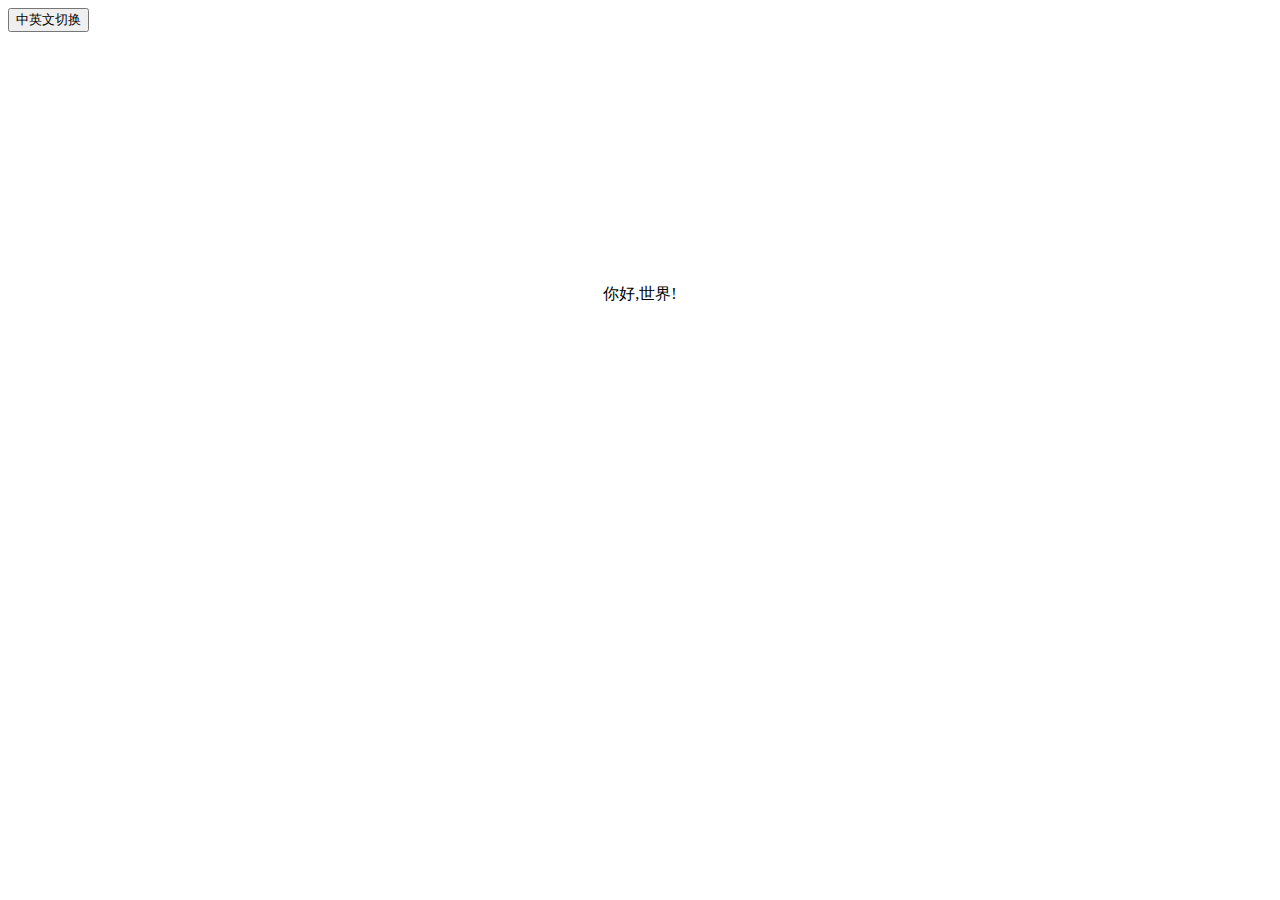
<file: lib/test-languagejs/test.html>
<!DOCTYPE html>
<head>
    <title>Microsoft Widget API Sample</title>
    <meta charset="UTF-8"/>
    <script src="./js/jquery.min.js"></script>
    <script src="./js/language.js"></script>
    <!-- <script src="./js/translate.js"></script> -->
    
<!--
    USAGE:
    1. 更test.html中js的引用为自己的引用地址
    2. 更改language.js中script.src="/test-languagejs/js/translate.js";的引用地址为自己的引用
-->


</head>
<body>
<button id="change">中英文切换</button>
</br></br></br></br></br></br></br></br></br></br></br></br></br></br></br>
<div style="text-align: center">
    你好,世界!
</div>


</body>

<script type="text/javascript">
    $("#change").click(function () {
        translate();
    })


</script>


</html>
</file>
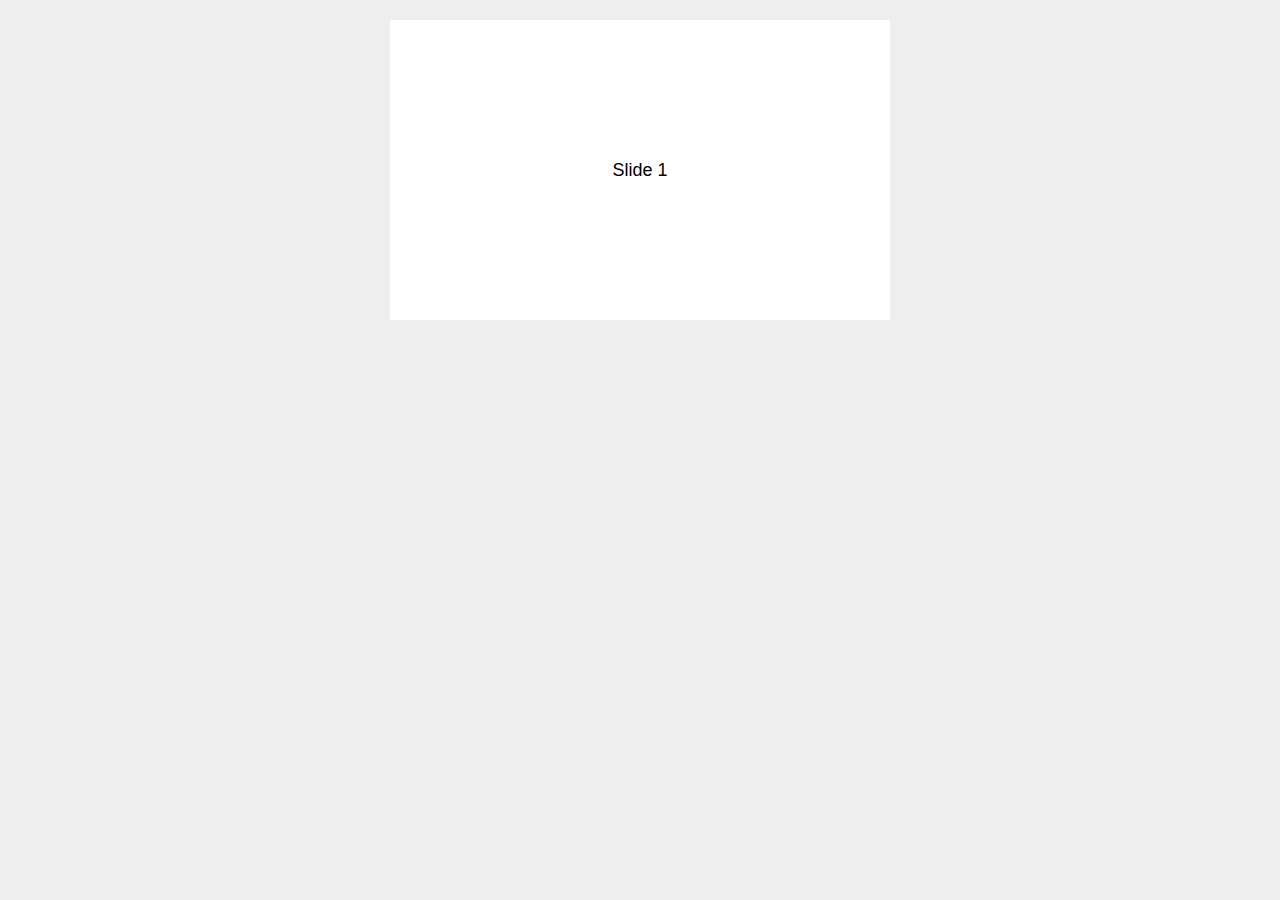
<file: lib/Swiper-3.4.2/demos/01-default.html>
<!DOCTYPE html>
<html lang="en">
<head>
    <meta charset="utf-8">
    <title>Swiper demo</title>
    <!-- Link Swiper's CSS -->
    <link rel="stylesheet" href="../dist/css/swiper.min.css">

    <!-- Demo styles -->
    <style>
    body {
        background: #eee;
        font-family: Helvetica Neue, Helvetica, Arial, sans-serif;
        font-size: 14px;
        color:#000;
        margin: 0;
        padding: 0;
    }
    .swiper-container {
        width: 500px;
        height: 300px;
        margin: 20px auto;
    }
    .swiper-slide {
        text-align: center;
        font-size: 18px;
        background: #fff;
        
        /* Center slide text vertically */
        display: -webkit-box;
        display: -ms-flexbox;
        display: -webkit-flex;
        display: flex;
        -webkit-box-pack: center;
        -ms-flex-pack: center;
        -webkit-justify-content: center;
        justify-content: center;
        -webkit-box-align: center;
        -ms-flex-align: center;
        -webkit-align-items: center;
        align-items: center;
    }
    </style>
</head>
<body>
    <!-- Swiper -->
    <div class="swiper-container">
        <div class="swiper-wrapper">
            <div class="swiper-slide">Slide 1</div>
            <div class="swiper-slide">Slide 2</div>
            <div class="swiper-slide">Slide 3</div>
            <div class="swiper-slide">Slide 4</div>
            <div class="swiper-slide">Slide 5</div>
            <div class="swiper-slide">Slide 6</div>
            <div class="swiper-slide">Slide 7</div>
            <div class="swiper-slide">Slide 8</div>
            <div class="swiper-slide">Slide 9</div>
            <div class="swiper-slide">Slide 10</div>
        </div>
    </div>

    <!-- Swiper JS -->
    <script src="../dist/js/swiper.min.js"></script>

    <!-- Initialize Swiper -->
    <script>
    var swiper = new Swiper('.swiper-container');
    </script>
</body>
</html>
</file>
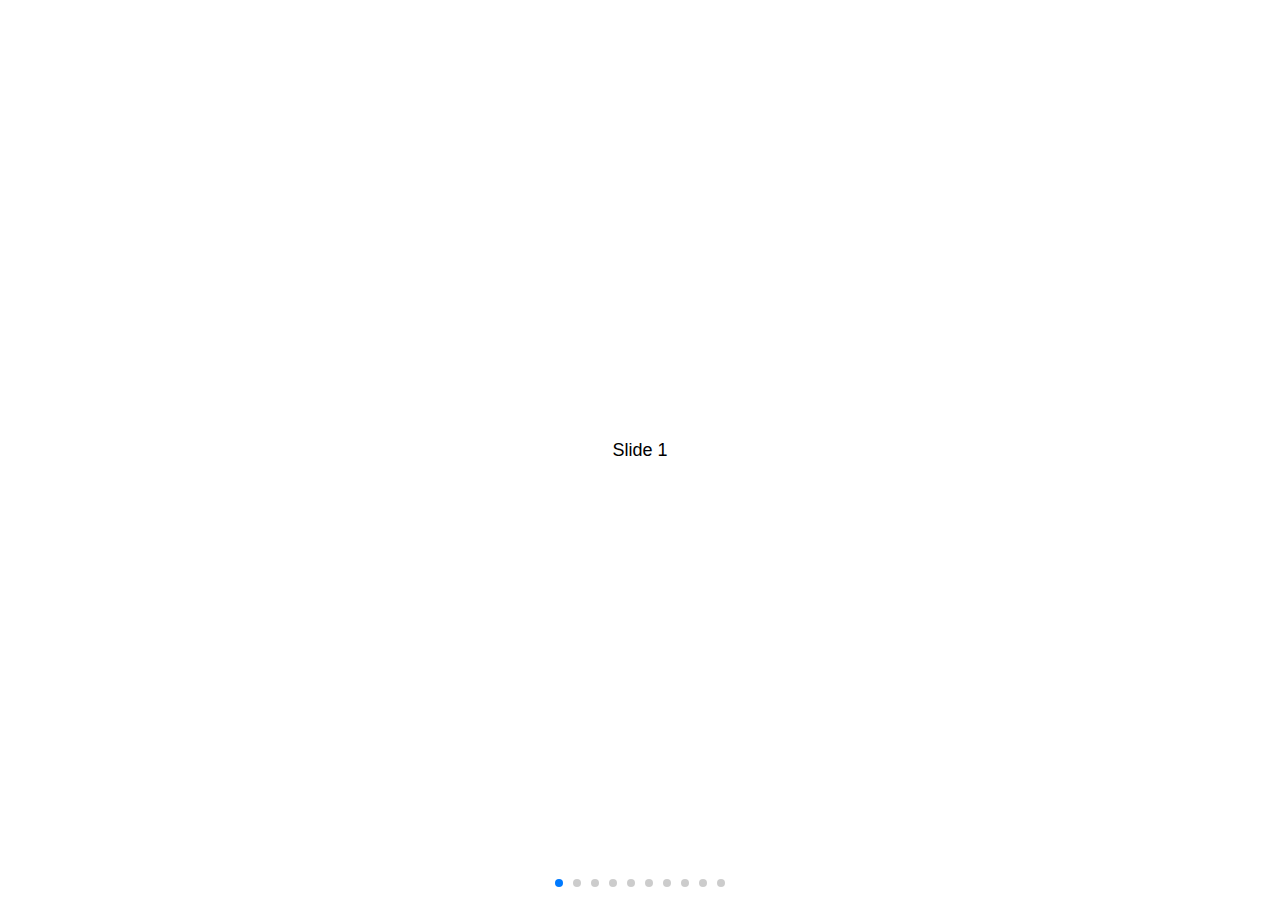
<file: lib/Swiper-3.4.2/demos/02-responsive.html>
<!DOCTYPE html>
<html lang="en">
<head>
    <meta charset="utf-8">
    <title>Swiper demo</title>
    <meta name="viewport" content="width=device-width, initial-scale=1, minimum-scale=1, maximum-scale=1">

    <!-- Link Swiper's CSS -->
    <link rel="stylesheet" href="../dist/css/swiper.min.css">

    <!-- Demo styles -->
    <style>
    html, body {
        position: relative;
        height: 100%;
    }
    body {
        background: #eee;
        font-family: Helvetica Neue, Helvetica, Arial, sans-serif;
        font-size: 14px;
        color:#000;
        margin: 0;
        padding: 0;
    }
    .swiper-container {
        width: 100%;
        height: 100%;
    }
    .swiper-slide {
        text-align: center;
        font-size: 18px;
        background: #fff;

        /* Center slide text vertically */
        display: -webkit-box;
        display: -ms-flexbox;
        display: -webkit-flex;
        display: flex;
        -webkit-box-pack: center;
        -ms-flex-pack: center;
        -webkit-justify-content: center;
        justify-content: center;
        -webkit-box-align: center;
        -ms-flex-align: center;
        -webkit-align-items: center;
        align-items: center;
    }
    </style>
</head>
<body>
    <!-- Swiper -->
    <div class="swiper-container">
        <div class="swiper-wrapper">
            <div class="swiper-slide">Slide 1</div>
            <div class="swiper-slide">Slide 2</div>
            <div class="swiper-slide">Slide 3</div>
            <div class="swiper-slide">Slide 4</div>
            <div class="swiper-slide">Slide 5</div>
            <div class="swiper-slide">Slide 6</div>
            <div class="swiper-slide">Slide 7</div>
            <div class="swiper-slide">Slide 8</div>
            <div class="swiper-slide">Slide 9</div>
            <div class="swiper-slide">Slide 10</div>
        </div>
        <!-- Add Pagination -->
        <div class="swiper-pagination"></div>
    </div>

    <!-- Swiper JS -->
    <script src="../dist/js/swiper.min.js"></script>

    <!-- Initialize Swiper -->
    <script>
    var swiper = new Swiper('.swiper-container', {
        pagination: '.swiper-pagination',
        paginationClickable: true
    });
    </script>
</body>
</html>
</file>
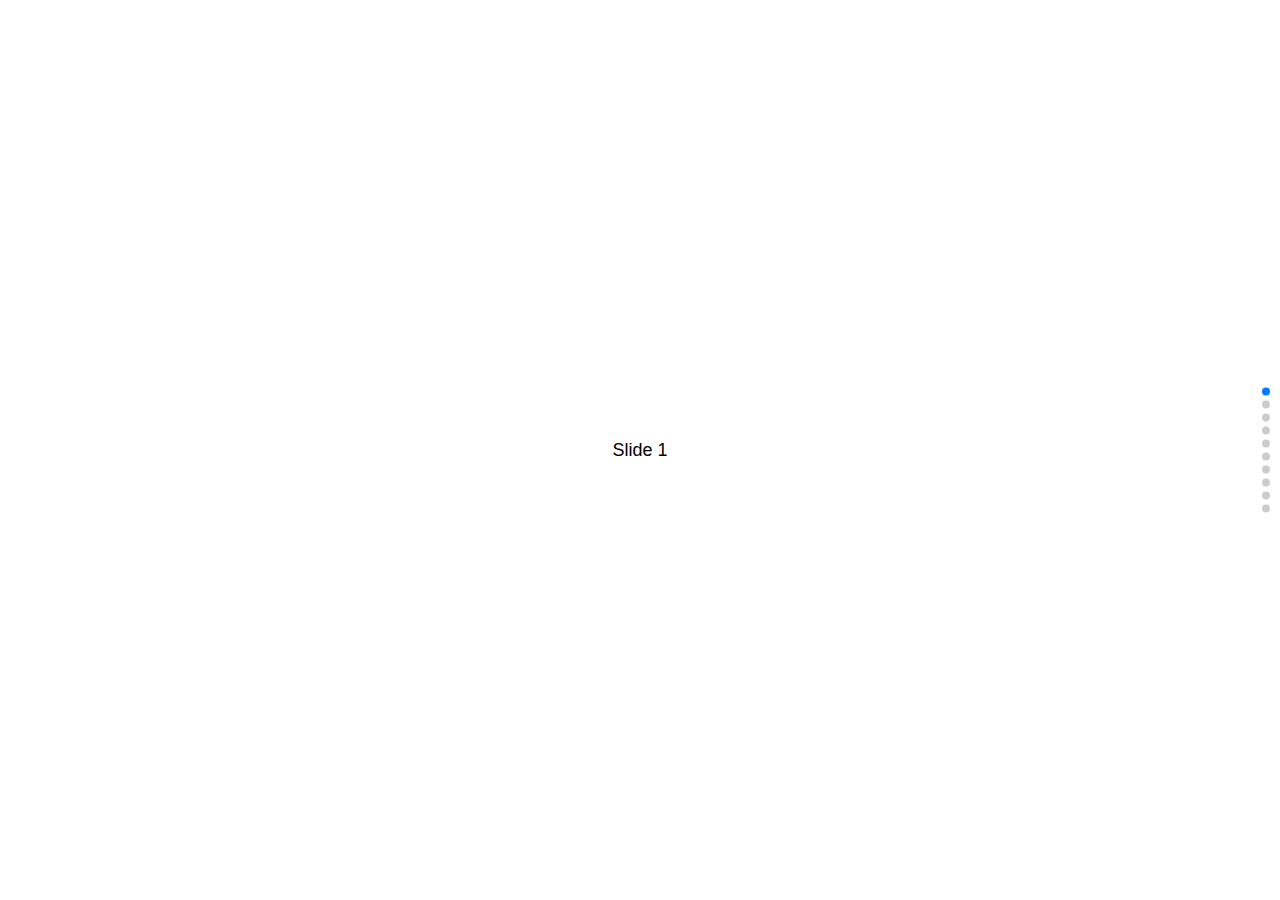
<file: lib/Swiper-3.4.2/demos/03-vertical.html>
<!DOCTYPE html>
<html lang="en">
<head>
    <meta charset="utf-8">
    <title>Swiper demo</title>
    <meta name="viewport" content="width=device-width, initial-scale=1, minimum-scale=1, maximum-scale=1">

    <!-- Link Swiper's CSS -->
    <link rel="stylesheet" href="../dist/css/swiper.min.css">

    <!-- Demo styles -->
    <style>
    html, body {
        position: relative;
        height: 100%;
    }
    body {
        background: #eee;
        font-family: Helvetica Neue, Helvetica, Arial, sans-serif;
        font-size: 14px;
        color:#000;
        margin: 0;
        padding: 0;
    }
    .swiper-container {
        width: 100%;
        height: 100%;
    }
    .swiper-slide {
        text-align: center;
        font-size: 18px;
        background: #fff;

        /* Center slide text vertically */
        display: -webkit-box;
        display: -ms-flexbox;
        display: -webkit-flex;
        display: flex;
        -webkit-box-pack: center;
        -ms-flex-pack: center;
        -webkit-justify-content: center;
        justify-content: center;
        -webkit-box-align: center;
        -ms-flex-align: center;
        -webkit-align-items: center;
        align-items: center;
    }
    </style>
</head>
<body>
    <!-- Swiper -->
    <div class="swiper-container">
        <div class="swiper-wrapper">
            <div class="swiper-slide">Slide 1</div>
            <div class="swiper-slide">Slide 2</div>
            <div class="swiper-slide">Slide 3</div>
            <div class="swiper-slide">Slide 4</div>
            <div class="swiper-slide">Slide 5</div>
            <div class="swiper-slide">Slide 6</div>
            <div class="swiper-slide">Slide 7</div>
            <div class="swiper-slide">Slide 8</div>
            <div class="swiper-slide">Slide 9</div>
            <div class="swiper-slide">Slide 10</div>
        </div>
        <!-- Add Pagination -->
        <div class="swiper-pagination"></div>
    </div>

    <!-- Swiper JS -->
    <script src="../dist/js/swiper.min.js"></script>

    <!-- Initialize Swiper -->
    <script>
    var swiper = new Swiper('.swiper-container', {
        pagination: '.swiper-pagination',
        paginationClickable: true,
        direction: 'vertical'
    });
    </script>
</body>
</html>
</file>
<file: lib/pagination/common/common.css>
@charset "UTF-8";
body {
    word-wrap: break-word;
    background: #fff;
}

h1 {
    font-size: 40px;
}

p,
pre {
    margin: 10px 0;
}

::selection {
    background: #000;
    color: #fff;
}

.wrapper {
    margin: 0 auto;
    width: 960px;
    height: 100%;
    -webkit-box-sizing: border-box;
    -moz-box-sizing: border-box;
    -o-box-sizing: border-box;
    box-sizing: border-box;
}


/*底部版权*/

footer {
    margin: 100px 0 50px 300px;
    padding: 0 20px;
    -webkit-box-sizing: border-box;
    -moz-box-sizing: border-box;
    -o-box-sizing: border-box;
    box-sizing: border-box;
}

footer p {
    border-top: 1px solid #ebebeb;
    opacity: .5;
    filter: alpha(opacity=50);
    text-align: right;
    font-size: 12px;
    line-height: 3;
    font-family: "Hiragino Sans GB", "Microsoft YaHei", "\5FAE\8F6F\96C5\9ED1", tahoma, arial, simsun, "\5B8B\4F53";
}

footer p a {
    color: #000;
}

footer p .spe {
    padding: 0 5px;
}

.right-bg {
    position: fixed;
    right: 0;
    top: 50%;
    margin-top: -215px;
    width: 215px;
    height: 430px;
    background: url('../../image/right_bg.png') no-repeat;
}


/*组件样式*/

table {
    width: 100%;
    border: 1px solid #CAD3DA;
}

table td {
    padding: 10px;
    width: 150px;
    border: 1px solid #CAD3DA;
}

table thead tr {
    height: 40px;
    line-height: 40px;
    text-align: center;
    border-bottom: 1px solid #CAD3DA;
}

table thead td {
    padding: 0;
    border-left: 1px solid #CAD3DA;
    background: #DFEBFB;
}

table .explain {
    width: 500px;
}

table tbody tr:nth-child(even) {
    background: #E7EFF9;
}

.hljs, .hljs-subst {
    padding: 10px;
    font-family: Monaco, Consolas, "Courier New";
}

.method {
    font-family: Monaco, Consolas, "Courier New";
}

.eg {
    margin: 20px 0;
    padding: 10px;
    border: 1px dashed #bdbdbd;
    background: #f9f9f9;
}

.update-log .title {
    margin: 0;
    font-size: 20px;
}

.update-log ul li {
    margin: 5px 0;
}

.bad {
    padding: 0 0 0 10px;
    border: 1px dashed #bdbdbd;
    color: #757575;
    background: #f9f9f9;
    font-family: Monaco, Consolas, "Courier New";
}
</file>
<file: lib/pagination/pagination.css>
@charset "UTF-8";
.m-style {
    position: relative;
    text-align: center;
    zoom: 1;
}

.m-style:before,
.m-style:after {
    content: "";
    display: table;
}

.m-style:after {
    clear: both;
    overflow: hidden;
}

.m-style span {
    float: left;
    margin: 0 5px;
    width: 38px;
    height: 38px;
    line-height: 38px;
    color: #bdbdbd;
    font-size: 14px;
}

.m-style .active {
    float: left;
    margin: 0 5px;
    width: 38px;
    height: 38px;
    line-height: 38px;
    background: #e91e63;
    color: #fff;
    font-size: 14px;
    border: 1px solid #e91e63;
}

.m-style a {
    float: left;
    margin: 0 5px;
    width: 38px;
    height: 38px;
    line-height: 38px;
    background: #fff;
    border: 1px solid #ebebeb;
    color: #bdbdbd;
    font-size: 14px;
}

.m-style a:hover {
    color: #fff;
    background: #e91e63;
}

.m-style .next,
.m-style .prev {
    font-family: "Simsun";
    font-size: 16px;
    font-weight: bold;
}

.now,
.count {
    padding: 0 5px;
    color: #f00;
}

.eg img {
    max-width: 800px;
    min-height: 500px;
}

input {
    float: left;
    margin: 0 5px;
    width: 38px;
    height: 38px;
    line-height: 38px;
    text-align: center;
    background: #fff;
    border: 1px solid #ebebeb;
    outline: none;
    color: #bdbdbd;
    font-size: 14px;
}
</file>
<file: css/common.css>
/*公共样式--开始*/
html, body, div, ul, li, h1, h2, h3, h4, h5, h6, p, dl, dt, dd, ol, form, input, textarea, th, td, select {
    margin: 0;
    padding: 0;
}
*{box-sizing: border-box;}
html, body {
    min-height: 100%;
    font-family: "微软雅黑";
}

body {
    font-family: "Microsoft YaHei";
    font-size:14px;
    color:#333;
}
h1, h2, h3, h4, h5, h6{font-weight:normal;}
ul,ol {
    list-style: none;
}

img {
    border: none;
    vertical-align: middle;
}

a {
    text-decoration: none;
    color: #232323;
}

table {
    border-collapse: collapse;
    table-layout: fixed;
}

input, textarea {
    outline: none;
    border: none;
}

textarea {
    resize: none;
    overflow: auto;
}

.clearfix {
    zoom: 1;
}

.clearfix:after {
    content: ".";
    width: 0;
    height: 0;
    visibility: hidden;
    display: block;
    clear: both;
    overflow:hidden;
}

.fl {
    float: left
}

.fr {
    float: right
}

.tl {
    text-align: left;
}

.tc {
    text-align: center
}

.tr {
    text-align: right;
}

.ellipse {
    overflow: hidden;
    text-overflow: ellipsis;
    white-space: nowrap;
}
.inline{
    display: inline-block;
    *display: inline;
    *zoom: 1;
}
</file>
<file: css/index.css>
html, body {
    position: relative;
    height: 100%;
}

body {
    background: #eee;
    font-family: Helvetica Neue, Helvetica, Arial, sans-serif;
    font-size: 14px;
    color: #000;
    margin: 0;
    padding: 0;
}

.swiper-container {
    width: 100%;
    height: 100%;
    position: relative;
}

.swiper-slide {
    background-position: center;
    background-size: cover;
}

/*头部*/

.index-header {
    position: absolute;
    left: 50%;
    transform: translateX(-50%);
    width: 90%;
    display: flex;
    justify-content: flex-start;
    z-index: 999;
    height: 20vh;
    top: 0;
    color: white;
}

.index-banner {
    width: 18%;
    height: 13vh;
    margin-left: 1em;
    background: url("../images/logo-01-01-01.png") no-repeat center white;
    -webkit-background-size: 100% 80%;
    background-size: 100% 80%;
}

.index-nav {
    width: 82%;
    padding: 2em 0;
}

.index-nav ul {
    margin-left: 25%;
    display: flex;
    justify-content: flex-end;
}

.index-nav li {
    margin-left: 4%;
    cursor: pointer;
    padding-bottom: 0.5em;
}

.index-nav .active {
    border-bottom: 0.2em solid white
}

.index-nav li:hover {
    border-bottom: 0.2em solid white;
}

.index-text {
    position: absolute;
    top: 50%;
    left: 50%;
    transform: translate(-50%, -50%);
    color: white;
    font-size: 2em;
    text-align: center;
    z-index: 999;
}

.index-text>h1 {
    padding-bottom: 0.5em;
    font-size: 1.5em;
}

.index-text>h3 {
    padding-bottom: 0.5em;
    font-size: 1em;
}

.index-text>p{
    font-size: 0.7em;
}

.index_content {
    padding-bottom: 1em;
    font-size: 1em;
}

.index_icon {
    display: block;
    width: 2em;
    height: 2em;
    background: url("../images/bofang@2x.png") no-repeat center;
    -webkit-background-size: 100% 100%;
    background-size: 100% 100%;
    margin: 0 auto;
}

.swiper-container {
    height: 100vh;
}

.swiper-slide {
    cursor: pointer;
}

/* 底部通用样式 */

.footer {
    width: 100%;
    background: #444a5a;
    margin-top: 3em;
    text-align: center;
    color: #f4f5fa;
    padding: 3em 0;
}

.footer img {
    margin-top: 3em;
}

.footer li {
    padding: 0.3em 0;
}

/* 中英文切换 */

.change_langa {
    cursor: pointer;
    margin-left: 1em;
    position: relative;
    background-color: #120d27;
    border-radius: 10px;
    background-color:rgba(0 , 0 , 0 , .3);
    height: 1.6em;
}

.change_langa span {
    padding: 0 0.2em;
    border-radius: 10px;
    display: inline-block;
    line-height: 1.5em;
}

.change_langa .active {
    background: white;
    color: black;
    height: 1.6em;
}

/* 视频css */

video {
    position: absolute;
    top: 0;
    left: 0;
    z-index: 999;
    border: none;
    display: none;
    width: 100%;
    height: auto;
}

.index-more {
    display: none;
    border-radius: 15px;
    background: -webkit-linear-gradient( left, #a82229, #6e2ec3);
    padding: 0.2em 1em;
    font-size: 0.8em;
    font-style: normal;
}

.video_box {
    position: absolute;
    left: 0;
    bottom: 0;
    background: rgba(0, 0, 0, 0.5);
    height: 5em;
    width: 100%;
    z-index: 999;
    justify-content: center;
    align-items: center;
    display: flex;
    visibility: hidden;
    align-content: center;
}

.video_left {
    width: 20%;
    height: 3.5em;
    text-align: center;
    line-height: 3.5em;
}

.video_left img {
    width: 10%;
}

.video_left .video_left_zan {
    width: 15%;
}

.video_center {
    width: 50%;
    height: 3.5em;
    text-align: center;
    line-height: 3.5em;
}

.video_right {
    width: 20%;
    height: 3.5em;
}

/* 滚动条 */

.video_c_box {
    width: 60%;
    height: 0.5em;
    border-radius: 20px;
    background: #9faaae;
    margin: 1.5em 0 0;
}

.video_centers {
    width: 100%;
    height: 100%;
    margin: 0 auto;
    display: flex;
    justify-content: center;
}

.video_centers>div {
    color: #fcfdff;
}

.video_cbox_container {
    height: 100%;
    background: #3f61c3;
    border-radius: 20px;
    position: relative;
}

.times {
    min-width: 8em;
    text-align: center;
}

.video_circles {
    position: absolute;
    right: 0;
    top: -50%;
    width: 1em;
    height: 1em;
    border-radius: 50%;
    background: #de30ab;
    box-shadow: 1px 1px 15px#de30ab;
}

.video_center img {
    width: 2em;
    height: 2em;
}

.video_right_box {
    display: flex;
    justify-content: space-around;
    align-items: center;
    margin-top: 0.2em;
}

.video_right_box img {
    width: 5em;
    height: 3em;
}

.video_right_box div {
    color: #feffff;
}

.video_left {
    display: flex;
    justify-content: center;
    align-self: center;
    align-items: center;
}

.video_left i {
    width: 3em;
    height: 3em;
    color: #eeeaea;
    font-size: 2em;
    margin-top: 2em;
}

.video_centers i {
    font-size: 2em;
    margin-top: 0.3em;
    color: rgba(255, 255, 255, 0.8)
}

/*  */

.single-line {
    /* overflow: hidden;
    text-overflow: ellipsis;
    white-space: pre-wrap; */
    display: -webkit-box;
    -webkit-box-orient: vertical;
    -webkit-line-clamp: 7;
}

.index-header{
    z-index: 1999;
}

.index-more{
    cursor: pointer;
}
</file>
<file: css/about.css>
body{
    background: #f2f2f2;
}
.index-text p:nth-child(1) {
    font-size: 1em;
}
.index-text p:nth-child(2) {
    font-size: 1.5em;
    padding: 1em 0;
}
.index-text p:nth-child(3) {
    font-size: 0.75em;
}
.acm_content{
    margin-top: 3em;
    border-radius: 15px;
    overflow: hidden;
    height: 40em;
}
.acm_content .row{
    background: white;
}
.acm_content img{
    width: 100%;
    height: 40em;
    transition: all 1s;
    transform: scale(1);
}
.acm_img{
    overflow: hidden;
}
.acm_content img:hover{
    transition: all 1s;
    transform: scale(1.5);
}
.col-sm-8, .col-sm-4{
    padding: 0;
}
.acm_content-right li{
    display: flex;
    justify-content: center;
    align-items: center;
    padding: 0.8em 0;
    max-height: 10em;
    height: 10em;
    border-bottom: 1px solid #e6e6e6;
}
.acm_content-right li div{
    padding: 0 0.7em;
}
.acm_content-right li p{
    padding: 0 0.75em;
    margin: auto;

}
.acm_content-right li i{
    display: block;
    width: 5em;
    height: 5em;
    -webkit-border-radius: 50%;
    -moz-border-radius: 50%;
    border-radius: 50%;
    background: #fc4653;
    text-align: center;
    line-height: 5em;
    color: white;
    font-size: 1em;
}

.acm_content-right li i >span{
    font-size: 2em;
}

.col-xs-1, .col-sm-1, .col-md-1, .col-lg-1, .col-xs-2, .col-sm-2, .col-md-2, .col-lg-2, .col-xs-3, .col-sm-3, .col-md-3, .col-lg-3, .col-xs-4, .col-sm-4, .col-md-4, .col-lg-4, .col-xs-5, .col-sm-5, .col-md-5, .col-lg-5, .col-xs-6, .col-sm-6, .col-md-6, .col-lg-6, .col-xs-7, .col-sm-7, .col-md-7, .col-lg-7, .col-xs-8, .col-sm-8, .col-md-8, .col-lg-8, .col-xs-9, .col-sm-9, .col-md-9, .col-lg-9, .col-xs-10, .col-sm-10, .col-md-10, .col-lg-10, .col-xs-11, .col-sm-11, .col-md-11, .col-lg-11, .col-xs-12, .col-sm-12, .col-md-12, .col-lg-12{
    padding: 0;
}
.acm_content-right li:nth-child(2) i{
    background: #e1448b;
}
.acm_content-right li:nth-child(3) i{
    background: #a950ae;
}
.acm_content-right li:nth-child(4) i{
    background: #804bbd;
}
.acm_content-right li:last-of-type{
    border: none;
}
.acm_img{
    position: relative;
}
.text_introduction{
    position: absolute;
    top: 45%;
    left: 10%;
    color: white;
}
.text_introduction small{
    background: #2237d0;
    padding: 0.2em 0.5em;
    -webkit-border-radius: 15px;
    -moz-border-radius: 15px;
    border-radius: 15px;
}
.text_introduction h2{
    margin: 0.3em 0 0.3em 0;
}
.text_introduction p{
    width: 50%;
    padding-bottom: 2em;
}
.text_introduction span{
    padding: 0.3em 4em;
    border: 1px solid white;
    margin-top: 0.3em;
    -webkit-border-radius: 15px;
    -moz-border-radius: 15px;
    border-radius: 15px;
}
.acm_box{
    margin-top: 3em;
}
.acm_box_video{
    -webkit-border-radius: 10px;
    -moz-border-radius: 10px;
    border-radius: 10px;
    overflow: hidden;
    margin-bottom: 1em;
}
.acm_box_video img{
    height: 15.5em;
    width: 100%;
}
.acm_box_video p{
    background: white;
}
.acm_box_video p span{
    display: inline-block;
    background: #e98fff;
    color: white;
    padding: 0.1em 1em;
    border-radius: 10px;
    margin: 1em 1em 0.5em;
}
.glyphicon-facetime-video{
    color: #cbd5d7;
}
.acm_description{
    padding: 0 0 1em 1em;
}
.acm_box_dean{
    background: #ce934d;
    text-align: center;
    height: 22.9em;
    color: #f2f1ed;
    -webkit-border-radius: 10px;
    -moz-border-radius: 10px;
    border-radius: 10px;
    overflow: hidden;
}
.acm_box_dean img{
    width: 40%;
    height: 8em;
    margin: 1em auto 0;
}
.acm_box_dean p{
    width: 85%;
    text-align: center;
    margin: 0 auto;
    font-size: 1.1em;
}

.acm_box_dean > span{
    display: block;
    margin-top: 1em;
}

.acm_box_center{
    background: white;
    margin: 0 auto;
    width: 84%;
    -webkit-border-radius: 10px;
    -moz-border-radius: 10px;
    border-radius: 10px;
    overflow: hidden;
    text-align: center;
}
.acm_box_title{
    display: inline-block;
    padding: 1em 0;
    width: 100%;
}
.acm_box_center p{
    width: 80%;
    margin: 0 auto;
    padding-bottom: 1.05em;
}
.acm_box_content>span{
    display: block;
    width: 10%;
    height: 1px;
    background: #eeeeee;
    margin: 1em auto;
}
.acm_box_icon img{
    width: 3em;
    height: 3em;
}
.acm_box_icon span{
    margin-left: 2em;
}
.acm_box_icon img,.acm_box_icon span{
    display: inline-block;
    vertical-align: middle;
}
.acm_box_duction{
    padding: 0.8em 0;
}
.acm_box_content .acm_line{
    display: block;
    height: 1px;
    width: 100%;
    background: #eeeeee;
    margin-top: 0;
}
.box_logo{
    padding: 1.4em 0;
}
.box_logo img{
    width: 100%;
}
.acm_description_right{
    -webkit-border-radius: 10px;
    -moz-border-radius: 10px;
    border-radius: 10px;
    overflow: hidden;
}
.acm_description_title{
    background: white;
    padding: 1em 0 1em 1em;
}
.acm_imgs{
    width: 100%;
    height: 13.4em;
    text-align: center;
    padding: 1em 0;
    border-top: 1px solid #eeeeee;
    border-bottom: 1px solid #eeeeee;
    background: white;
}
.acm_imgs img{
    width: 40%;
}
.acm_imgs img:last-of-type{
    margin-left: 1em;
}
.acm_content_box{
    background: white;
}
.acm_cont>p{
    padding: 0.5em 1.7em;
    font-weight: bold;
    font-size: 1.2em;
}
.acm_cont> small{
    padding: 1em 2.5em;
    display: block;
    color: #888a89;
    line-height: 1.6em;
}
/* .acm_content_box li p{
    display: inline-block;
    vertical-align: middle;
} */
.acm_content_box li p:first-of-type{
    width: 20%;
    text-align: center;
    color: #8a8f92;
}
.acm_content_box li{
    border-top: 1px solid #eeeeee;
    height: 5.8em;
    padding: 0.5em;
    display: flex;
    justify-content: center;
    align-items: center;
}
.acm_content_box li p:last-of-type{
    width: 80%;
    color: #65696a;
    padding-right: 0.2em;
    
}
.about_images{
    margin-top: 3em;
    height: 23em;
}
.about_images_left{
    -webkit-border-radius: 10px;
    -moz-border-radius: 10px;
    border-radius: 10px;
    overflow: hidden;
    height: 100%;
    color: #cadce8;
    padding-right: 3em;
}
.about_images_left div{
    float: left;
}
.about_imagesl_l{
    background: #6c96a6;
    width: 60%;
    padding: 1em 0 0 2em;
    height: 100%;
}
.about_imagesl_r{
    background: #6c96a6;
    width: 40%;
    position: relative;
    height: 100%;
    border-bottom-right-radius: 10px;
    border-top-right-radius: 10px;
}
.about_imagesl_r img{
    width: 80%;
    position: absolute;
    top: 50%;
    left: 50%;
    -webkit-transform: translate(-50%, -50%);
    -moz-transform: translate(-50%, -50%);
    -ms-transform: translate(-50%, -50%);
    -o-transform: translate(-50%, -50%);
    transform: translate(-50%, -50%);
}
.about_images_left h4{
    color: white;
    width: 65%;
    margin: 1em 0;
}
.about_images_btn{
    display: block;
    padding: 0.3em 1em;
    border:1px solid #789fae;
    width: 80%;
    text-align: center;
    margin-top: 1em;
    -webkit-border-radius: 10px;
    -moz-border-radius: 10px;
    border-radius: 10px;
    color: #efffff;
}
.about_images_right{
    height: 17em;
    display: flex;
    justify-content: space-between;
}
.about_images_right div{
    width: 45%;
    height: 23em;
    -webkit-border-radius: 10px;
    -moz-border-radius: 10px;
    border-radius: 10px;
    overflow: hidden;
}
.about_images_right div img{
    width: 100%;
    height: 100%;
}
.about_images_right div:last-of-type{
    background: #3ca773;
    color: #fffdfb;
}
.about_box_address{
    position: relative;
}
.about_box_address small{
    position: absolute;
    z-index: 999;
    top: 70%;
    left: 10%;
    background: #644ecc;
    color: #faf5ff;
    display: block;
    padding: 0.1em 0.5em;
    -webkit-border-radius: 10px;
    -moz-border-radius: 10px;
    border-radius: 10px;
}
.about_box_address p{
    position: absolute;
    z-index: 999;
    color: white;
    top: 80%;
    left: 10%;
    width: 80%;
}
.about_mission{
    text-align: center;
    display: block;
    margin-top: 1.3em;
    margin-bottom: 1em;
    font-size: 1.3em;
}
.about_slogan{
    display: block;
    margin: 0 auto;
    text-align: center;
    font-size: 1.7em;
}
.about_win{
    width: 75%;
    margin: 1.3em auto 0;
    color: #7bc39d;
    font-size: 1.2em;
}
@media (max-width: 768px) {
    .about_images_left{
        padding-right: 0;
    }
}
.about_win_btn{
    display: block;
    padding: 0.5em 1em;
    border: 2px solid #4cb280;
    width: 60%;
    -webkit-border-radius: 20x;
    -moz-border-radius: 20px;
    border-radius: 20px;
    margin: 3em auto 0;
    text-align: center;
}
.about_footer{
    background: white;
    margin-top: 3em;
}
.about_footer{
    -webkit-border-radius: 10px;
    -moz-border-radius: 10px;
    border-radius: 10px;
    overflow: hidden;
}
.about_ft_img{
    width: 100%;
    height: 9em;
    position: relative;
    background-color: #ffffff;
}
.about_ft_img .about_logo_img{

    height: 9em;
    padding: 2.7em 8.5em;
}
.about_ft_seciton{
    background: #efe9e9;
    width: 100%;
    height: 30em;
    position: relative;
    padding: 0.1px ;
}
.about_right_video{
    height: auto;
    position: relative;
}
.about_right_videos{
    position: absolute;
    top: 0;
    right: 0;
    width: 50em;
    background: skyblue;
    height: 27em;
	overflow: hidden;
}
.about_right_videos img{
    width: 100%;
    height: 100%;
}
.about_ft_seciton p{
    padding-left: 13em;
    color: #272624;
    padding-top:2em;
}
.about_ft_title{
    margin-top: 5em;
}
.about_ft_ab{
    position: absolute;
    left: 0;
    top: 20%;
    z-index: 999;
    margin: 0 !important;
    width: 10em;
    height: 25em;
}
.about_ftn_shipin2 {
    position: absolute;
    right: 30%;
    bottom: 0;
    width: 35%;
}
.about_ftn_shipin3{
    height: 29vh;
    position: absolute;
    right: 15%;
    bottom:20%;
    z-index: 999;
}
.about_organization{
    margin-top: 3em;
}
.about_organization_left{
    padding-right: 3em;
}
.about_organizationl_top{
    background: white;
    -webkit-border-radius: 10px;
    -moz-border-radius: 10px;
    border-radius: 10px;
    overflow: hidden;
}
.about_organizationl_top p{
    padding: 1em 0;
    text-align: center;
    font-size: 1.3em;
    border-bottom: 1px solid #e6e6e6;
}
.about_organizationl_top div{
    display: flex;
    margin: auto;
    padding: 1em 0;
}
.about_organizationl_top div img{
    width: 87%;
    margin: 0 auto;
    height: 30em;
}
.about_or_top{
    background: white;
    -webkit-border-radius: 10px;
    -moz-border-radius: 10px;
    border-radius: 10px;
    overflow: hidden;
	height: 40em;
}
.about_or_top>p{
    padding: 1em 0;
    text-align: center;
    font-size: 1.3em;
    border-bottom: 1px solid #e6e6e6;
}

.wrap_about_or{
    margin: 0 4em;
}

.about_or_box{
    display: flex;
    justify-content: space-around;
    padding: 1em 0;
}
.about_or_content{
    width: 40%;
    overflow: hidden;
    color: #8f8f8f;
    border:1px solid #e6e6e6;
}
.about_or_content p{
    width: 100%;
    margin: 0.5em 0;
}
.about_or_content div{
    width: 100%;
    height: 17em;
}
.about_or_content img{
    width: 100%;
    height: 100%;
}
.about_or_left{
    width:50%;
    height: 10em;
	overflow: hidden;
}
.about_or_left img{
    width: 100%;
    height: 100%;
}
.about_or_left p{
    color: #8f8f8f;
}
.about_or_bottom>div{
    display: flex;
    /* justify-content: space-around; */
    color: #8f8f8f;
    border:1px solid #e6e6e6;
    margin: 0 1.8em;
}
.about_or_bottom p{
    width: 50%;
    margin: 2em;
}

.img_organization{
	transition: all 3s;
	transform: scale(1);
}

.img_organization:hover{
	transition: all 3s;
	transform: scale(1.1);
}


/*发展历程*/
.about_develop{
    background: white;
    -webkit-border-radius: 10px;
    -moz-border-radius: 10px;
    border-radius: 10px;
    margin-top: 3em;
    padding: 10em 0;
}
.about_de_fazhan1{
    width: 10em;
    height: 3em;
    background: url("../images/fazhanlicheng1.0@2x.png") no-repeat center;
    background-size: 100%;
    line-height: 3em;
    text-align: center;
    color: white;
    font-size: 1.5em;
    position: relative;
}
.about_de_fazhan2{
    width: 10em;
    height: 3em;
    background: url("../images/fazhanlicheng2.0@2x.png") no-repeat center;
    background-size: 100%;
    line-height: 3em;
    text-align: center;
    color: white;
    font-size: 1.5em;
    position: relative;
}
.about_de_fazhan3{
    width: 10em;
    height: 3em;
    background: url("../images/fazhanlicheng3.0@2x.png") no-repeat center;
    background-size: 100%;
    line-height: 3em;
    text-align: center;
    color: white;
    font-size: 1.5em;
    position: relative;
}
.about_de_fazhan4{
    width: 10em;
    height: 3em;
    background: url("../images/fazhanlicheng4.0@2x.png") no-repeat center;
    background-size: 100%;
    line-height: 3em;
    text-align: center;
    color: white;
    font-size: 1.5em;
    position: relative;
}
.about_de_fazhan5{
    width: 10em;
    height: 3em;
    background: url("../images/fazhanlicheng5.0@2x.png") no-repeat center;
    background-size: 100%;
    line-height: 3em;
    text-align: center;
    color: white;
    font-size: 1.5em;
    position: relative;
}

.about_de_fazhan_span{
    font-size: 1.5em;
}

.about_dev_pr{
    position: absolute;
    left: 0;
    top: 0;
    width: 10em;
    height: 10em;
    z-index: 999;
}
.about_circle, about_circle_r, about_line_r, .about_line{
    display: inline-block;
    vertical-align: middle;
}

.T-devlop{
    width: 100%;
    height: 10em;
    position: relative;

}

.contL-devlop{
    height: 11em;
    margin-left: 1em;
}

.contH3-devlop{
margin-bottom: 0.5em;
}

.contP-devlop{
color: #999999;
margin-bottom: 1em;
width: 11em;
}

.contR-devlop{
    height: 11em;
    margin-right: 1em;
}

.contB-devlop{
    height: 11em;
    display: table-cell;
    vertical-align:bottom;
}


.oneT-devlop{
    width: 20%;
    height: 10em;
    position: absolute;
    left: 10%;
}

.twoT-devlop{
    width: 20%;
    height: 10em;
    position: absolute;
    right: 35%;
}
.threeT-devlop{
    width: 20%;
    height: 10em;
    position: absolute;
    right: 14%;
}

.B-devlop{
    width: 100%;
    height: 10em;
    position: relative;

}

.oneB-devlop{
    width: 20%;
    height: 10em;
    position: absolute;
    left: 28%;
}

.twoB-devlop{
    width: 20%;
    height: 10em;
    position: absolute;
    right: 18%;
}

/*竖线*/
/*上*/
.rimOneT_devlop{
    width: 1px;
    height: 9em;
    display: inline-block;
    float: left;
    border-left: 1px solid #fc3f52;
    position: absolute;
    top: 13%;
}

.rimTwoT_devlop{
    width: 1px;
    height: 9em;
    display: inline-block;
    float: left;
    border-left: 1px solid #a84fad;
    position: absolute;
    top: 13%;
}

.rimThreeT_devlop{
    width: 1px;
    height: 9em;
    display: inline-block;
    float: left;
    border-right: 1px solid #5a2edd;
    position: absolute;
    top: 13%;
    right: 0;
}

/*下*/
.rimOneB_devlop{
    width: 1px;
    height: 9em;
    display: inline-block;
    float: left;
    border-left: 1px solid #e0478c;
    position: absolute;
    bottom: 12%;
}

.rimTwoB_devlop{
    width: 1px;
    height: 9em;
    display: inline-block;
    float: left;
    border-left: 1px solid #8252bf;
    position: absolute;
    bottom: 12%;
}

/*圆点定位*/
.circleOneT{
    position: absolute;
    top: 8%;
    right: 98%;
}
.circleTwoT{
    position: absolute;
    top: 8%;
    right: 98%;
}
.circleThreeT{
    position: absolute;
    top: 8%;
    left: 98%;
}
.circleOneB{
    position: absolute;
    right: 98%;
    bottom: 9%;
}
.circleOTwoB{
    position: absolute;
    right: 98%;
    bottom: 9%;
}

/*圆点*/
.circle {
    width: 0.5em;
    height: 0.5em;
    border-radius: 50px;
}


/*时间轴圆点颜色*/
/*top*/
.T-oneColor{
    background-color: #fc3f52;
}
.T-twoColor{
    background-color: #a84fad;
}
.T-threeColor{
    background-color: #5a2edd;
}
/*botton*/
.B-oneColor{
    background-color: #e0478c;
}
.B-twoColor{
    background-color: #8252bf;
}
.footer_pro{
    background: white;
    margin: 3em auto 0;
}

/* 图片放大效果 */
.acm_box_video div{
    height: 15.5em;
    width: 100%;
    overflow: hidden;
}
.acm_box_dean div{
    width: 75%;    
    height: 13em;
    overflow: hidden;
    margin: 1em auto 0;
    border-radius: 50%;
}
.acm_box_dean img{
    margin: 0;
    width: 100%;
    height: 100%;
}
.acm_box_video img, .acm_box_dean img, .acm_imgs img, .about_images_right img{
    transition: all 1s;    
    transform: scale(1);    
}
.acm_box_video img:hover, .acm_box_dean img:hover, .acm_imgs img:hover, .about_images_right img:hover{
    transition: all 1s;
    transform: scale(1.5);
    overflow: hidden;
}
.acm_imgs{
    display: flex;
    justify-content: center;
}
.acm_imgs>div{
    width: 40%;
    height: 11em;;
    overflow: hidden;
    border-radius: 10px;
}
.acm_imgs>div:last-child{
    margin-left: 0.5em;
}
.acm_imgs img{
    width: 100%;
    height: 100%;
    margin: 0;
}
.acm_imgs img:last-of-type{
    margin: 0;
}

/* 替换视频 */
.about_right_videos .video_play{
    position: absolute;
    top: 50%;
    left: 45%;
    z-index: 1999;
    width: 5em;
    height: 5em;
    border-radius: 50%;
    overflow: hidden;
    transform: translate(0%, -50%);
}
.about_right_videos #videoss{
    position: absolute;
    left: 0;
    top: 0;
    z-index: 2999;
    right: 0;
    bottom: 0;
    background-size: cover;
    overflow: hidden;
}


/* 组织结构 */
.about_organizationl_top{
    height: 40em;
    }
    .about_organizationl_top div{
    padding: 0;
    font-size: 15px;
    height: 30em; 
    }
    .about_organizationl_top .organization_box_left{
    width: 35%;
    /* background: skyblue; */
    margin: 0;
    display: flex;
    justify-content: flex-end;
    align-items: center;
    height: 100%;
    }
    .about_organizationl_top .organization_box_right{
    width: 60%;
    margin: 0;
    height: 100% 
    }
    .about_organizationl_top div {
    margin: 0;
    }
    .organization_box_left div{
    width: 2.5em;
    height: 8em;
    text-align: center;
    }
    .organization_box_left div:nth-child(even){
    height: 3px;
    width: 1.25em;
    background: #f2f2f2;
    }
    .organization_box_left div:nth-child(odd){
    border-radius: 10px;
    background: #f2f2f2;
    position: relative;writing-mode:vertical-lr;
    }
    .organization_box_left div:nth-child(odd) span{
    position: absolute;
    top: 50%;
    left: 50%;
    transform: translate(-50%, -50%);
    }
    /* 右侧 */
    .organization_box_right{
    position: relative;
    /* background: skyblue; */
    }
    .organization_box_right ul{
    position: absolute;
    top: 50%;
    transform: translateY(-50%);
    margin-top: 1.6em;
    }
    .organization_box_right ul li{
    height: 3.5em;
    width: 1em;
    border: 3px solid #f2f2f2;
    border-right: none;
    border-bottom: none;
    position: relative;
    text-align: center;
    }
    .organization_box_right ul li:last-of-type{
    border-bottom: none;
    border-left: none;
    }
    .organization_box_right ul li div{
    position: absolute;
    left: 100%;
    bottom: 66%;
    background: #f2f2f2;
    width: 8em;
    height: 2.5em;
    border-radius: 10px;
    line-height: 2.5em;
    text-align: center;
    display: inline-block;
    }
    .organization_box_right ol{
    position: absolute;
    left: 10em;
    top: 50%;
    transform: translateY(-50%);
    margin-top: 2em;
    }
    .organization_box_right ol li{
    height: 4.8em;
    width: 1em;
    border: 3px solid #f2f2f2;
    border-right: none;
    border-bottom: none;
    position: relative;
    }
    .organization_box_right ol li:last-of-type{
    border-left: none;
    border-bottom: none;
    }
    .organization_box_right ol li div{
    width: 10em;
    background: #f2f2f2;
    border-radius: 10px;
    padding: 0.5em 1.5em;
    line-height: 1.1em;
    position: absolute;
    left: 100%;
    bottom: 66%;
    height: 3em;
    }
    .organization_box_right span{
    width: 10em;
    height: 3px;
    background: #f2f2f2;
    position: absolute;
    top: 50%;
    transform: translateY(-50%);
    left: 0;
    }

/*  */
.mainL_acm{
    width: 50%;
    float: left;
    padding-right: 1em;
}

.mainR_acm{
    width: 50%;
    float: left;
    padding: 0 0.5em;
}
.acm_box_center{
    width: 100%;
}
.acm_description_right{
    padding-left: 1em;
}
.acm_description_title{
    border-top-left-radius: 10px;
}
.acm_content_box{
    border-bottom-left-radius: 10px;
}
.acm_imgs>div{
    height: 10em;
}
.about_images_left{
    padding-right: 0.5em;
}
.about_images_right div{
    width: 47%;
}
.about_images_right div:first-of-type{
    /* padding: 0 0.5em; */
    margin-left: 1em;
}
.about_images_right div:last-of-type{
    /* padding-left: 1em; */
}
.about_organization_left{
    padding-right: 0.5em;
}
.about_organization_right{
    padding-left: 1em;
}
.acm_imgs{
    height: 12.4em;
}
.about_organizationl_top>div{
    height: 34em;
}
.about_or_top{
    height: 41em;
}
.about_organizationl_top{
    height: 41em;
}
.organization_box_right ul li{
    height: 4em;
}
.organization_box_right ol li{
    height: 5.5em;
}
.organization_box_right ol{
    margin-top: 2.1em;
}
.about_success{
    display: block;
    margin-top: 2em;
}
.about_images_btn{
    margin-top: 2em;
}
.about_imagesl_l{
    padding-top: 2em;
}
.acm_box_content .acm_lines{
    margin: 0;
}
.about_images_left h4{
    line-height: 1.2em;
}
.about_imagesl_r im{
    width: 88%;
}
</file>
<file: css/alliance.css>
body{
    background: white;
}
/* 内容 */
.alian{
    text-align: center;
}
.alian_icon1{
    width: 38%;
    margin: 5em auto 0;

}
.alian_icon1 img{
    width: 100%;
}
.alian_icon1 h2{
    margin: 1em 0;
}
.alian p{
    color: #8a8a8a;
    line-height: 2em;
    margin-bottom: 2em;
    font-size: 1.2em;
}
/* 联盟构成 */
.all_composition{
    text-align: center;
    margin-top: 3em;
}
.all_composition img{
    width: 100%;
    margin-top: 2em;
}
.all_composition_box{
    position: relative;
}
.all_composition_pro{
    width: 100%;
    height: 5em;
    position: absolute;
    left: 0;
    bottom: 0;
    display: flex;
    justify-content: space-around;
}
.all_composition_pro img{
    width: 8em;
    height: 7em;
    margin-top: 0;
    position: relative;
    z-index: 9;
}
.all_composition_pro>div{
    width: 16.5%;
    min-height: 18em;
}
.all_composition_pd{
    position: relative;
}
.all_composition_pd div{
    position: absolute;
    top: 19%;
    width: 100%;
    height: 100%;
    z-index: 1;
    background: #f2f2f2;
    padding: 3.5em 0.5em 0;    
}
.all_composition_pd .all_pro_bj{
    background: white;
}
.all_pro_bj1{
    text-align: left;
}
.all_pro_bj2{
    text-align: left;
    color: #8b8b8b;
}
.all_composition_pd div p:first-of-type{
    padding: 0.5em 0;
}
.all_composition_pd div p:nth-of-type(2){
    padding: 0.5em 0 0 0;
}
/* 联盟单位 */
.all_unit{
    margin-top: 20em;
    text-align: center;
}
.all_unit h2{
    padding-bottom: 0.5em;
}
.all_rows{
    width: 100%;
    display: flex;
    justify-content: flex-start;
    flex-wrap: wrap; 
}
.all_rows div{
    width: 25%;
}
.all_rows div img{
    width: 100%;
    height: 8em;
}
/* 联盟服务 */
.all_service{
    margin-top: 4em;
}
.all_service h2{
    text-align: center;
}
.rows{
    position: relative;
    width: 100%;
}
.all_service_ul{
    margin: 0 auto;
    display: flex;
    justify-content: center;
    position: relative;
    margin-top: 3em;    
    flex-wrap: wrap;
    position: absolute;
    left: 5%;
    width: 100%;
}
.all_service_ul li{
    text-align: center;
    line-height: 9em;
    color: white;
    width: 13em;
    height: 9em;
    position: relative;
}
.all_service_ul li h4{
    line-height: 7em;
}
.all_service_ul li div{
    width: 13em;
    height: 9em;
}
.all_service_ul li:nth-of-type(1) div{
    background: url("../images/lianmengfuwu1.0@2x.png") no-repeat center;
    background-size: 100%;
}
.all_service_ul li:nth-of-type(2) div{
    background: url("../images/lianmengfuwu2.0@2x.png") no-repeat center;
    background-size: 100%;
    position: absolute;
    left: -20%;
}
.all_service_ul li:nth-of-type(3) div{
    background: url("../images/lianmengfuwu3.0@2x.png") no-repeat center;
    background-size: 100%;
    position: absolute;
    left: -40%;
}
.all_service_ul li:nth-of-type(4) div{
    background: url("../images/lianmengfuwu4.0.0@2x.png") no-repeat center;
    background-size: 100%;
    position: absolute;
    left: -60%;
}
.all_service_ul li:nth-of-type(5) div{
    background: url("../images/lianmengfuwu5.0@2x.png") no-repeat center;
    background-size: 100%;
    position: absolute;
    left: -80%;
}
.all_service_ul li:nth-of-type(6) div{
    background: url("../images/lianmengfuwu6.0@2x.png") no-repeat center;
    background-size: 100%;
    position: absolute;
    left: -100%;
}
/* 加入我们 */
.all_join{
    margin-top: 15em;
}
.all_join_imgs{
    width: 100%;
	overflow: hidden;
}
.all_join_imgs img{
    width: 100%;
}
.all_join_content{
    width: 100%;
    padding: 2em 3em 0;
}
.all_join_content p:first-of-type{
    margin-top: 4em;
}
.all_join_content p{
    margin-top: 0.5em;
    color: #8a8a8a;
}

.img-join{
	transition: all 3s;
	transform: scale(1);
}

.img-join:hover{
	transition: all 3s;
	transform: scale(1.1);
}

/* 修改 */
.all_composition{
    margin-top: 4em;
    }
    .alian{
    margin-top: 1em;
    }
    .all_unit{
    margin-top: 21em;
    }
</file>
<file: css/business.css>
/* 主营业务样式表 */
body{
	background-color: #FFFFFF;
}
/* banner */
.wrap-banner {
  width: 100%;
  height: 100vh;
  text-align: center;
  color: #ffffff;
  background: url("../images/shoupingbeijing@2x.png") no-repeat center;
  position: relative;
}

.main-banner {
  position: absolute;
  top: 35%;
  left: 28%;
}

.main-banner>h1 {
  padding-bottom: 0.5em;
  font-size: 3em;
}

.main-banner>h3 {
  padding-bottom: 0.5em;
  font-size: 2em;
}

.main-banner>p {
  font-size: 1.5em;
}

/* 互联网平台 */
.wrap-internet {
  width: 100%;
  height: 100%;
  margin: 2em 0;
}

.main-internet {
  width: 100%;
  height: 100%;
}

/* 标题 */
.title-business {
  text-align: center;
}

.title-business>h2 {
  font-size: 21px;
  font-weight: 700;
}

.wire-business {
  width: 100%;
  height: 3em;
  margin-top: 1em;
}

.wire-business>img {
  width: 1.2em;
  height: 1.2em;
  display: inline-block;
}

.cont-internet {
  width: 100%;
  height: 28em;
  padding: 0 5em;
}

/* one */
.contOne-internet {
  width: 9em;
  height: 27em;
  margin-right: 6.3em;
  background: url("../images/hulianwangpingtai1.0@2x.png") no-repeat center;
  display: inline-block;
  background-size: 100%;
  position: relative;
}

.contOne-internet>.one_span {
  width: 5em;
  position: absolute;
  top: 28%;
  left: 16%;
  font-size: 16px;
  font-weight: 500;
}

.contOne-internet>.two_span {
  width: 5em;
  position: absolute;
  bottom: 11%;
  left: 38%;
  font-size: 15px;
}

/* two */
.contTwo-internet {
  width: 9em;
  height: 27em;
  margin-right: 6.3em;
  background: url("../images/hulianwangpingtai2.0@2x.png") no-repeat center;
  background-size: 100%;
  display: inline-block;
  position: relative;
}

.contTwo-internet>.one_span {
  width: 5em;
  position: absolute;
  top: 28%;
  left: 16%;
  font-size: 16px;
  font-weight: 500;
}

.contTwo-internet>.two_span {
  width: 5em;
  position: absolute;
  bottom: 11%;
  left: 42%;
  font-size: 15px;
}

/* three */
.contThree-internet {
  width: 9em;
  height: 27em;
  margin-right: 6.3em;
  background: url("../images/hulianwangpingtai3.0@2x.png") no-repeat center;
  background-size: 100%;
  display: inline-block;
  position: relative;
}

.contThree-internet>.one_span {
  width: 5em;
  position: absolute;
  top: 28%;
  left: 16%;
  font-size: 16px;
  font-weight: 500;
}

.contThree-internet>.two_span {
  width: 5em;
  position: absolute;
  bottom: 11%;
  left: 32%;
  font-size: 15px;
}

/* four */
.contFour-internet {
  width: 9em;
  height: 27em;
  margin-right: 6.3em;
  background: url("../images/hulianwangpingtai4.0@2x.png") no-repeat center;
  background-size: 100%;
  display: inline-block;
  position: relative;
}

.contFour-internet>.one_span {
  width: 5em;
  position: absolute;
  top: 28%;
  left: 16%;
  font-size: 16px;
  font-weight: 500;
}

.contFour-internet>.two_span {
  width: 5em;
  position: absolute;
  bottom: 11%;
  left: 32%;
  font-size: 15px;
}

/* five */
.contFive-internet {
  width: 9em;
  height: 27em;
  background: url("../images/hulianwangpingtai5.0@2x.png") no-repeat center;
  background-size: 100%;
  display: inline-block;
  position: relative;
}

.contFive-internet>.one_span {
  width: 5em;
  position: absolute;
  top: 28%;
  left: 16%;
  font-size: 16px;
  font-weight: 500;
}

.contFive-internet>.two_span {
  width: 5em;
  position: absolute;
  bottom: 11%;
  left: 32%;
  font-size: 15px;
}

.text-internet {
  width: 100%;
  height: 100%;
  margin-top: 1em;
  padding: 0 4em;
}

.text-internet>p {
  padding: 0 2em 1em 2em;
  line-height: 2.5em;
}

/* 科技版块 */
.wrap-science {
  width: 100%;
  height: auto;
  margin-bottom: 3em;
  background-color: #eeeeee;
}

.banner-science {
  width: 100%;
  height: 30em;
  margin-bottom: 3em;
}

.cont-science {
  margin: 0 5em 2em 5em;
}

.cont-science>p {
  line-height: 2.5em;
}

/* 文化版块 */
.wrap-culture {
  width: 100%;
  height: 100%;
  margin-bottom: 2em;
}

.main-culture {
  width: 100%;
  height: 36em;
  margin: 0 1em;
}

.Lcont-culture {
  width: 50%;
  height: 34em;
  float: left;
  padding: 3em;
}

.text_Lcont {
  width: 100%;
  height: 65%;
}

.text_Lcont>h2 {
  font-size: 20px;
  font-weight: 500;
  margin-bottom: 1em;
}

.text_Lcont>p {
  line-height: 2.2em;
}

.classify_Lcont {
  width: 100%;
  height: 30%;
}

.classify_Lcont>ul {
  width: 100%;
  height: 100%;
  font-size: 18px;
}

.classify_Lcont>ul>li {
  width: 40%;
  height: 2.5em;
  float: left;
  border-left: 3px solid #7535d8;
  margin: 0 1em 3em 0;
  padding-left: 1em;
  line-height: 2.5em;
}

.Rcont-culture {
  width: 50%;
  height: 34em;
  float: left;
}

.Rimg-culture {
  width: 100%;
  height: 100%;
}

.Rimgul {
  width: 100%;
  height: 100%;
  margin-left: 0.8em;
}

.Rimgli {
  width: 47%;
  height: 17em;
  float: left;
  margin: 0.5em;
  overflow: hidden;
}

.Rimgli> img {
  transition: all 2s;
  transform: scale(1);
}
.Rimgli> img:hover{

  transition: all 2s;
  transform: scale(1.2);
}

/* 金融板块 */
.wrap-financial {
  width: 100%;
  height: auto;
  margin: 1em auto;
}

.main-financial {
  width: 100%;
  height: 100%;
}

.banner-financial {
  width: 60%;
  height: 22em;
  margin: 0 auto;
  text-align: center;
}

.banner-financial>img {
  width: 100%;
  height: 22em;
  margin-bottom: 2em;
}

.cont-financial {
  width: 100%;
  height: 100%;
  margin: 2em auto;
}

.text-financial {
  height: 100%;
  padding: 2em 4em;
}

.text-financial>h3 {
  font-size: 18px;
  text-align: center;
  margin-bottom: 1em;
  font-weight: 600;
}

.text-financial>p {
  line-height: 2em;
}

/* 产业板块 */
.wrap-industry {
  width: 100%;
  height: auto;
}

.cont-industry {
  height: 100%;
  margin: 2em auto;
  padding: 0 4em;
}

.img-industry {
  height: 12em;
  overflow: hidden;
}

.img-industry>img {
  transition: all 3s;
  transform: scale(1);
}

.img-industry>img:hover {
  transition: all 2s;
  transform: scale(1.2);
}

.title-industry {
  width: 100%;
  height: 100%;
  margin: 1em auto;
  text-align: center;
}

.title-industry>h3 {
  font-size: 20px;
  font-weight: 600;
}

.title-industry>span {
  width: 3em;
  height: 1em;
  display: inline-block;
  border-bottom: 3px solid #664ed6;
}

.text-industry {
  width: 100%;
  height: 100%;
  margin-left: 2.8em;
}

.text-industry>p {
  line-height: 1.8em;
}
.wrap-culture{
  margin-top: 3em;
}
.wrap-industry{
  margin-top: 2em;
}
</file>
<file: css/information.css>
/* 资讯中心样式 */
body{
	background-color: #FFFFFF;
}
/* banner */
.wrap-banner {
  width: 100%;
  height: 100vh;
  text-align: center;
  color: #ffffff;
  background: url("../images/shoupingbeijing.png") no-repeat center;
  position: relative;
}

.main-banner {
  position: absolute;
  top: 35%;
  left: 28%;
}

.main-banner>h1 {
  padding-bottom: 0.5em;
  font-size: 3em;
}

.main-banner>h3 {
  padding-bottom: 0.5em;
  font-size: 2em;
}

.main-banner>p {
  font-size: 1.5em;
}

/*tab导航*/
.wrap-tabNews {
  width: 100%;
  height: 6em;
  background: url("../images/fenleidaohangbiejing@2x.jpg") no-repeat center;
  color: #ffffff;
}

.main-tabNews {
  width: 100%;
  height: 2rem;
  font-size: 1.2em;
  margin-top: 2rem;
  float: left;
}

.main-tabNews>li {
  float: left;
  text-align: center;
  width: 16%;
  line-height: 1.5em;
  cursor: pointer;
  border-right: 1px solid #ffffff;
}


.main-tabNews>li:nth-child(6) {
  border-right: none;
}

.main-borderP{
  border-right: 1px solid #ffffff;
}

.main-tabSpan{
  display: none;
}

.main-tabNews>li:hover .main-tabSpan{
  display: block;
}


/* 三角 */
.wrap-active{
  width: 100%;
  height: 2rem;
  position: relative;
}

.active-tab{
  float: left;
  text-align: center;
  width: 16%;
  line-height: 1.5em;
}

.active-tab > i{
  font-size: 20px;
}

/*企业动态*/
.wrap-movement {
  width: 100%;
  height: auto;
}

.main-movement {
  width: 100%;
  height: 100%;
  border-bottom: 1px solid #f3f3f3;
  padding-bottom: 0.5em;
	cursor: pointer;
}

.img-movement {
  position: relative;
  padding: 1em;
  width: 27.8em;
  height: 19em;
}

.img-movement>img {
  width: 100%;
  height: 100%;
  border-radius: 0 10px 0 0;
}

.cont-movement {
  padding-bottom: 1em;
  padding-top: 2em;
  padding-right: 8em;
  height: 12em;
}

.cont-movement> .h3-title {
  padding-bottom: 1em;
  font-size: 20px;
  height: 2em;
}

.cont-movement> .p-cont{
  height: 12em;
  color: #2e2e2e;
  font-size: 14px;
  padding-bottom: 1em;
}

.main-movement:hover .h3-title{
  color: #fc3f52 !important;
}

.main-movement:hover .p-cont{
  color: #fc3f52 !important;
}


.cont-movement>span {
  color: #898989;
  font-size: 11px;
}

/* 置顶 */
.isTop{
  width: 15%;
  height: 2em;
  background-color: #fe0000;
  border-radius: 0 10px 0 10px;
  position: absolute;
  color: #ffffff;
  line-height: 2em;
  right: 14px;
  top: 14px;
  text-align: center;
}

/* 信息资讯 */
.wrap-message {
  width: 100%;
  height: auto;
  margin: 2.5em auto;
}

.title-message {
  text-align: center;
  margin-bottom: 2.5em;
}

.title-message>div>h1 {
  margin-bottom: 0.5em;
	font-size: 25px;
}

/* 动态模块 */
.main-message {
  width: 100%;
  height: 43em;
  margin-top: 3em;
}

/* 左侧图片 */
.Limg-message {
  width: 45%;
  height: 90vh;
  float: left;
  overflow: hidden;
  position: relative;
}

.h3-message {
  position: absolute;
  top: 40%;
  left: 24%;
  color: #ffffff;
}

.h3-message>h3 {
  margin-bottom: 1em;
  font-size: 30px;
}

.Limg-message>img {
  transition: all 3s;
  transform: scale(1);
}

.Limg-message>img:hover {
  transition: all 3s;
  transform: scale(1.1);
}

/* 右侧样式 */
.Rimg-message {
  width: 55%;
  height: 39em;
  float: right;
  color: #ffffff;
  position: relative;
}

.Rmain-message {
  width: 100%;
  height: 100%;
  padding: 1.5em;
}

.Rmain-message>h4 {
  padding: 0.5em 0.8em;
  font-size: 18px;
  line-height: 18px;
}

.Rmain-message>p {
  padding: 0 1em 0.5em 1em;
}

/* 右侧条形模块 */
.one-message {
  width: 100%;
  height: auto;
  border-radius: 60px 0px 0px 60px;
  margin-bottom: 1em;
}

.two-message {
  width: 90%;
  height: auto;
  position: absolute;
  top: 27%;
  right: 0;
  border-radius: 60px 0px 0px 60px;
  margin-bottom: 1em;
}

.three-message {
  width: 90%;
  height: auto;
  position: absolute;
  top: 55%;
  right: 0;
  border-radius: 60px 0px 0px 60px;
  margin-bottom: 1em;
}

.four-message {
  width: 100%;
  height: auto;
  position: absolute;
  top: 83%;
  right: 0;
  border-radius: 60px 0px 0px 60px;
}

/* 右侧背景色 */
.one-color {
  background-color: #9c33ff;
}

.two-color {
  background-color: #c119c4;
}

.three-color {
  background-color: #227fba;
}

.four-color {
  background-color: #4fa6dc;
}

/* 市场资讯 */
.wrap-market {
  width: 100%;
  height: auto;
  margin: 1em auto;
}

/* 左边 */
.Lmain-market {
  width: 35%;
  height: 35em;
  float: left;
  position: relative;
}

.Lone-market {
  position: absolute;
  top: 15%;
  left: 20%;
}

.Lone-market>h4 {
  margin-bottom: 1rem;
  font-weight: 600;
}

.Ltwo-market {
  position: absolute;
  bottom: 20%;
  left: 20%;
}

.Ltwo-market>h4 {
  margin-bottom: 1rem;
  font-weight: 600;
}

/* 中间 */
.Mmain-market {
  width: 30%;
  height: 35em;
  float: left;
  position: relative;
}

.Mimg1-market {
  width: 8em;
  height: 8em;
  position: absolute;
  top: 20%;
  left: 33%;
}

.Mimg2-market {
  width: 8em;
  height: 8em;
  position: absolute;
  right: 5%;
  top: 38%;
}

.Mimg3-market {
  width: 8em;
  height: 8em;
  position: absolute;
  bottom: 20%;
  right: 33%;
}

.Mimg4-market {
  width: 8em;
  height: 8em;
  position: absolute;
  left: 5%;
  top: 38%;
}

/* 右边 */
.Rmain-market {
  width: 35%;
  height: 35em;
  float: left;
  position: relative;
}

.Rone-market {
  position: absolute;
  top: 15%;
  right: 20%;
}

.Rone-market>h4 {
  margin-bottom: 1rem;
  font-weight: 600;
}

.Rtwo-market {
  position: absolute;
  bottom: 20%;
  right: 20%;
}

.Rtwo-market>h4 {
  margin-bottom: 1rem;
  font-weight: 600;
}

/* 技术服务 */
.wrap-technical {
  width: 100%;
  height: auto;
  margin: 2em auto;
}

.main-technical {
	height: 32em;
  padding: 2em;
}

.img-technical {
  height: 14em;
  overflow: hidden;
}

.img-technical>img {
  transition: all 3s;
  transform: scale(1);
}

.img-technical>img:hover {
  transition: all 2s;
  transform: scale(1.2);
}

.text-technical {
  height: 16em;
  padding: 2.5em 2em;
  background-color: #f2f2f2;
}

.text-technical>h4 {
  font-size: 16px;
  font-weight: 550;
  margin-bottom: 0.7em;
}

.text-technical>p {
  margin-bottom: 0.7em;
  color: #a4a4a4;
}

.banner-technical {
  width: 100%;
  height: 100%;
  text-align: center;
  padding: 2em;
  margin-top: 2em;
}

/* 工程项目 */
.wrap-engineering {
  width: 100%;
  height: auto;
  margin: 2em auto;
}

.main-engineering {
  width: 100%;
	height: 90vh;
  padding: 0 2em;
  margin-bottom: 3em;
}

.bgdimg-engineering {
  width: 100%;
  height: 90vh;
  position: relative;
  background: url(../images/xiangmubiejing@2x.png) no-repeat center;
}

.cont-engineering {
  width: 100%;
  height: 40vh;
  transform: translateY(-50%);
  position: absolute;
  top: 50%;
}

.text-engineering {
  width: 40%;
  height: 100%;
  float: left;
  background-color: #284797;
  opacity: 0.8;
}

.text-engineering>div {
  margin: 1em;
}

.text-engineering>div>h3 {
  color: #ffffff;
  margin-bottom: 0.3em;
  font-size: 20px;
}

.text-engineering>div>p {
  margin-top: 0.5em;
  color: #ffffff;
  line-height: 2em;
}

.img-engineering {
  width: 60%;
  height: 100%;
  float: right;
	overflow: hidden;
}

.img-engineering>img {

  transition: all 3s;
  transform: scale(1);
}

.img-engineering>img:hover {
  transition: all 2s;
  transform: scale(1.2);
}

/*  */
.single-line {
  overflow: hidden;
  text-overflow: ellipsis;
  white-space: nowrap;
}


.vis_hide{
  visibility:hidden;
}

.wrap-tabNews{
  position: absolute;
  bottom: 0;
  z-index: 999;
}
.container-fluid{
  margin-top: 5em;
}


/* 新闻详情 */
.wrap-news{
  width: 100%;
  height: auto;
}

.main-news{
  width: 80%;
  margin: 0 auto;
}

.title-news{
  margin-top: 3em;
  text-align: center;
}

.title-news > h2{
  font-size: 20px;
	margin-bottom: 1em;
}

.title-news > p{
  color: #9a9a9a;
  padding-bottom: 2em;
}

.cont-news{
  margin-bottom: 2em;
}

.cont-news > img{
  margin: 1.5em auto;
}

.cont-news > p{
	color: #4a4a4a;
}


/* 分页 */
.M-box11{
  display: flex;
  justify-content: center;
}
.m-style .active{
  background: #444a5a !important;
  border: none !important;
}
.m-style a:hover{
  background: #444a5a !important;
  border: none !important;
}
</file>
<file: css/team.css>
/* 专家团队 */
.col-xs-1, .col-sm-1, .col-md-1, .col-lg-1, .col-xs-2, .col-sm-2, .col-md-2, .col-lg-2, .col-xs-3, .col-sm-3, .col-md-3, .col-lg-3, .col-xs-4, .col-sm-4, .col-md-4, .col-lg-4, .col-xs-5, .col-sm-5, .col-md-5, .col-lg-5, .col-xs-6, .col-sm-6, .col-md-6, .col-lg-6, .col-xs-7, .col-sm-7, .col-md-7, .col-lg-7, .col-xs-8, .col-sm-8, .col-md-8, .col-lg-8, .col-xs-9, .col-sm-9, .col-md-9, .col-lg-9, .col-xs-10, .col-sm-10, .col-md-10, .col-lg-10, .col-xs-11, .col-sm-11, .col-md-11, .col-lg-11, .col-xs-12, .col-sm-12, .col-md-12, .col-lg-12{
    margin: 0;
    padding: 0;
}
.team_dean{
    margin-top: 3em;
    border-radius: 15px;
}
.team_dean .row div{
    min-height: 24em;
}
.team_dean_1{
    width: 100%;
    background: #684ed6;
    color: white;
    padding: 5em 0 0 3em;
    border-top-left-radius: 10px;
    border-bottom-left-radius: 10px;
    position: relative;
}
.team_dean_1 h3{
    margin-top: 1.5em;
    padding-bottom: 0.5em;
}
.team_dean_1 p{
    width: 50%;
}
.team_dean_1 p:last-of-type{
    border-radius: 10px;
    border: 1px solid #fffefc;
    width: 50%;
    text-align: center;
    margin: 2em 0 0 3em;
}
.team_dean_1 img{
    position: absolute;
    right: 13%;
    top: 0;
}
.team_dean .col-md-3{
    border-right: 1px solid #e6e6e6;
}
.team_dean_2{
    width: 100%;
    background: white;
    text-align: center;
}
.team_dean_2 img{
    text-align: center;
    width: 20%;
    height: 6em;
    margin: 2em auto 0;
}
.team_dean_2 h4{
    text-align: left;
    width: 70%;
    margin: 1em auto;
    color: #252525;
    line-height: 1.2em;
}
.team_dean_2 p{
    text-align: left;
    width: 70%;
    margin: 0 auto;
    color: #8b8b8b;
    line-height: 1.5em;
}
.team_dean_4{
    width: 100%;
    height: 100%;
    height: 23em;
	overflow: hidden;
}
.team_dean_4 img{
    width: 100%;
    height: 100%;
}
/* 名誉 */
.tram_reputation{
    margin-top: 3em;
    border-radius: 10px;
    overflow: hidden;
}
.tram_reputation_left{
    width: 100%; 
    min-height: 24em;    
    background: #684ed6;
    color: white;
}
.tram_reputation_left .title1{
    padding: 1.5em 0 0 1em;
	font-size: 1.2em;
}
.tram_reputation_left .title2{
    text-align: center;
    margin: 0.5em 0 0 0;
}
/*.tram_reputation_left h3{
    width: 70%;
    margin: 1em auto 1em;
	text-align: center;
}*/
.tram_reputation_left .names{
    width: 35%;
    margin: 0 auto;
}
.tram_reputation_left .names span{
    margin-right: 1em;
}
.tram_reputation_left .btns{
    margin: 1em auto 0;
    width: 50%;
    border: 1px solid #816bd8;
    border-radius: 10px;
    text-align: center;
}
.tram_reputation_right{
    width: 98%;
    background: white;
    min-height: 24em;
    margin-left: 2%;
    border-radius: 10px;
    border-top-right-radius: 0;
    border-bottom-right-radius: 0;
    padding: 0 0 0 2.5em;
}
.tram_reputation_right h3{
    padding: 3em 0 0 0;
    width: 55%;
    color: #3c3d41;
}
.tram_reputation_right h3 span{
    color: #8a8a8a;
}
.tram_reputation_right .content{
    padding: 1.5em 0 0 0;
    color: #838c8b;
    width: 90%;
    line-height: 1.5em;
}
.tram_reputation_c{
    width: 100%;
    min-height: 24em;
    background: white;
	overflow: hidden;
}
.tram_reputation_right .btns{
    width: 30%;
    border: 1px solid #e7e7e7;
    border-radius: 10px;
    text-align: center;
    padding: 0.3em 0;
    margin-top: 2em;
}
.tram_reputation_right .btns img{
    margin-right: 0.5em;
    width: 1.5em;
    height: 1.5em;
}
.tram_reputation_right .btns span{
    color: #3d3d3f;
}
.tram_reputation_c img{
    width: 100%;
    height: 24em;
}
/* 专家委员会成员 */
.team_expert{
    margin-top: 3em;
    border-radius: 10px;
    overflow: hidden;
}
.team_expert_row1{
    background: white;
    padding: 1em 0 1em 1em;
    color: #393a3c;
}
.team_expert_row2{
    background: #f3f2f0;
}
.team_expert_row2 ul{
    display: flex;
    justify-content: space-between;
}
.team_expert_row2 li{
    background: #f3f2f0;
    border-radius: 10px;
	overflow: hidden;
}
.team_expert_row2 li img{
    margin-top: 0.3em;
    width: 100%;
    height: 15em;
}
.team_expert_row2 li div{
    background: white;
    padding: 1em 0.5em 0; 
    color: #8e8e8e;   
    min-height: 9em;
}
.team_expert_row2 .names, .team_expert_row2 .names_bottom{
    font-weight: bold;
    color: #3b3b3b;
}
.team_expert_row2 .contents{
    margin-top: 0.5em;
}
/* 专家委员 */
.team_member{
    border-radius: 10px;
    margin-top: 3em;
    overflow: hidden;    
}
.team_member_row1{
    background: white;
    padding: 1em 0 1em 1em;
    color: #393a3c;
}
.team_members{
    margin-top: 0.5em;
    background: white;
    border-radius: 10px;
    overflow: hidden;
}
.team_members li{
    width: 20%;
}
.team_members ul{
    display: flex;
    justify-content: flex-start;
    flex-wrap: wrap;
}
.team_members_name{
    text-align: center;
    font-weight: bold;
    color: #2b2b2b;  
    height: 5em;
    line-height: 5em;
    border-bottom: 1px solid #e6e6e6;
    border-right: 1px solid #e6e6e6;
}
.team_members_name h4{
    line-height: 5em;
}
.team_members_introduction{
    color: #888888;
    padding: 2em 1.5em 0;
    height: 10em;
    border-right: 1px solid #e6e6e6;
}
/* 小三角 */
.aa{
    width: 0;
    height: 0;
    border-right:1em solid transparent;
	border-left:1em solid #684ed6;
	border-bottom:1em solid transparent;
    border-top:1em solid transparent;
    position: absolute;
    right: -2em;
    top: 50%;
    transform: translateY(-50%);
    z-index: 999;
    min-height: 0 !important;
}

.img_team{
    transition: all 3s;
    transform: scale(1);
}
.img_team:hover{
    transition: all 3s;
    transform: scale(1.1);
}

/* 修改 */
.tram_reputation_left{
    border-radius: 10px;
    }
    .team_dean_1 p:last-of-type{
    padding-top: 0.3em;
    padding-bottom: 0.3em;
    border-radius: 15px;
    }
    .tram_reputation_left .btns{
    padding-top: 0.3em;
    padding-bottom: 0.3em;
    border-radius: 15px; 
    }
    .tram_reputation_left .names{
        width: 41%;
        margin: 1em auto 0;
    }
    .tram_reputation_left .btns{
        border: 1px solid #fffefc;
        margin-top: 3em;
    }
</file>
<file: lib/pagination/common/highlight.min.css>
.hljs{display:block;overflow-x:auto;padding:0.5em;background:#F0F0F0}.hljs,.hljs-subst{color:#444}.hljs-comment{color:#888888}.hljs-keyword,.hljs-attribute,.hljs-selector-tag,.hljs-meta-keyword,.hljs-doctag,.hljs-name{font-weight:bold}.hljs-type,.hljs-string,.hljs-number,.hljs-selector-id,.hljs-selector-class,.hljs-quote,.hljs-template-tag,.hljs-deletion{color:#880000}.hljs-title,.hljs-section{color:#880000;font-weight:bold}.hljs-regexp,.hljs-symbol,.hljs-variable,.hljs-template-variable,.hljs-link,.hljs-selector-attr,.hljs-selector-pseudo{color:#BC6060}.hljs-literal{color:#78A960}.hljs-built_in,.hljs-bullet,.hljs-code,.hljs-addition{color:#397300}.hljs-meta{color:#1f7199}.hljs-meta-string{color:#4d99bf}.hljs-emphasis{font-style:italic}.hljs-strong{font-weight:bold}
</file>
